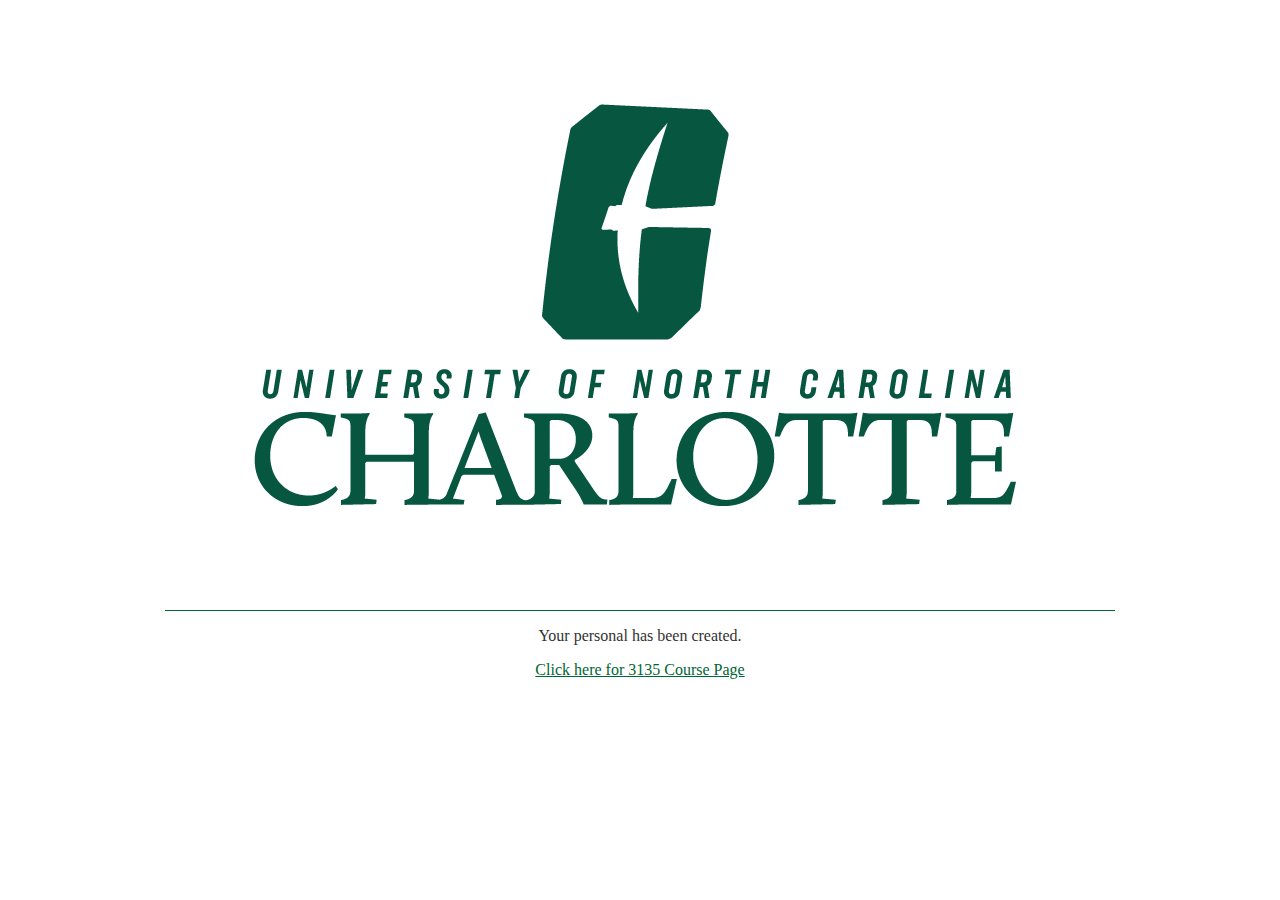
<file: index.html>
<!DOCTYPE html>
<html>
	<head>
		<title>Personal Webpage | UNC Charlotte</title>
		<style type="text/css">
			body {
				background-color: #FFFFFF;
				color: #333333;
				margin: 0;
				padding: 0;
			}
			#page-wrapper {
				height: 100%;
				width: 100%;
				max-width: 950px;
				margin: auto;
			}
			#logo-wrapper {
				padding-top: 20px;
				padding-bottom: 10px;
				text-align: center;
				border-bottom: 1px solid #006633;
			}
			#content-wrapper {
				width: 100%;
				max-width: 950px;
				margin: auto;
				text-align: center;
			}			
			a {
				color: #006633;
			}
		</style>
		<link rel="icon" type="image/png" href="data:image/png;base64,
		[base64]/VwD/P1cA/z9XAP8/VwD/P1cA/z9XAP8/VwD/P1cA9z9XAEkAAAAAAAAAAAAAAAAAAAAAAAAAAAAAAAA/VwDgP1cA/z9XAP8/VwD/P1cA/z5XAO0/VwDgP1cA/z9XAP8/VwD4OFAAIAAAAAAAAAAAAAAAAAAAAAAAAAAAPlcAxD9XAP8/VwD/P1cA/z9XAP8+VwCHP1cA0D9XAP8/VwD/P1cA/z5XAEYAAAAAAAAAAAAAAAAAAAAAAAAAAD9YAKY/VwD/P1cA/z9XAP8/VwD/QFUAMD5XAM0/VwD/P1cA/z9XAP8+VwBmAAAAAAAAAAAAAAAAAAAAAAAAAAA/VgCFP1cA/z9XAP8/VwD/PlYA9VVVAAM/VwDCP1cA/z9XAP8/VwD/QFYAiAAAAAAAAAAAAAAAAAAAAAAAAAAAPlUAYz9XAP8/VwD/P1cA/z9XAN8AAAAAPlcAsD9XAP8/VwD/P1cA/z5XAK0AAAAAAAAAAAAAAAAAAAAAAAAAAD5WAD4/VwD/P1cA/z9XAPM/WABdAAAAAD5VAFc/VgCaP1cAlj5WAJE9VwBwAAAAAAAAAAAAAAAAAAAAAAAAAABDWQAXP1cA/j9XAP8/VwD/QFMANAAAAAA7TgANPVUANj1VACo7VQAePFoAEQAAAAAAAAAAAAAAAAAAAAAAAAAAAAAAAT9WAOw/VwD/P1cA/z5XAP0+VwBGQFgAQD9XAP8/VwD/P1cA/z9XAP87VQAnAAAAAAAAAAAAAAAAAAAAAAAAAAA/VwDBP1cA/z9XAP8/VwD/P1cAojtOAA0/VwD6P1cA/z9XAP8/VwD/PlYAVgAAAAAAAAAAAAAAAAAAAAAAAAAAPlcAkz9XAP8/VwD/P1cA/z5XAPk8UgAiP1YAxj9XAP8/VwD/P1cA/z5XAIcAAAAAAAAAAAAAAAAAAAAAAAAAAD5YAGM/VwD/P1cA/z9XAP8/VwD/PlYAtD9XAH4/VwD/P1cA/z9XAP8/WAC6AAAAAAAAAAAAAAAAAAAAAAAAAAA9WQAuP1cA/z9XAP8/VwD/P1cA/z9XAP8/VwCfP1cA/z9XAP8/VwD/P1cA1AAAAAAAAAAAAAAAAAAAAAAAAAAAAAAAAD9WAGU/VgD4P1cA/z9XAP8/VwD/P1cA/D9XAP4/VwD/[base64]/j5WAP4+VgD+PlYA/j5WAP4+VgD+PlYA/j5WAP4+VgD+PlYA/j5WAP4/VwDXQFgAIAAAAAAAAAAAAAAAAAAAAAAAAAAAAAAAAAAAAAAAAAAAAAAAAAAAAAAAAAAAAAAAAAAAAAAAAAAAVVUAAz9XAKI/VwD/P1cA/z9XAP8/VwD/P1cA/z9XAP8/VwD/P1cA/z9XAP8/VwD/P1cA/z9XAP8/VwD/P1cA/z9XAP8/VgDePlUAIQAAAAAAAAAAAAAAAAAAAAAAAAAAAAAAAAAAAAAAAAAAAAAAAAAAAAAAAAAAAAAAAAAAAAA+VwCPP1cA/z9XAP8/VwD/P1cA/z9XAP8/VwD/P1cA/z9XAP8/VwD/P1cA/z9XAP8/VwD/P1cA/z9XAP8/VwD/P1cA/z9XAP8/VwDfPFcAJgAAAAAAAAAAAAAAAAAAAAAAAAAAAAAAAAAAAAAAAAAAAAAAAAAAAAAAAAAAAAAAAD9XAM4/VwD/P1cA/z9XAP8/VwD/P1cA/z9XAP8/VwD/P1cA/z9XAP8/VwD/P1cA/j5WAOE/VwD/P1cA/z9XAP8/VwD/P1cA/z9XAP8+VwDlOlIAHwAAAAAAAAAAAAAAAAAAAAAAAAAAAAAAAAAAAAAAAAAAAAAAAAAAAAAAAAAAPlgAtD9XAP8/VwD/P1cA/z9XAP8/VwD/P1cA/z9XAP8/VwD/P1cA/z9XAP8+VgC6P1YAoz9XAP8/VwD/P1cA/z9XAP8/VwD/P1cA/z9XAP89VQBgAAAAAAAAAAAAAAAAAAAAAAAAAAAAAAAAAAAAAAAAAAAAAAAAAAAAAAAAAAA+WACXP1cA/z9XAP8/VwD/P1cA/z9XAP8/VwD/P1cA/z9XAP8/VwD/P1cA/z1YAEM/VwCiP1cA/z9XAP8/VwD/P1cA/z9XAP8/VwD/P1cA/z9XAH4AAAAAAAAAAAAAAAAAAAAAAAAAAAAAAAAAAAAAAAAAAAAAAAAAAAAAAAAAAD9YAHo/VwD/P1cA/z9XAP8/VwD/P1cA/z9XAP8/VwD/P1cA/z9XAP8/VgDYVVUAAz9XAKI/VwD/P1cA/z9XAP8/VwD/P1cA/z9XAP8/VwD/P1cAmwAAAAAAAAAAAAAAAAAAAAAAAAAAAAAAAAAAAAAAAAAAAAAAAAAAAAAAAAAAP1gAXT9XAP8/VwD/P1cA/z9XAP8/VwD/P1cA/z9XAP8/VwD/P1cA/z5XAIQAAAAAP1cAnz9XAP8/VwD/P1cA/z9XAP8/VwD/P1cA/z9XAP8+VwC8AAAAAAAAAAAAAAAAAAAAAAAAAAAAAAAAAAAAAAAAAAAAAAAAAAAAAAAAAAA/WAA9P1cA/z9XAP8/VwD/P1cA/z9XAP8/VwD/P1cA/z9XAP8/VwD/PlYAPgAAAAA+VwCYP1cA/z9XAP8/VwD/P1cA/z9XAP8/VwD/P1cA/z5XAN0AAAAAAAAAAAAAAAAAAAAAAAAAAAAAAAAAAAAAAAAAAAAAAAAAAAAAAAAAAD5YAB0+VgD+P1cA/z9XAP8/VwD/P1cA/z9XAP8/VwD/P1cA/z9WAPg3SQAOAAAAAD9XAI0/VwD/P1cA/z9XAP8/VwD/P1cA/z9XAP8/VwD/P1cA9jlVAAkAAAAAAAAAAAAAAAAAAAAAAAAAAAAAAAAAAAAAAAAAAAAAAAAAAAAASUkABz9XAPM/VwD/P1cA/z9XAP8/VwD/P1cA/z9XAP8/VwD/P1cA3wAAAAAAAAAAPlYAfz9XAP8/VwD/P1cA/z9XAP8/VwD/P1cA/z9XAP8/VwD+QFUAJAAAAAAAAAAAAAAAAAAAAAAAAAAAAAAAAAAAAAAAAAAAAAAAAAAAAAAAAAAAP1cA1z9XAP8/VwD/P1cA/z9XAP8/VwD/P1cA/z9XAP8/VwDFAAAAAAAAAAA/VwBtP1cA/z9XAP8/VwD/P1cA/z9XAP8/VwD/P1cA/z9XAP89VgBHAAAAAAAAAAAAAAAAAAAAAAAAAAAAAAAAAAAAAAAAAAAAAAAAAAAAAAAAAAA+VgC0P1cA/z9XAP8/VwD/P1cA/z9XAP8/VwD/P1cA/z5WALoAAAAAAAAAAD5VAFc/VwD/P1cA/z9XAP8/VwD/P1cA/z9XAP8/VwD/P1cA/z9WAG4AAAAAAAAAAAAAAAAAAAAAAAAAAAAAAAAAAAAAAAAAAAAAAAAAAAAAAAAAAD5XAI8/VwD/P1cA/z9XAP8/VwD/P1cA/z9XAPU+VgDhPlcAkwAAAAAAAAAAPFgANz5WAP4/VwD/P1cA/z9XAP8/VgD+PlYA/j5WAP4+VgD+PlYAlAAAAAAAAAAAAAAAAAAAAAAAAAAAAAAAAAAAAAAAAAAAAAAAAAAAAAAAAAAAP1cAaT9XAP8/VwD/P1cA/z9XAP8/VwD/P1YA2wCAAAIAAAAAAAAAAAAAAAAAAAABPFcAJj5UADo9VwAyPVcAMj5XAClAUwAoPFIAIjtVAB4zVQAPAAAAAAAAAAAAAAAAAAAAAAAAAAAAAAAAAAAAAAAAAAAAAAAAAAAAAAAAAAA+VQBCP1cA/z9XAP8/VwD/P1cA/z9XAP8/VwD+PFUAMwAAAAAAAAAAAAAAAAAAAAAAAAAAAAAAAAAAAAAAAAAAAAAAAAAAAAAAAAAAAAAAAAAAAAAAAAAAAAAAAAAAAAAAAAAAAAAAAAAAAAAAAAAAAAAAAAAAAAAAAAAAAAAAAEJVABs/VwD9P1cA/z9XAP8/VwD/P1cA/z9XAP8/VgCOQFAAEACAAAIAAAAAAAAAADtTADQ+VgBzPlcAZz5YAFo+VQBOPlUAQj1VADY+VwApQFIAHAAAAAIAAAAAAAAAAAAAAAAAAAAAAAAAAAAAAAAAAAAAAAAAAAAAAAAAAAAAVVUAAz9WAOw/VwD/P1cA/z9XAP8/VwD/P1cA/z9XAP8/VgD4PlgAYwAAAAAAAAAAP1YAmj9XAP8/VwD/P1cA/z9XAP8/VwD/P1cA/z9XAP8/VwD/PFMANwAAAAAAAAAAAAAAAAAAAAAAAAAAAAAAAAAAAAAAAAAAAAAAAAAAAAAAAAAAPlcAxT9XAP8/VwD/P1cA/z9XAP8/VwD/P1cA/z9XAP8+VgC0AAAAAAAAAAA+VwBnP1cA/z9XAP8/VwD/P1cA/z9XAP8/VwD/P1cA/z9XAP9AVwBkAAAAAAAAAAAAAAAAAAAAAAAAAAAAAAAAAAAAAAAAAAAAAAAAAAAAAAAAAAA/VwCZP1cA/z9XAP8/VwD/P1cA/z9XAP8/VwD/P1cA/z9XAPdAVQAYAAAAAD1ZAC4/VwD/P1cA/z9XAP8/VwD/P1cA/z9XAP8/VwD/P1cA/z5XAJMAAAAAAAAAAAAAAAAAAAAAAAAAAAAAAAAAAAAAAAAAAAAAAAAAAAAAAAAAAEBXAGw/VwD/P1cA/z9XAP8/VwD/P1cA/z9XAP8/VwD/P1cA/z9YAHoAAAAAKlUABj9XAOs/VwD/P1cA/z9XAP8/VwD/P1cA/z9XAP8/VwD/PlcAxAAAAAAAAAAAAAAAAAAAAAAAAAAAAAAAAAAAAAAAAAAAAAAAAAAAAAAAAAAAQVUAPz9XAP8/VwD/P1cA/z9XAP8/VwD/P1cA/z9XAP8/VwD/P1YA5kBVAAwAAAAAP1cArz9XAP8/VwD/P1cA/z9XAP8/VwD/P1cA/z9XAP8/VgDvKlUABgAAAAAAAAAAAAAAAAAAAAAAAAAAAAAAAAAAAAAAAAAAAAAAAAAAAABAWQAUP1cA+j9XAP8/VwD/P1cA/z9XAP8/VwD/P1cA/z9XAP8/VwD/P1YAfQAAAAA/VwBqP1cA/z9XAP8/VwD/P1cA/z9XAP8/VwD/P1cA/z9XAP9AUwAoAAAAAAAAAAAAAAAAAAAAAAAAAAAAAAAAAAAAAAAAAAAAAAAAAAAAAAAAAAA/VwDeP1cA/z9XAP8/VwD/P1cA/z9XAP8/VwD/P1cA/z9XAP8/VwDzPFoAIkJXACM+VwD9P1cA/z9XAP8/VwD/P1cA/z9XAP8/VwD/P1cA/z1WAFwAAAAAAAAAAAAAAAAAAAAAAAAAAAAAAAAAAAAAAAAAAAAAAAAAAAAAAAAAAD5XAK0/VwD/P1cA/z9XAP8/VwD/P1cA/z9XAP8/VwD/P1cA/z9XAP8+VwC8QEAABD9XANQ/VwD/P1cA/z9XAP8/VwD/P1cA/z9XAP8/VwD/PlcAkAAAAAAAAAAAAAAAAAAAAAAAAAAAAAAAAAAAAAAAAAAAAAAAAAAAAAAAAAAAP1YAej9XAP8/VwD/P1cA/z9XAP8/VwD/P1cA/z9XAP8/VwD/P1cA/z9XAP8/VgB6P1YAhj9XAP8/VwD/P1cA/z9XAP8/VwD/P1cA/z9XAP8+VwDFAAAAAAAAAAAAAAAAAAAAAAAAAAAAAAAAAAAAAAAAAAAAAAAAAAAAAAAAAABAWABAP1cA/j9XAP8/VwD/P1cA/z9XAP8/VwD/P1cA/z9XAP8/VwD/P1cA/z9XAPo/VwCBP1cA/j9XAP8/VwD/P1cA/z9XAP8/VwD/P1cA/z9XAI0AAAAAAAAAAAAAAAAAAAAAAAAAAAAAAAAAAAAAAAAAAAAAAAAAAAAAAAAAAAAAAABAVwBkP1cA9j9XAP8/VwD/P1cA/z9XAP8/VwD/P1cA/z9XAP8/VwD/P1cA/z9XAPM/VwD8P1cA/z9XAP8/VwD/P1cA/z9XAP8+VwC8KlUABgAAAAAAAAAAAAAAAAAAAAAAAAAAAAAAAAAAAAAAAAAAAAAAAAAAAAAAAAAAAAAAAAAAAAA/VQA5P1cA4j9XAP8/VwD/P1cA/z9XAP8/VwD/P1cA/z9XAP8/VwD/P1cA/z9XAP8/VwD/P1cA/z9XAP8/VwD/P1cA3zpRABYAAAAAAAAAAAAAAAAAAAAAAAAAAAAAAAAAAAAAAAAAAAAAAAAAAAAAAAAAAAAAAAAAAAAAAAAAAAAAAABAVQAYPlcArD5XAMQ+VgC4P1YAqz9XAJ8+VwCTPlcAhz9YAHo/[base64]/[base64]/VwD7P1cA/z9XAP8/VwD/P1cA/z9XAP8/VwD/P1cA/z9XAP8/VwD/P1cA/z9XAP8/VwD/P1cA/z9XAP8/VwD/P1cA/z9XAP8/VwD/P1cA/z5XAPk/VwClQFkAFAAAAAAAAAAAAAAAAAAAAAAAAAAAAAAAAAAAAAAAAAAAAAAAAAAAAAAAAAAAAAAAAAAAAAAAAAAAAAAAAAAAAAAAAAAAAAAAAAAAAAAAAAAAAAAAAAAAAABDWQAXQFcAsD9XAP8/VwD/P1cA/z9XAP8/VwD/P1cA/z9XAP8/VwD/P1cA/z9XAP8/VwD/P1cA/z9XAP8/VwD/P1cA/z9XAP8/VwD/P1cA/z9XAP8/VwD/P1cA/z9XAP8/VwD+P1YApkBZABQAAAAAAAAAAAAAAAAAAAAAAAAAAAAAAAAAAAAAAAAAAAAAAAAAAAAAAAAAAAAAAAAAAAAAAAAAAAAAAAAAAAAAAAAAAAAAAAAAAAAAAAAAAEBZABQ/VwCbPlcA+T9XAP8/VwD/P1cA/z9XAP8/VwD/P1cA/z9XAP8/VwD/P1cA/z9XAP8/VwD/P1cA/z9XAP8/VwD/P1cA/z9XAP8/VwD/P1cA/z9XAP8/VwD/P1cA/z9XAP8/VwD/P1cA/j9YAKlCVwAjAAAAAAAAAAAAAAAAAAAAAAAAAAAAAAAAAAAAAAAAAAAAAAAAAAAAAAAAAAAAAAAAAAAAAAAAAAAAAAAAAAAAAAAAAAAAAAAAAAAAAD9XAIk/VwD3P1cA/z9XAP8/VwD/P1cA/z9XAP8/VwD/P1cA/z9XAP8/VwD/P1cA/z9XAP8/VwD/P1cA/z9XAP8/VwD/P1cA/z9XAP8/VwD/P1cA/z9XAP8/VwD/P1cA/z9XAP8/VwD/P1cA/z9XAPs+VgCxQFUAGAAAAAAAAAAAAAAAAAAAAAAAAAAAAAAAAAAAAAAAAAAAAAAAAAAAAAAAAAAAAAAAAAAAAAAAAAAAAAAAAAAAAAAAAAAAAAAAAD9XALU/VwD/P1cA/z9XAP8/VwD/P1cA/z9XAP8/VwD/P1cA/z9XAP8/VwD/P1cA/z9XAP8/VwD/P1cA/z9XAP8/VwD/P1cA/j9XAOo/VwD+P1cA/z9XAP8/VwD/P1cA/z9XAP8/VwD/P1cA/z9XAP8/VwD+P1cAuTpdABYAAAAAAAAAAAAAAAAAAAAAAAAAAAAAAAAAAAAAAAAAAAAAAAAAAAAAAAAAAAAAAAAAAAAAAAAAAAAAAAAAAAAAAAAAAD9XAJk/VwD/P1cA/z9XAP8/VwD/P1cA/z9XAP8/VwD/P1cA/z9XAP8/VwD/P1cA/z9XAP8/VwD/P1cA/z9XAP8/VwD/P1cA3j9WAIY+VgD+P1cA/z9XAP8/VwD/P1cA/z9XAP8/VwD/P1cA/z9XAP8/VwD/P1cA/z9WAHkAAAAAAAAAAAAAAAAAAAAAAAAAAAAAAAAAAAAAAAAAAAAAAAAAAAAAAAAAAAAAAAAAAAAAAAAAAAAAAAAAAAAAAAAAAEBXAHs/VwD/P1cA/z9XAP8/VwD/P1cA/z9XAP8/VwD/P1cA/z9XAP8/VwD/P1cA/z9XAP8/VwD/P1cA/z9XAP8+VwD9PVcAbEBXAGc+VgD+P1cA/z9XAP8/VwD/P1cA/z9XAP8/VwD/P1cA/z9XAP8/VwD/P1cA/z9WAKYAAAABAAAAAAAAAAAAAAAAAAAAAAAAAAAAAAAAAAAAAAAAAAAAAAAAAAAAAAAAAAAAAAAAAAAAAAAAAAAAAAAAAAAAAEBWAFw+VgD+P1cA/z9XAP8/VwD/P1cA/z9XAP8/VwD/P1cA/z9XAP8/VwD/P1cA/z9XAP8/VwD/P1cA/z9XAP8/VwDUQlIAHz5VAGY+VgD+P1cA/z9XAP8/VwD/P1cA/z9XAP8/VwD/P1cA/z9XAP8/VwD/P1cA/z5XAMRAQAAEAAAAAAAAAAAAAAAAAAAAAAAAAAAAAAAAAAAAAAAAAAAAAAAAAAAAAAAAAAAAAAAAAAAAAAAAAAAAAAAAAAAAADxYAEA/VwD7P1cA/z9XAP8/VwD/P1cA/z9XAP8/VwD/P1cA/z9XAP8/VwD/P1cA/z9XAP8/VwD/P1cA/z9XAPxAVwCMQGAACD5VAGY+VgD+P1cA/z9XAP8/VwD/P1cA/z9XAP8/VwD/P1cA/z9XAP8/VwD/P1cA/z9XANM8WgARAAAAAAAAAAAAAAAAAAAAAAAAAAAAAAAAAAAAAAAAAAAAAAAAAAAAAAAAAAAAAAAAAAAAAAAAAAAAAAAAAAAAAD1ZAC4/VwDwP1cA/z9XAP8/VwD/P1cA/z9XAP8/VwD/P1cA/z9XAP8/VwD/P1cA/z9XAP8/VwD/P1cA/z9XAO1AVwBMAAAAAD5VAGY+VgD+P1cA/z9XAP8/VwD/P1cA/z9XAP8/VwD/P1cA/z9XAP8/VwD/P1cA/z9XAN48WgAiAAAAAAAAAAAAAAAAAAAAAAAAAAAAAAAAAAAAAAAAAAAAAAAAAAAAAAAAAAAAAAAAAAAAAAAAAAAAAAAAAAAAAEJXACM/VwDgP1cA/z9XAP8/VwD/P1cA/z9XAP8/VwD/P1cA/z9XAP8/VwD/P1cA/z9XAP8/VwD/P1cA/z5WANU6UQAWAAAAAD9WAGU+VgD+P1cA/z9XAP8/VwD/P1cA/z9XAP8/VwD/P1cA/z9XAP8/VwD/P1cA/z9XAOdBWAA3AAAAAAAAAAAAAAAAAAAAAAAAAAAAAAAAAAAAAAAAAAAAAAAAAAAAAAAAAAAAAAAAAAAAAAAAAAAAAAAAAAAAADtYABo+VwDNP1cA/z9XAP8/VwD/P1cA/z9XAP8/VwD/P1cA/z9XAP8/VwD/P1cA/z9XAP8/VwD/P1cA/z5XAJwAgAACAAAAAD5YAFo+VwD9P1cA/z9XAP8/VwD/P1cA/z9XAP8/VwD/P1cA/z9XAP8/VwD/P1cA/z9XAO4/VgBNAAAAAAAAAAAAAAAAAAAAAAAAAAAAAAAAAAAAAAAAAAAAAAAAAAAAAAAAAAAAAAAAAAAAAAAAAAAAAAAAAAAAAENRABM/WAC3P1cA/z9XAP8/VwD/P1cA/z9XAP8/VwD/P1cA/z9XAP8/VwD/P1cA/z9XAP8/VwD/P1cA/z5ZAFYAAAAAAAAAAD5WAFY+VwD9P1cA/z9XAP8/VwD/P1cA/z9XAP8/VwD/P1cA/z9XAP8/VwD/P1cA/z9XAPU+WABjAAAAAAAAAAAAAAAAAAAAAAAAAAAAAAAAAAAAAAAAAAAAAAAAAAAAAAAAAAAAAAAAAAAAAAAAAAAAAAAAAAAAAEBVAAw9VwCiP1cA/z9XAP8/VwD/P1cA/z9XAP8/VwD/P1cA/z9XAP8/VwD/P1cA/z9XAP8/VwD/PlcA+TtVAB4AAAAAAAAAAEFWAEc+VwD9P1cA/z9XAP8/VwD/P1cA/z9XAP8/VwD/P1cA/z9XAP8/VwD/P1cA/z9XAPs/VgB6AAAAAgAAAAAAAAAAAAAAAAAAAAAAAAAAAAAAAAAAAAAAAAAAAAAAAAAAAAAAAAAAAAAAAAAAAAAAAAAAAAAAADNmAAU+VwCMP1cA/j9XAP8/VwD/P1cA/z9XAP8/VwD/P1cA/z9XAP8/VwD/P1cA/z9XAP8/VwD/PlYA4VVVAAYAAAAAAAAAADtVADw/VwD8P1cA/z9XAP8/VwD/P1cA/z9XAP8/VwD/P1cA/z9XAP8/VwD/P1cA/z9XAP4/VgCRSUkABwAAAAAAAAAAAAAAAAAAAAAAAAAAAAAAAAAAAAAAAAAAAAAAAAAAAAAAAAAAAAAAAAAAAAAAAAAAAAAAAACAAAI/VwB1P1cA+j9XAP8/VwD/P1cA/z9XAP8/VwD/P1cA/z9XAP8/VwD/P1cA/z9XAP8/VwD/PlcAwQAAAAAAAAAAAAAAAD1XADI/VwD2P1cA/z9XAP8/VwD/P1cA/z9XAP8/VwD/P1cA/z9XAP8/VwD/P1cA/z9XAP8/VgCpN1sADgAAAAAAAAAAAAAAAAAAAAAAAAAAAAAAAAAAAAAAAAAAAAAAAAAAAAAAAAAAAAAAAAAAAAAAAAAAAAAAAAAAAAA/WABdP1cA8z9XAP8/VwD/P1cA/z9XAP8/VwD/P1cA/z9XAP8/VwD/P1cA/z9XAP8/VwD/QFYApAAAAAAAAAAAAAAAADtZACs+VwDtP1cA/z9XAP8/VwD/P1cA/z9XAP8/VwD/P1cA/z9XAP8/VwD/P1cA/z9XAP8+VwDBOlEAFgAAAAAAAAAAAAAAAAAAAAAAAAAAAAAAAAAAAAAAAAAAAAAAAAAAAAAAAAAAAAAAAAAAAAAAAAAAAAAAAAAAAAA+VwBGP1YA7D9XAP8/VwD/P1cA/z9XAP8/VwD/P1cA/z9XAP8/VwD/P1cA/z9XAP8/VwD/PlYAlAAAAAAAAAAAAAAAAEJXACM/VwDhP1cA/z9XAP8/VwD/P1cA/z9XAP8/VwD/P1cA/z9XAP8/VwD/P1cA/z9XAP8/VwDaO1UAHgAAAAAAAAAAAAAAAAAAAAAAAAAAAAAAAAAAAAAAAAAAAAAAAAAAAAAAAAAAAAAAAAAAAAAAAAAAAAAAAAAAAAA8VwAvP1cA5D9XAP8/VwD/P1cA/z9XAP8/VwD/P1cA/z9XAP8/VwD/P1cA/z9XAP8/VwD/PVcAiQAAAAAAAAAAAAAAAEBSABw/VgDSP1cA/z9XAP8/VwD/P1cA/z9XAP8/VwD/P1cA/z9XAP8/VwD/P1cA/z9XAP8/VwDwPlUALQAAAAAAAAAAAAAAAAAAAAAAAAAAAAAAAAAAAAAAAAAAAAAAAAAAAAAAAAAAAAAAAAAAAAAAAAAAAAAAAAAAAAA3WQAXP1cA2j9XAP8/VwD/P1cA/z9XAP8/VwD/P1cA/z9XAP8/VwD/P1cA+j5WAPU/VwDwP1cAigAAAAAAAAAAAAAAAD1VABU/WAC9P1cA/z9XAP8/VwD/P1cA/z9XAP8/VwD/P1cA/z9XAP8/VwD/P1cA/z9XAP8/VwD7PVUASwAAAAAAAAAAAAAAAAAAAAAAAAAAAAAAAAAAAAAAAAAAAAAAAAAAAAAAAAAAAAAAAAAAAAAAAAAAAAAAAAAAAABAYAAIP1gAwz9XAP8/VwD/P1cA/z9XAP8/VwD/P1cA/z9XAP8/VwD/P1cAwT9XAGE9WABUQFkAKAAAAAAAAAAAAAAAAEBAAAg9VQBgPlYAsT9XALs+VgC0PlYAsT5WALE+VwCtP1cApz9WAKc+VwClP1cAnz5WAJ0/VwCbQVUAMwAAAAAAAAAAAAAAAAAAAAAAAAAAAAAAAAAAAAAAAAAAAAAAAAAAAAAAAAAAAAAAAAAAAAAAAAAAAAAAAAAAAAAAAAABPlcApD9XAP8/VwD/P1cA/z9XAP8/VwD/P1cA/z9XAP8/VwD/[base64]/VwD/P1cA/z9XAP8/VwD/P1cA/z9XAP8/VwD/PlcA/[base64]/VwD/P1cA/z9XAP8/VwD/P1cA/z9XAP8/VwD/P1cA/[base64]/VwD/P1cA/z9XAP8/VwD/P1cA/z9XAP8/VwD/P1cA/z9XANk9VgA7QFAAECpVAAYAAAAAAAAAAAAAAABAUAAQP1YAeT9WALs/VgCxP1cAqj5XAJk9VwCNPlYAfz5WAHM9VwBkPlYAVj1WAEdBUgA7O1kAKzMzAAUAAAAAAAAAAAAAAAAAAAAAAAAAAAAAAAAAAAAAAAAAAAAAAAAAAAAAAAAAAAAAAAAAAAAAAAAAAAAAAAAAAAAAM00ACj9WAOc/VwD/P1cA/z9XAP8/VwD/P1cA/z9XAP8/VwD/P1cA/z9XAP8/VwD+PlcA7T9XAI0AAAABAAAAAAAAAABDWgAiP1cA3z9XAP8/VwD/P1cA/z9XAP8/VwD/P1cA/z9XAP8/VwD/P1cA/z9XAP8/VwD/P1cA/j5VAE4AAAAAAAAAAAAAAAAAAAAAAAAAAAAAAAAAAAAAAAAAAAAAAAAAAAAAAAAAAAAAAAAAAAAAAAAAAAAAAAAAAAAAAAAAAD9YAMM/VwD/P1cA/z9XAP8/VwD/P1cA/z9XAP8/VwD/P1cA/z9XAP8/VwD/P1cA/z9XAM5DXgATAAAAAAAAAABGXQALQFcAyD9XAP8/VwD/P1cA/z9XAP8/VwD/P1cA/z9XAP8/VwD/P1cA/z9XAP8/VwD/P1cA/z9XAIEAAAAAAAAAAAAAAAAAAAAAAAAAAAAAAAAAAAAAAAAAAAAAAAAAAAAAAAAAAAAAAAAAAAAAAAAAAAAAAAAAAAAAAAAAAD9WAJI/VwD/P1cA/z9XAP8/VwD/P1cA/z9XAP8/VwD/P1cA/z9XAP8/VwD/P1cA/z9XAOo+WQBCAAAAAAAAAAAAAAABP1cAmz9XAP8/VwD/P1cA/z9XAP8/VwD/P1cA/z9XAP8/VwD/P1cA/z9XAP8/VwD/P1cA/z9WAK9VVQADAAAAAAAAAAAAAAAAAAAAAAAAAAAAAAAAAAAAAAAAAAAAAAAAAAAAAAAAAAAAAAAAAAAAAAAAAAAAAAAAAAAAAD5YAGM/VwD+P1cA/z9XAP8/VwD/P1cA/z9XAP8/VwD/P1cA/z9XAP8/VwD/P1cA/z9XAPo+VgB/QEAABAAAAAAAAAAAP1UAXT9XAP8/VwD/P1cA/z9XAP8/VwD/P1cA/z9XAP8/VwD/P1cA/z9XAP8/VwD/P1cA/z9WANNAYAAQAAAAAAAAAAAAAAAAAAAAAAAAAAAAAAAAAAAAAAAAAAAAAAAAAAAAAAAAAAAAAAAAAAAAAAAAAAAAAAAAAAAAADtVADw/VwD2P1cA/z9XAP8/VwD/P1cA/z9XAP8/VwD/P1cA/z9XAP8/VwD/P1cA/z9XAP8/VwDCQ1kAFwAAAAAAAAAAQlcAIz9XAPc/VwD/P1cA/z9XAP8/VwD/P1cA/z9XAP8/VwD/P1cA/z9XAP8/VwD/P1cA/z9WAONAVwAsAAAAAAAAAAAAAAAAAAAAAAAAAAAAAAAAAAAAAAAAAAAAAAAAAAAAAAAAAAAAAAAAAAAAAAAAAAAAAAAAAAAAAEJXACM/WADjP1cA/z9XAP8/VwD/P1cA/z9XAP8/VwD/P1cA/z9XAP8/VwD/P1cA/z9XAP8/VwD2P1YATQAAAAAAAAAAQEAABD9XANI/VwD/P1cA/z9XAP8/VwD/P1cA/z9XAP8/VwD/P1cA/z9XAP8/VwD/P1cA/z9XAO4/VgBNAAAAAAAAAAAAAAAAAAAAAAAAAAAAAAAAAAAAAAAAAAAAAAAAAAAAAAAAAAAAAAAAAAAAAAAAAAAAAAAAAAAAAEBVABg/WADGP1cA/z9XAP8/VwD/P1cA/z9XAP8/VwD/P1cA/z9XAP8/VwD/P1cA/z9XAP8/VwD/P1cAv0BAAAgAAAAAAAAAAD9XAI0/VwD/P1cA/z9XAP8/VwD/P1cA/z9XAP8/VwD/P1cA/z9XAP8/VwD/P1cA/z9XAPc9VwBtAAAAAQAAAAAAAAAAAAAAAAAAAAAAAAAAAAAAAAAAAAAAAAAAAAAAAAAAAAAAAAAAAAAAAAAAAAAAAAAAAAAAADdbAA4/VwCnP1cA/z9XAP8/VwD/P1cA/z9XAP8/VwD/P1cA/z9XAP8/VwD/P1cA/z9XAP8/VwD/P1cA+z5XAF4AAAAAAAAAAD5WAEo+VwD5P1cA/z9XAP8/VwD/P1cA/z9XAP8/VwD/P1cA/z9XAP8/VwD/P1cA/z9WAP4+VgCPKlUABgAAAAAAAAAAAAAAAAAAAAAAAAAAAAAAAAAAAAAAAAAAAAAAAAAAAAAAAAAAAAAAAAAAAAAAAAAAAAAAADNmAAU+VgCIPlcA/T9XAP8/VwD/P1cA/z9XAP8/VwD/P1cA/z9XAP8/VwD/P1cA/z9XAP8/VwD/P1cA/z9XANA7VQAeAAAAAD5VACE/VwDcP1cA/z9XAP8/VwD/P1cA/z9XAP8/VwD/P1cA/z9XAP8/VwD/P1cA/z9XAP8+VwCwQFAAEAAAAAAAAAAAAAAAAAAAAAAAAAAAAAAAAAAAAAAAAAAAAAAAAAAAAAAAAAAAAAAAAAAAAAAAAAAAAAAAAAAAAAA+VwBnP1cA9z9XAP8/VwD/P1cA/z9XAP8/VwD/P1cA/z9XAP8/VwD/P1cA/z9XAP8/VwD/P1cA/z9XAPg+VgB8M2YABUBQABA/VwCtP1cA/z9XAP8/VwD/P1cA/z9XAP8/VwD/P1cA/z9XAP8/VwD/P1cA/z9XAP8/VwDTPlgAHQAAAAAAAAAAAAAAAAAAAAAAAAAAAAAAAAAAAAAAAAAAAAAAAAAAAAAAAAAAAAAAAAAAAAAAAAAAAAAAAAAAAAA9VgBHP1gA7D9XAP8/VwD/P1cA/z9XAP8/VwD/P1cA/z9XAP8/VwD/P1cA/z9XAP8/VwD/P1cA/z9XAP8/VwDbQFgANFVVAAM+VwB7P1cA+j9XAP8/VwD/P1cA/z9XAP8/VwD/P1cA/z9XAP8/VwD/P1cA/z9XAP8/VwDvQVcALwAAAAAAAAAAAAAAAAAAAAAAAAAAAAAAAAAAAAAAAAAAAAAAAAAAAAAAAAAAAAAAAAAAAAAAAAAAAAAAAAAAAAA+UwAlP1cA3z9XAP8/VwD/P1cA/z9XAP8/VwD/P1cA/z9XAP8/VwD/P1cA/z9XAP8/VwD/P1cA/z9XAP8/VwD+P1cAvzNNAApAWQBIP1gA7D9XAP8/VwD/P1cA/z9XAP8/VwD/P1cA/z9XAP8/VwD/P1cA/z9XAP8+VwD9PVcAWAAAAAAAAAAAAAAAAAAAAAAAAAAAAAAAAAAAAAAAAAAAAAAAAAAAAAAAAAAAAAAAAAAAAAAAAAAAAAAAAAAAAABGXQALP1cAyz9XAP8/VwD/P1cA/z9XAP8/VwD/P1cA/z9XAP8/VwD/P1cA/z9XAP8/VwD/P1cA/z9XAP8/VwD/P1cA/z1XAIpAWAAgPlYA1T9XAP8/VwD/P1cA/z9XAP8/VwD/P1cA/z9XAP8/VwD/P1cA/z9XAP8/VwD/P1YAkQAAAAAAAAAAAAAAAAAAAAAAAAAAAAAAAAAAAAAAAAAAAAAAAAAAAAAAAAAAAAAAAAAAAAAAAAAAAAAAAAAAAAAAAAABP1cAnz9XAP8/VwD/P1cA/z9XAP8/VwD/P1cA/z9XAP8/VwD/P1cA/z9XAP8/VwD/P1cA/z9XAP8/VwD/P1cA/z9XAO49WABgP1cAnz9XAP8/VwD/P1cA/z9XAP8/VwD/P1cA/z9XAP8/VwD/P1cA/z9XAP8/VwD/P1cAogAAAAAAAAAAAAAAAAAAAAAAAAAAAAAAAAAAAAAAAAAAAAAAAAAAAAAAAAAAAAAAAAAAAAAAAAAAAAAAAAAAAAAAAAAAPlYAVj9XAPw/VwD/P1cA/z9XAP8/VwD/P1cA/z9XAP8/VwD/P1cA/z9XAP8/VwD/P1cA/z9XAP8/VwD/P1cA/z9XAP8+VwDdP1gAej5WAP4/VwD/P1cA/z9XAP8/VwD/P1cA/z9XAP8/VwD/P1cA/z9XAP8/VwDgQVMANwAAAAAAAAAAAAAAAAAAAAAAAAAAAAAAAAAAAAAAAAAAAAAAAAAAAAAAAAAAAAAAAAAAAAAAAAAAAAAAAAAAAAAAAAAAAP8AAT9XAGk/VgDnP1cA/j9XAP8/VwD/P1cA/z9XAP8/VwD/P1cA/z9XAP8/VwD/P1cA/z9XAP8/VwD/P1cA/z9XAP8/VwD/P1cA3z9WAPg/VwD/P1cA/z9XAP8/VwD/P1cA/z9XAP8/VwD/P1cA/z5XAPE+VwBmVVUAAwAAAAAAAAAAAAAAAAAAAAAAAAAAAAAAAAAAAAAAAAAAAAAAAAAAAAAAAAAAAAAAAAAAAAAAAAAAAAAAAAAAAAAAAAAAAAAAADNmAAU/VgBNPlcAzj9XAP8/VwD/P1cA/z9XAP8/VwD/P1cA/z9XAP8/VwD/P1cA/z9XAP8/VwD/P1cA/z9XAP8/VwD/P1cA/z9XAP8/VwD/P1cA/z9XAP8/VwD/P1cA/z9XAP8/VwD/P1cA/D5WAItAVQAMAAAAAAAAAAAAAAAAAAAAAAAAAAAAAAAAAAAAAAAAAAAAAAAAAAAAAAAAAAAAAAAAAAAAAAAAAAAAAAAAAAAAAAAAAAAAAAAAAAAAAAAAAACAgAACOlAAIz9WALI/VwD9P1cA/z9XAP8/VwD/P1cA/z9XAP8/VwD/P1cA/z9XAP8/VwD/P1cA/z9XAP8/VwD/P1cA/z9XAP8/VwD/P1cA/z9XAP8/VwD/P1cA/z9XAP8/VwD/P1cAqjtOAA0AAAAAAAAAAAAAAAAAAAAAAAAAAAAAAAAAAAAAAAAAAAAAAAAAAAAAAAAAAAAAAAAAAAAAAAAAAAAAAAAAAAAAAAAAAAAAAAAAAAAAAAAAAAAAAAAAAAAAAAAAADNVAA8+VgCPP1cA6D9WAOw+VgDpP1cA5z9YAOM+VwDhP1cA3j9XANw/VwDXPlcAzj9WAMM/[base64]

		" />
	</head>
	<body>
		<div id="page-wrapper">
			<div id="header-wrapper">
				<header>
					<div id="header-container">
						<div id="logo-wrapper">
							<a href="http://www.uncc.edu">
								<img src="data:image/png;base64,
								iVBORw0KGgoAAAANSUhEUgAAA2AAAAJACAYAAADrSQUmAAAACXBIWXMAABYlAAAWJQFJUiTwAAAgAElEQVR4nO3dzXUbx5434PZ77gI7eiKQJgLpRiAiAuvusJMcwZUjMB2B6Qgs7bi7VAQgIxgpghEjGHHHnd7TUsGGmt1Ad1d1oT+e5xydmStTINDoj/rVx79++PLlSwEAAMDw/[base64]/HGgA6qw26+dFUZwXRfFj+M83NT/24eFq+9kBBIB2fvjy5YtDBcBfVpv106Io3hZF8aLnUbkriuJT5e/KkPah5meFOgAWRQAD4C+rzboc8bouiuJsZEdFqANgFgQwAL5abdYXRVH8uqCjURfqPrUNeg9X27qgBwAHCWAAC7farH8MUw5/WvqxSOBjCGz7PtT8XW3Qe7ja1o3oATAjAhjAgoVCG2X4euY8GKX7DtMsb4zKAYyfAAawUKvN+nVRFJcjXO9Ff+W0ypdG0gDGSwADWKDVZl0Gr3/77mepHDV7/nC1rU5xBGAEBDCABQnrva4jSswzDeVatHOVHwHG5//5TgCWIaz3+iR8LcKzML0UgJERwAAWIKz3+h/rvRblVfjeARgRUxABZixMOSxHQl75nhfrn4pyAIyHAAYwU6vN+mlY76XE/LKVRTmeWg8GMA6mIALM0GqzPg/7RwlfnDXsGwbACQhgADOz2qzfFEWxtd6LPc9Wm/VbBwTg9ExBBJgJ671o4eeHq60gBnBCAhjADFjvRQeKcgCckAAGMHFhvde1KYe0pCgHwAlZAwYwYdZ70cPXohxhyioAmf3DAQeYHuu9svpYFEU5WvRiRp/pWTh/bNQMkJkpiAATY71XVuV0vZdhlHGOfnm42l4u46sEGAdTEAEmxP5eWZXhqzzeT2f8GX8P5xQAmQhgABNhvVd2b0K1wLkHlOswqgpABgIYwASsNutymtjvvqts9vfLejnzz3oWQpiiHAAZCGAAIxemiP3b95TNu134Wm3WLxcy4lhOabVBM0AGAhjA+KlUl8/tw9V2/3jPffRr30+rzfpiPG8HYJ4EMIDxe+47yuJjTeBaUgAr/[base64]/Hq621wdeecnFN3buHq62n8bxVgDmRQADGC8BLL2PD1fbpnVfO9Z/Gf0CGIwABjBeAlha98dGt8LeV6YfCmAAgxHAAMZLEEjrdYtpdaYfflO3LxoACQhgACOkAEdyx9Z97QhgRVE0bEwNQAICGMA4mX6YTrnf10XLVxN8vx0vAAYigAGMkwCWzqH9vv6y2qzL0a+ziX22IVj/BTAgAQxgnASwNH5p2u+rhumH3whgAAMSwADGSQGOeLcPV9vLDq9i+uE3AhjAgAQwgJFRgCOJ+y77ea0263LE8cm4P1IeCnAADEsAAxgf0w/jXbQoOb/P9MNvbsfwJgDmTAADGB8BLE7XqYeFAPYX0w8BBiaAAYzPU99Jb52mHhbfph8+tebuLwIYwMAEMIDxeeE76a3r1MNC8Y3vCGAAAxPAAEYkFIOgnz5TDwvTD//WoWQ/AD0JYADjIoD112nq4R4jYN8owAGQgQAGMC4CWD+/9Zh6uCv5fzaSz3BqRr8AMhDAAMZFAOvu7uFqe9Hz35p++DcBDCADAQxgXASw7vpOPSwEsO8IYAAZCGAAIxHKoZsO1837h6vtTZ9/GI73kxO+9zG5V4ADIA8BDGA8jH51U+759Sbi3yu+8TfhCyATAQxgPASwbi77FN7YY/rh33qNIgLQnQAGMB5GZNqLKbyx43j/zQgYQCYCGMB4PPVdtBYz9VD5+ccEMIBMBDCAEVht1j8qCNHa7cPV9jryNUw//Nt95FROADoQwADGwfqv9mKnHhamH37H6BdARgIYwDgIYO2861t2fieMNj7L+7ZHTQEOgIwEMIBxEMDaSTH6Zfrh94yAAWQkgAGMgwB23B+J1iqZfvg9678AMhLAAMbBlLjD7hONfhUC2PcerrZGwAAyEsAATmy1WRv9Oq7cdPlz7IuEY63a5N9ux/JGAJZCAAM4PQHssHL06zLRaxn9+p7RL4DMBDCA07MB82FJRr8CAex7AhhAZgIYwOkJBc1Sjn4VjvUjAhhAZgIYwOmZgtgs2ehXWP91NtD7nCQFOADyE8AATihsCiwU1DP6NSwFOABOQAADOC2jX82uE679KmzA/IjRL4ATEMAATksAa5Zq36+dF4lfb+oEMIATEMAATksAq/fu4Wr7KdWLrTZr0w8fS3Z8AWhPAAM4LSXo66Vc+1VY//XYw9X2ZmzvCWAJBDCA0zIt7rHbAarzCWDf+zimNwOwJAIYwImEsug8lnr0qxB0H7H+C+BEBDCA0zH98LG7h6vtdcoXFHRrCWAAJyKAAZyOYPDY2wFe0/TDxwQwgBMRwABORwB7bIjphwLYYwIYwIkIYACnYwri994l3nh5RwD73t1AxxmAFgQwgNN55th/J/n0w7D+6yz1606c0S+AExLAAE7AxsCP3A20L5Vpno8JYAAnJIABnIbph98bYu1XYfphLQEM4IQEMIDTEMC+l7T0/B4jYI8JYAAnJIABnIaRmb+9f7jafkr9oqvN+kfr7B4b4lgD0J4ABnAaRsD+ZvQrn9ulfFCAsRLAAE7jieP+l6ECmFHGx0w/BDgxAQwgMxUQv/N+wD2pHOfHBDCAExPAAPIzNe5vyff+2uM4P2b9F8CJCWAA+Vn/FTxcbQeZfrjarJ/[base64]/ZvohwEgIYAB5qYA47PTDQsitZfohwEgIYACZrDZrIzPfDDYCttqsnwq5tYyAAYyEAAaQzxLXJt1X/vfHgcvPW//12EcBDGA8/uG7AMhmruGgbOB/DlP/dqNPd0VRvHm42g493bDKKOP3/iiK4mLg0AtABwIYQD5zDAe/PFxtL/f/IkwD/HyiRv91CLqvTvC7Y93VrNX6XDN6Vft3D1dbo1wAE/DDly9ffE8AGaw267Jx/WRGx/qPh6vtmxG8j0dCCHwd/gx1zHcjf/s+1Pzdp5pg9cm+XADLJIABZLLarOd2w/[base64]/Qte9Jj3+z8+IEn/XQf74tiuKNkAYwXgIYwHDmEMD+vdqsy8Z8+efHyn97vvd35chM9kqJIXhdRwSouXkR1uzNZfNvgNkRwACGM5dG8J9tfmi1WZejTxfhf+7C2aeHq+2QRTx+FL4emfq0V4BZE8AAhlMdMZq7cvRlW/mMtwNXUZzLRtcALIQqiADDEQ6+TV0kr1vHG2C8BDCA4cxhDViszwO/vpD7mE2zAUZMAAMYjrVJnIIABjBiAhjAAEJ1PoaXvQz8BExi6wCApRLAAIaxtAIcjMfQ0z4BiCCAAQzD2qSBGWWsZxNmgHETwACGYQRseI7xYx/H9oYA+J4ABjAMozPDE8AeU4ADYOQEMIBhKEE/[base64]/RfARAhgAGkZActDqPueTZgBJkIAA0jrheP5iFHB4QlgABMhgAEwNKOCwzMFEWAiBDCARKx1amQEbGBK0ANMhwAGkI6RnnpDHBdTPf+mBD3AhAhgAOkY6aknLAFAIIABpGMErMFqs3ZshnMz1w8GMEcCGEA6RsCaOTbDsf4LYEIEMIB0njqWjZIFsNVm7Th/TwVEgAkRwADSeeJYNkoZmgSw79kDDGBCBDCABIzKHGUK4kAerrYCGMCECGAAaQhgh6mEOIy7OX4ogDkTwADSEMCOWG3WRsHSM/[base64]/sf4LYIIEMIB4AkE3AlgaKiACTJAABhBPIOjm5ZTe7IjZAwxgggQwgHgCWDdPVI5MwggYwAQJYADx7AHWnVGwSA9XWyNgABMkgAFEMJLT2+uJvu+xuF/6AQCYKgEMII4A1s8z5eijGP0CmCgBDCCOENGfaYj9Wf8FMFECGECc545fbwJYf0bAACZKAAOIYwSsv59MQ+zNCBjARAlgAHGMgMVRjKMfI2AAEyWAAXBKAlg/RsAAJkoAA4jzwvGL8kwp/+7sAQYwXQIYAKdmFAyAxRDAAHpabdbWf6UhgHVzO6U3C8D3BDCA/lTwS+PJarNWkh6ARRDAAPozApaOUbD2bqbyRgF4TAAD6M8IWDo/[base64]/AtjwjIIBMDsCGABjZhRsz8PV9mY0bwaAXgQwgH5eOG5ZGAUDYFYEMADG7q1v6CubMAPMgAAG0NFqs1aCPq8XNr7+SgEOgBkQwAC6U4I+P2vBisL6L4AZEMAAuhPA8itHwV4v7UNXXI/q3QDQiwAG0J0piKex5FGwPx6utjZhBpgBAQyAqXiy2qyXGMLePVxt34zgfQCQwD8cRIDOFIQ4nTKILGkkqAxfS596CTArRsAAmJKzciRsId/Yb8IXwPwYAQPozsbADO3nh6ut/[base64]/Nv3MAm3RVG8DeEZADoTwABGYLVZ/[base64]/3cLW9qfm58meeV/7688PV9kPk7z+v/NWHh6vt55bv9dPD1fZTxO+u+0ydXrPt8ev7833fwxFR31vDcauKPjdavI/XRVGU58/Tvb8uv7vrh6vtdcLfk+TcrznXu+j0+1ab9dPKcSkOndtN32nsuZlSeI8vM33ndcfvkMHP92O63B/rvu9U3/Vqs959R/uvX97Ty9d/23R/7/F7st6HepwTVY3Pto6/s/Z1Gp4DnX/n0A6cH9fhOh7k/R54TiY9Rm3u80PfV8N5szvO+5/5QzjGyX7/EG2atr8n5rvr2PasXoc57isnf6acymICWLjpPan83Q81P1ee/NvK370riuJ1318cLqjqa/4rvKc6b4uieLb3978URXHZ9/eH9/575e9+K4riosNrlL//ReXv6o7fTnljOtv73/cdw1Pb93DIb+FG3Ffd9/bIarO+D9/lRUxQrnndl+EzV8/bIhyHV6vN+mP5/Sa6gaU6948eswNuw8O0rfJn/6z87KFzuzyer2o+4ygC2GqzLt/3m8q1szPEd/624zUVdS9MpHofeB8aYXXKY/nr3t93Pb8eCQ2atw3XZemn8vxbbdZvHq62bxN85Jc153jd+9rdh95ENrTLY/bviH+/7nE91Z2H/2y4f9c9B/47hJuTa3l+XJYdayk7U/ZUn707fb6XWqEx3ebZWIR7xmXKRnbolLg4cJ6W58e/V5t1eb2/TBQ827YhY9Wd3/8V8ZrV7+nQ87F6Hf4R7gcpXNQ8e4sU9+SpWtIUxOqF87Hh5+pOhNhGdV3qP3TCPav879gbV13wGazBGYJD9QGQ4kHTpaFYJHggH+t13jkLN5YPIWxHC6Ne/znwEN8pz5WbRL+37jztdO5Hjn4VPc71up+vfQ+h0VD3AOjSETGY1Wb9NoSFusbTvqG/80OSdTBEqN4HDp1z1c8XdU8I1+W2xXVZfod/hp+P1fY72t2HPkWeG1HnVc9RgUef8UCDve5nx3Bedj0//pPo/Kj+/qb7R2wH6L4u943ynPyfVJ81hK+blp0EL8K9MsVnb9uGjFW9v91HjH7VXcuHru/qcUpyXe3N6mDPIgJYQ6Ow6cSqu7HEBqDWF0HDBRP7+4cIlYfUXWhRAaznDTT2uHVtnJ6Fm33M9J3d+Xq0x7vye1P0tNe9766NqdgHXacHTUMjrek91DUA3o2h8RZGvurCYZNU3/mxhmLVqacf1p2jZwcCx6NpbRG/+3nH67IIISy2U6JrIDqLbHTGBLC7nv+uS+M2V0O4kx737SKcH1HPi4pDjdwknYNBn3M6xbVQ1MwQOuZZ7L2y4f6S/LnRcM3G3HNP3fm/U9cpv3hLGQHrEqqiRwFq1F28TaM5db17sSM5KXoMuzTEqw+BuwRTLfo8PIb43o45SzCi0vTv34fpA3UNjmdh5DFG3Y2567kX+5Dv03tePR6PHs7hwVY3leLko1+hAfZrw3++DX/ua/7bs5he5Z6NoVOH1abGatNnqZ6PMQ2Kpmngd+E7agoCsVN4+jTQzyJ+b0xDqfP50aWDtGNnam5N95Ld+dEUTpPcg8I97qdMn7lvaIz6rOH7b/qMh+6VP0WOCg/RMV8ndQd83evVdlgN1Pm/Y/SrxlLWgHW5eOoW6A8yklLeTGqma1R//23k7y5y9hgOOP2w7ubwx6HXTjCyUfc713v//24eerXB3/tmExrjdeH8n3vnYbm+5LrmQXQeeay7TANq8rYmRD2vWYN42/Aw7nOtfah+B+XDpPLe69ZVjWL0q6GhXDYiznefITSu3jZ85317d+t6W98der0RLJZuakTVNSh+rPnOe33fB67LXx6utpd7P/e6ZhQktlFcvb/cVUZzn4ZzqO4+1KnBG47ZuuY/Xda8ft3P9eks7NLrn6sh3ElovNadHz/vrwMMI93VzpZU619yNnLrvofqs/F1zbnfdRlBVV2H08ewzuvrtb03RbHueuh7rmQZAWv4PTEd8E33y/OaYzFE53/ujoFJWUoAa9Wz3/DAThFWmobLzxsaq/uiLvIT9BjWPQSGmh6XtMrRvoZz4bb6+1abdfm//6/yczE9yHXf17uahu9lzU0tdvQpOqiHh+B351fDFJubhN/dh5rpe9VGXd2DexRrvxq+85f733n5ICyLOtR85zHTl+rOl8GuqUS6jICl7Eyru6+92w9f4fXfhu/pWIdAK01TnxruQ/9b+bku07R27/9z3Sh03TWc8Dzp0rgdZQBrOD9+qxZhebjaXoSQvn+v7ToNuMt7GEr1O7uvOR+uV5v1p+rna+h4jvmML/c70sK98iKsod6X+l45RDsqxTKAY69XhPtldUR/iM7/osV5mXIK7qQsdgpiww0g+UV2ZH53XaMh9SLIwR5YDZ+tbvphqgp9VUMGyVa/LzRYUo4oxtyAe/[base64]/FXuRDNn6/e+0Bpx8WDb3ZQz54u6wFrJsiNLTU32vqxb/7hm40HSvEUTfSNZbKh60fuIkWsO/L1ahI6dAob/X4pKyA2OVYpbyWYhpkqULS0J1fUcd2JHsIdXk+DdHjXx3hrzt+qX5vl/Mh5ffVpXMy9fMs1zM+WTvnSOd/XYdV8gqI4XfsdwzcjWTEehRmH8BGUAHxYKNpvwHWcMHEXgQ5ewwHmX6YoQe2Tqub/UDfWVXTd/hb5U9M2B1yAe6gjaYwCll9IH79PKFTYMyjX10aFanvT6foOOit4T6wr3qdVM/pmHBZPVZ1C/0bfzZiLUWr+8vAI9hDB7Au52H1Z09eAbHL8yn8bPV+lOJZNtYAlvIe0+X3JjtnMz3jd1K2c45939V7RurO/6KmTXgzgVkW2SxhDViXPbCGmJLT5iL40PSzCRqKqRq/bf7NXKYfFh0qAqZuFN/ULNIuN9+9rKwJukm8l9uQ09FyNPQ/VBo2u++lWuDifkRrv4oE61/6NipOcU3FOrbG8dgIWMpjVXuND1BJrO3o0JCNxNTrUv7ScQR4rFNmTxIMdkJA+O4eW1YdDpsgD+FUnZOxxznHyFtvA3SiHJsx8VcBpwFDZrVj4Dp8N4svylEsZApiVAMnwZSc6mtWG5/nDf9/MVABkL6N34MPuobph01lm7vK2QO107YiYN2oX+/3Fs63uu8o1ca7TQaZjpaxoV/9bp6EB1q1V+9yRKNfxdwbFYlV33P1/vikso9OdaSh7/d+ym1MHm3K2vBzdY2tVKPMQwafLh2kYz1nu1zDdTMXYmeJVJ9B78P/PTRKG6Pt5607J1MXlMhRLTPF9ixtpL53HLtfnh/42ejO/7qOgQk8Y7JawghYl5tj27ViXTxqAFZKch+6CGIvgJy93HU3qVTrv07x4D1aETA08Ot244/93G9qKjjtNlc9H2jNw1CjVLm+u7pjUm3Y3CfsFEilS/BN2aiYYgGOpvvj/rl7HqqvPbofRfWZ4SUAACAASURBVHQojGnq06PvOxSZqdvEO9V1lmJ7iiZdev3HOmrb+roMjdrUI/BN0w8/JCj7XufoOqXQ9qi716acMn1oau+j4hOJpwEP8QxO/Xuqr/e20vb82mEVjssQnf/VjoGPoULlox/sWyV26pYQwNo+xJLPoW94gF6HG/ButOhs7+Sr/vwQBUCGCi51F1uqh2Pdd7OtuZDLG3LfamN/aTgXfgylbXeahtGbqjK1FqaPvKtpVO1C2MuUxRIGDuqnGgErakL0ZYp9TRIb09qipnP/w0iOW/W9fQjn0qMA1mLmQRddRh5T3nPrXqt6H6ob5S3COsdU39mQ+0jWfcY/V5t1dS+1JmMIYCcLhg2jDKk6PptUZ7rcVc7Jpw0dAuWShF7vreM04LpzKvVaqiHCQuo2aPW+8CEch/2/b7pfDjX9sEl0u22KlhDA2jZahggrtcO6Yc+W/cb7bh1Y9SYTe5EP/WB4vjc1rvqQTrH3107bxcODFY0In6+6NqtO3aa6nT1cbV+HgFkXwsrw+XN1j5kIQwb1LI2TcF0d+pHRjX6NbW1RzWbZO+uRTB1p6qDaH4U+b/jZlFN5ikxTEOsaZM9a7O+VbJ1jhn0kowpDjKRq55AjhMdUnzd3BzoAo6ewN5wPOZ6No5oGPFCHVLLz6MCaruqoaFMAizp/T9QxMDmzXgPWsdEyxDqjpo3tHm2+3FBJKfXvT/Ga+3ZBpW6T25QXW9t9IoYctWnj58TV/crj+kfDf/4zrLtLYcjzZMjy9lWHejnHOPrVpVFRdxxTNioOGcvUkLo1XdV76bNwL60bLeury3SmR8c1YkS8b6/wm4SzD4bu/Y+ZIjeWqp1DjhAeU1dlrsmhCqJt9Q3Mf/Qd/Qq6TJlO1mnQdhpwIinPo6Y1XdXzY3esUnf+Pyp+tdc2UoY+mHsRji4XzxA9fU29sNX3cN4wrzr2RK2rgNi3x/DQsRhs+mHHvY9OFcDKHud/JRyR+svD1ba8kf3c8J/fVooO9DVkkZNcvYfFgWt7jGu/ilNtQHtkf5iqIb+v1hrWdH1o2Aj9eao9bbpMZxpg6lPX+1AZSNaJ70O5N/Lv4uTTDxueT1mul4aZJ0OPMnT9zu5Dx2TszJC6ayFHsZYsAWyAkea2nf/PwnWYuvO/2ibcPy+VoQ/mPgUxdsPA2OkNtTuLl69bmS71pK6Ee+TvLmoav71fs2mKV8NDIGVjty5g3DbcUIecknfITWTv3kFlgyoc++q6iLNwrOtGILsY5CGTuffw0GuPcfSrGNnaoiZj6a2s3gf272U3NevAqqNWKatFDr5NQNA1gF0PMCVvyIDRFFibyuxXp2OP4dw8ZWXGuvv+/u8eoghH183gPyTqEOgyAyDldZirWFHqmSK1nf+hCMbHyv3x0XkU0/nf0CZU/bDGEgNY04k1RBW4QxuBVhdDVgPYEAVAhugxHHr6Yd13eDlk4Kk7Fx6utn8dz9Vm/aHyM6k2uGwUQtjTmrn2KaYhDjVKlTuA1Z3fYx39Kk7YuK9rRP3RcN2OJbjWdmYF1XOqrrc9ZQnqHBUQazf3fbjanu/9zOfKzwyxTcUQHZM7de+3DJGPrtdKkYedsVZAbNrH7HXN8/Ii4nhW7/33oQLoofcWq25q2w97n/G6sr49VQDsMrX3aJXGDnIF7NTLAA7dL6sdVtX7ZewU2ro24Ztw/hcNYfN8iSFt7gGs1c1xiCpwDQ/Q/cbMTeWmkrrHIFfj99EeJIlHG7KWy255LlQrrx1bFJ/Ew9X2ItzE9s+Vs1Cavtf5MvAo1cmm5+y5HunoV9GwtqjpvjP02qIhRk9SOtSZVX3f1ftu6mqROaY+tbkPVUc4hghgQ26ifqp9nVLqEtBfpgokDaMMZwOVnd93bJ3Sh2p14PIZE7MkoeM04NqOi76/O2OFy6EDWPV+uV+46FA7tY+6TuEsbaSpmfsasLYNnCFu7sfWdB17MMde5ENXryrCZxx6DvogGwR3+X0131XdNga9Gz/lQ2O1WX+p/Gn6jHXHN6anc8iGTe7pOWPdJ+iRhvPlUKOi1c+2NJnjtKexqmG4px8KBqmrRXYZAevbmGkbwPadJVoT+lWGfSS7vP5YA9ip9vHrtaaq45rq6r/tc04WCToGTnUN1r7eQBv5J2vntOj8P3bO9X5Gh/OrbdG0xZttAOvSwBmoQXJwF/IWF1fq318M8MCq2wcrdQAbsge2Tt+HTEwI6vKAaruFQltDBvVc02AP/b6xjup0WdMwdO/[base64]/8ndWfl0XOyocNhiKmxTccuZVsuy/NkgHbOwc7/YKj7Zd26xOp5OernTU5zXgNW96B4dCMPD85HIzkJAlCbfWiaqhQNUQAkRY/hpyPDy6lHv+oevEOPaBydClA+ZGoqQqZ+yDRNFanrYUo6xSJRBcRTNPSb9j6ZikfvPxzHuulGQ64tGpvqcam7lx06HinvGV/3Gav5/XXXZdKpjzXncuqR+KpB7g1Bl/NwSuds03MgZWGYutGvl9Xws9qs3xzYXL2Ptt9DtcreEMVAzqvtjXCvrDs2OSqgxkjdzmnT+X9TU1X0q4ipj3UdA2/rtiAol1tU/irZ1OkpmW0Aa2gklw/PN7sqSyF81YWG9wneQpudxauLIXeGKAAydI/h/QABrC6EnDdUxCp9SlDy9tFUl4afS/mQqftunpSfsyy8sfuL1Wb9tm7KS2RnQd0oVYpe7lM0mk65IWpXdcfiVVlhs3J/ukz8nU8xgB3dJDRsk3HX0EEU8/mq13npMjxHvl4noaFbrU5aRN4Pq5/jUedFKCl9P2AlxCFHnmLX9YzlnK2ec2fhPv0mfD+7DpS6xm7fZ9WjLWsaRp5SP/PbrlNKXaSq7nO8Lisu7n7/Xlvu0Sh04gqIzwdof6QuVtWm87/p+RHT+V8XftsejyFGSUdv7lUQ39Xc+H4PF9DnA6M5KcpWV1+77oJqugiSFwDJ8MAaotpc3Q3wxYFKT7cxe4F1rAhYLUXf+yETHtTva0Zifw1VDz+FY1F3vvZu5A08SpX1HBxgI8tBhcBQ17gv70+/1zTs9sXcn04xqhyrTWfW7u8fHbPIUdC3NaMIr0JYrvv+du76bpXRcXPfISshDrnu6lTVJVO7rulE3Z0fh67h2z7rAxtGGbrcD2JGGtquU6qrhPi873rI8jqq6Wgo//9t+Puh2nJ11+FPDWvfi9De7NP+SL1c5Oj98kCHVcrphx9j9hNbgrlXQWy6+M4OXLDvY6cf1j1A614zPMzqeuljG44nCWADvGbnDZEH+H1NN5C22xm01XSuPgkNobrz9b5vNaxgyPMkd9WysVZJO6SpJ7U4cH/6OECjYrIVECvqrv/YDoW3BxqahzpdYhajd+0I2pekEmKGTdS7hMwxj4BdHpgl0XQNx9y3Y/fd7PWM6riv6BBTY5vulYfacreRM2K6vueUI20x11qbzv+m39F3XeLruumHfV5rSWYdwEL6/rnDP/mYqIpL9QF4aFi3rtGQugBI0+9J5X6gjZG77mkS2zvbpXFadzx7B7AQ0Lucq+VD/DyyR3rIhk3uRtPkAli4Zv7o8E8+hrUeMd/5FNfJVe8DTd9r03So3sKxfnmkul3Vz5GdeFEdQYlGwYZe/1J3HrYurDCWcza8jy5tht19u8/o1481oy8xU+y66NKmSH5OhmnZ7zr8k48JKkV2Lafe93mTbKS5bed/kPJ+WXesD7UJu9xPZ2vuI2BF6AH515EQVJ4Mvz1cbZ8PtP7l0Ek9RAAbqvHbdGySh6+GHrdjYo9blzUPbfeTa63luVqEXv3eUzr2DDkdrUsDK4WsG3anEhYo/9zigfQuNNxir+MprZPr1PMezq/qcYy+74XXPW8xmlb+938mWIfapSNoqKpzQ4+UdjkPR121M3Sk/LPFtRR7345ZYxOr9YjlUJUQH662ZdD97ci9Mklbrud+aZ1/3wAjzdk7/3t2DCx+amLphy9fqsVI5ivMn34ebiafw0nwaaD1S9Db3rn6PNxUb8I5ez2xyn605P40fmGa8cvQwfB07zu6sd6BA+eH+3Yie9UOn1bulR/CdeheySQsKoABAACc0uynIAIAAIyFAAYAAJCJAAYAAJCJAAYAAJCJAAYAAJCJAAYAAJCJAAYAAJCJAAYAAJCJAAYAAJCJAAYAAJCJAAYAAJCJAAYAAJDJPxzoYaw26/OiKJ6GP8+Lovgx/P9POvzCu6IoPoX//0NRFJ/D/y7/fH642n6YyvFgGXbn/cPV9q2vHMZjtVn/GJ5Fu+fReXhzXZ9Lt+H/7p5JN+Uz6eFq++nIvzupcG/68HC1/ey0bCccs0ff7e5cerja3oz47Y+Oc5B9P3z58sUBiRRuRi/Dg628wJ5l/PW7kLb/MOwdzlabdfkwfp3+bf71sN9XHq+zoijePVxth/idna0269ehQZLarvFTVf6u87E3XuqEc2V3zpf/98Xej/33GD/TarO+GMHbaLLfmJnEQ3qg+0XTtbK7X7x/uNq+TPw7Zyd8N+d7f7qErD7uwzn89c+YOghXm3V57vxP+J/34XlZ7HVo8neHcbF3rZX+9XC1va4cz/J82tYcz107hL87OqrHc70fXMOxrGsfLcH+5951BK2XEuyNgPUUHm4vQ+MjZ+CqehL+7Bq/vxbf3l/5fz7uh7JwczzWU/l09xoZXWf+fYe8rgSJod1N8YG12qzfFEXx+4EfKY/jGMNO7nO7i+/eW801/CEEszE1GE9xvzC62iAEjdfh2TR04KoqG5g/hT/le7kL5+11tQF/Avudamd79/ic9/qpqrvf7HeQOJ7dVDsmzkf+XMpqSaOqAlgHeyNdb04cutravcfvboqhYXcXGnOn7km+HcHD+ZTeTHQ6wpsj/32sAWxqHl3D+w3bMNKwpB7npd8vHtkbhXx9gtB1SPleXpV/wjlbfm+XJ+pAqBtRpYWGkUzHs5970w8P+jji95acIhwtlA+41Wb9NvQE/TmR8HXMk73h8VNaciN9ko3JMGXiWEPvyWqzNk1sGLuG7X+Kovi/8t60oGMt1AfldRieS/8betDHFL6qyvf27/K9rjbr63APyWmpU7xi3Tb8+yGm6S+BdfuHLWo6sAB2wF7w+t/Q4Dnr/WLjVDfUW14Af2Tqibgd4XDz2/DQuc/wuy4z/I4htF3zM4p1fRW/HWhUTNXXMLbarD+FNYw5lfeLd5nuFx8t+v8reN2ENTivRvCWuiqnKG7Lz5AxiAkM/TQ1iE017Kfu/nUT7qF3U/gAA1tUQFWEo0aYangReuxifNytu9pdeE0NiL0KVfuVqp4P3Kv5aHFtzXs6D9MuXw4QQH8ec7W8sJ5i99lTj3rePVxtJ9coCOfE/3X4J/811ikXA3+/p3QXprZmHV3dm6J9vsT7xdDCVMPL3RqrCLuiCTeVIhRfizdVQtGuMMN5pZBASu+GnIrd457F3357uNp+N+pcKWhCNwfvYRnaXGO3mAIchQD2WOhBvow48d+Hue7XKR4oe5WsXiZ48Fa1rlQXbgxvwp9UN4XRNs6rQqPkImHP3x8PV9tj66hGp0XxjapfHq62ox/pC9fZxURHFJqU96LXp7jGln6/SC1U74xZqL9bg/U2pjrhgEU+ylB4McS9olKxj24eNYjDdOf/OI69/LPL9Rfaoxcjn16c0iirJw9FAAtCA+xtzwb2XbhIkoSuJnuLrVM0asrFoJ3XgIUH8E2C3z/JUtJhSmqKRnqnG/FYlNPcuu5lN6WRvoTn99GtFcLv+nFvdCF1B0sRGrbnpzrXln6/iBWO39uIEdr3ofBF8l7lEGxeJ+60KKcHv0z5HO3RabTzcVfopu8+Z6vNOqaB1Xt7lr19SGNHox91ekR0Buwfz87bbCQI0ic/ng9X2x96/v4U7Y7BngV7x+d5ROdMrzbplAlgf/fovO1xUd2FXrus02ISTZEs11/1mn+fqEdxEiMjdcL6i5iRsEneaCK+90lNK0hwfpdrlXpVCQs9nqm3QrgPU7xOMn1v6feLviKCQxGCzJscwXuA0eP7EMKS3DN6NF5vw3M9+vdHBLDe95CG99FnJKX2OVUWUenYWfQ+nItRIxuR95EhjmfXmVJR76HHca86uOQkpdCmvujYcdS7TTpViy/CsdqsL8NwepcL6T40CJ6eolFT9hyF6WvriIWbvR/M4cEUW6RiyvN8Y7/zqS407VvgYYzFOBqF8/[base64]/A8UQgrv4frE4XhmHN+EZtzhnD8oed6r9/CSMPJi5SE2Rn/SnTOvooJYSHQtnGydZIn8LLld/OondNy24CTrjvNKVxvbZ+NKZ4pU2w7vWk5A2JRe4AVSwxgEQ+5n6vlWMdiL4S1nuaT4OYY8+8nXcksQSNnip8/tmLj5Co+jkW4Vp8matA+OdFmxjHn/OwrH0YWKxndsymMfKTqOIgJYW1GfH9ZUPgqQgdym+NZd0zaHM/XCzueH1qO8iwuYBR/t5eO3p+WuMfjogLY3kOu00LUULFu1FMTOvbEnLoXZdG7wU/tRhPWDsWWwX12wulvk7fXyZKiQfvvDiMDYzDrB3OC8DXKZ1NomPadIl/1KqzX7urYPef90oq7BEc/[base64]/7hm+fplKwYjEo7d/dhxJP/[base64]/nsJ6pT7XDu6leQ+G8/S3BS521KSJxpGLf5cJHa4ojoaDumju0/suU5sPHc8kjrW2Ygjg34Qb8a8ePdT/1nuEji2AXudiR7o4U3+i7se6LiRWAGKsUvfdtSkqTWLiuuu4/ufN6ysEhdGym6IT6qcXG4k3T5Yx+HVfXIG66Xxj9+qbxulxihb8aTSFrsQVKZhvA9opudDWXecxNDzmjX7R1qKc9phfeKFi8FA/0M+vA8op4LhWhwtwcGnKvE60He3vk/G3q6DH6dTgUNDWImwKtMHtY387KWTkQshbbJp3zCNhFj/n1tzPqyWm6uQpgHHWk+MZt5DQ4ASxSiypmbdkaIK8+lXiLOVWYC+duis9yduR1ms5tozWHNbUR6gLtveP5l6ZQr811mAA2J2HqYZ8pHkuYx+xmQBuHQtLbyv/t6kmL6UMc51qekHDO960oOqtRm1BEJEUHwqE97eoC2PuFVz5so+m+Urdm8dpo4jcH1ta7Tx8mgM1MnyHxdzObp1t7UpuLTEtNAex+b5Q45lwSwOJpSE5L36ladxMvCtUk1R5cj47NgYp9RmuOe3RfOVDQxPTD4EBHgAB22GKfY/[base64]/[base64]/YLQk5hp6aerQyQhgw4vpYFjSzIwUz+Gf3EuAqZhFAAvrVvpUUrpXFQn+0mf0azcN8bbnYTR1qL/YxqZ734DC9No+FXl3lvT9pJpq6V4CTMJcRsD63nT1AEO74hvHGoOmIeYXs37u1oa0g+s7K6NYyvTDnfBZU0xDbNqvCmBU5hLA+j7oBDD45tA11KYn/jqiAfXswCaWNIsJYMoBDy8mgC3x2ZRixM8IGDAJkw9goeHWd5qHEszwTafqh1VhfVhMA8ooWHd9A9jHJW9+mUOYfti3+EYhgPV2pjMHmII5bMTcu8dLIwSOFt/oMlWtbEC96nlIXwth7YUGfp+qr4XjnEXM6Fex0M7BVM/j8towvRZOJBTDeR7+fLbVU705TEHsO+f7LvH7gKnqVXyjKqwT63tdnYWtJGinb8fTex1PWUStRVrS+q+dMIqeYlNmewvCCaw268vVZv2lKIr/K4piWxTF7wk6o2ZryQFMDxmLd6T4xn2PaUFRJemX/n100Oehdu9hOLzQ+xtT/TBFCJmqFMFTIQ44Dc+XDiYdwCLn2Vv/BUeKbxzY+6tJTDnpn6zfOC5i0/mXPb5PuosdgVly52CK57K9wOA0Yta9Ls7UR8BiHnQaIpBo+uFOWC8W04OvB+24PhUMfzH1MJvYEZgldw6m+Owxo49AD6vN2shzR1MPYDG95aYgsmhHim/cRTTYYxbcCmAHrDbrNz1Gv949XG1TbXTLcdYg9WdmCrAIUw9gMYlbAGPpokrPHxATwJ6EYEhFmHLddfSrDF9CbV6x02gXO1KZaoqsqcyQnRGwjqYewMz1JrvQEJ60I8U3iphiGqER9T7i+AhgFaGww3XHOfbC12mYAhfnNsFrCGCQl/Z4R1PfB8yDbpqerzbrqb73HyNHeMbiUMP8fYe9v5q8PRLwDnlVTrVTMOKbEL5uOk49/O3hattnrRgRwncFsDSmXnc0h42YmZ7ffWcnl7T4RlW5J9hqs76PqIr0OnIa5CyE0dbrDuGrPOZvbHx5Mhoh8crOnxdT/xAwMuUeXUN2arr3dTTZADaHaWBwCkeKb9yHDZVTKF/nVc/XebP0ALbarC/CcWgbYu9CqXmFDJgy67MhPTPGRmbKI2CmekA/g45+7bmMCGBlMY7nSwsTYQrby1Bso8uUwz/Kf2PaJgCMnymIsCAtim8kG3Uqw9Nqs77ruWlwEUZ/plhE4seOe6I8DX/Oe0y9Ko/va3t8jYaZGQActeQApkoSS3Qo0HxMUHyj6jJizd/LckRogqM65VSP7cC/4z4c20ujXqNiZsY4mIYLjNrUy9DHEMBYoqH2/moSs57sTEn6Rh/KKofCFzzmugDGzhRETuVu4outJ1el61jxjciwVKscUVtt1rcRx+vNTMr+p2akZb6eL3kzZmAw7wZ8ng4962N2lhzA7Np9Oh/L4z/lXsrVZv1lBG+jq0OjX9cDfh9vIwLYs3Ld2gBTI6fuWdgrbfGl+kcmxXkqXMdJsZEzzM2gG/NPeG/XkzEFkVOwyW5mLYpvDDnKdB1G2Pp6c6rjNnIX4XtlPFIEsKV/p7GFTDxb4DEzSUZmygEsdpFt38psMEWHer7uhqyiF8J2zPTGKVZCzOHMQ3WWlh7AYkcAFeAARm+yASzFCErHUtEwZbn2/moSVYwjrF+bknK6xw+H/hRF8VuCz/OinIo4sWMzZylGX5Zeyl4AA2Zv6lMQ7yL/vQDG7B0pvlHkCGAPV9vryOt1SqNgH9vMtS+rGIb1kLFMRRyJRBuHn4UNuZfqWeTnFsCA0Zt6AIudby+AsQSHwsD7jAUuYkbBfppQyOgyCpIiWJ4NUcGS3mLWO+4schQswTV+p2APMAVTr4L4IbIc+ORKiUMXLYpv/DShio5lWLkYwftIphwxWW3W5VTEXyNfs6yKeBFG1Tit2OdSEToHl1iKPjaAKd8PTMLSR8CKCa4tgS7mVMBilsU4Ek5F/HW1WS99/dAYpJgCt9TZGbGfWwADJmHqASzFzVYAY87mFFqezLhwTqrvSVXE00sRwJY6OyO2A8FUXGASJh3AEi14frnwBc/MVIviG1M011GwD4mqIn6dipjgdegvSRGIhc7OiAlgH+0vCSfzW8MfnYINpr4GrAi73sf0Fp6FUTAnCXMzx7Dyqiy7PseGVjkVMTS6Y6vAlVMRrxN1UNFRWNd3H54tJftGsAAADjNJREFUMc6XNKIT1qvGdBh5hsOJWH/c3dSnIBaJHlBOHGalRfGNKZvzxsymIs5DiufS0kbAYqcXO+eByZjDCFj5oPs98jW+ri15uNpawMtctNmc92OijWP7eB4xQlCGlMsTve9BqYo4G+Wz5FXkhymfS88XNJIZEzjfm34ITMnkA1i558dqs/6YYNrOhX3BmJFDIynl9KhyGt/JeoxXm/XbiAbqszk3TE1FnIWyY/DPBB/kdcvOlDmIef4a/QImZQ5TEItEN98XStIzB6vN+vWR0aWThq8g9vfPvVFqKuKEhdGY9wk+wZyn2/4lPHv7joiXmy+rfghMylwCWKqb7yynNbE4x0a/Tt5YCdN97yJeYtbVS1VFnIUU19lZ6FCZu5jP6PwGJmcWAaychpiot/[base64]/Nl5dSHRJmrezQKu9v1T9z/9yzCmCJR8FerTZrN3im5NhUnjFWCruOXCeziCpxKaciGt2PE45f07OhboQ5VcfgHEfB+n6mW5UPYTbKzuFt5c/sB0HmNgJWJO4V+30hFaiYuBbFN96H3vhRCQVBYhpSZ0vYPiJMRfwlwUs9sW4mWtPo111dgZtw3f2R4Pe+mNPzKGL0635BHS8wa6FDq25P0NnvXzm7ABYaKikedjt/CmFMwJSKb1QpxtHCw9X2MtEIv6mIPfUY/dq5SFQR8XIOI5jhM/Tt4b4YY2cS0Euf++kszHEErAgPu5g9hqqEMMbu4N5fY56uk2BPsJ/mXoxjz+tEDXlTEftpGv0qDvXYhpGxFLMzzmYygnnRc+Pl29ARAUzckQ4tI2BTFB52qQPTn3NaE1aW2l9t1h8W1HCdrRbFN6ZQKcwoWAuh5z9FA9xUxI6ONBaKYz22oWJfqhHMyU67Ddu8/LvHP72f+95/sDBNHVr3YTbbrM11BGzXq55yKmIR1oRNvuc4BMmbUO1RGd/pOxY+ptBjLIC1ZCriyRwa/SpaNhhSjmBOrvMsPDv7XusvR7SJPBBh6aNfxZwDWPHtgfgmUfnmfeViwZspbtZcPrDDRqG/7zUkXqj2OF0tim98nMJ6iQR7gj1ZWJgwFTGjcJ0duk+2OnfDeZ6is6C8f19P8Lu7DB1/Xf08pj0MgWiHpiEv4lqfdQALzhM1VPaVD5D/WW3Wk5nCE97rh4bGul7w6ToWnqe0XsIoWEumImZ3bM1S6wZDWI+ZYnbGpParDFOl66qdHfPOhsswH6FD69A0ZAFsDsKUhSFCWOnX1Wb9acw97+VDr3yP5XttmmurpO+kTXHvryaxe4K9WtJojqmIeYRjcyw4dGowhNkZ7xN8gPKcH304CWvW/uzxT8vw5fkE83Ks48gUxLkIc/OHCmFlD/K2nNo3pkbMXvD688heK+fm1U9Ti+Ib76b03SbYE6xYYGdCqs87xelsg+uwZqlPg+F1oinyow5hYbp+n/c36fClwBU8FjpjfjpwaD4upU26iABWDB/CijC1bxsqC74+RWMmrPG6WG3Wn1sEryLMq+/b07DYHvMRPViPNU6mOG0n9j0vaj1jmIr4W4KXOhv4fJlquHvb4j7aq8GwNztjtiEsdEre9Cg5P4eRLwEM9rTs0FrE6FexpABW5AlhRZiXX4afT6Fi4sshw1gIXW/K4FcUxf8emGpY9XPkvPolP1xOXoClRfGNuykuWk+wJ9iTRHv2TabIzsPVNtW+hz8NWJBnikWLLo/01O70bjAMEMJuxjKSGa7D7ULDVzHFc37kTJOOO6fGUIzrusX9YDHFdhYVwIp8IawIJ1m5buA/RVH8X3gwXoRA1ju8hP27Xodw9ymErt87VpaKCl+hV/NYr/CcjWEvmmMN5SkvWo997ymKSsR8x6fowUvVYP099R5TIRAc6iwYnRC+2u5VFdVgSBzCyuP84dRVesPx67Pm65cZrfmyZ1laMefF6CsBHxOu6T6bl3916mrIYYS+zXNgMSNg/xjBe8iuDGEhBN30LInbx4v9k2+1WRd7C+jLE65pCsvTvT+xoacMnW8SVJSKbeBOdn5vOG/6VPLaif7sLSoIFRMPYNdhJLevr6Ngfc/z0MEQExiyn9/lyOFqs75NFHTKzp3zhBthxjaosz2Q96bItBn52ol+f2UIC+fdZeT9pQjPibJKbzk19TLneoq99V5dn6tfi0GFCpGTl+AesphGaBthNDWm/TP5ADbVarXhntr2vraIDZh3FhnAir97HZ937OlMbXeDztE7fBc2sow6ucMUpaj3O9ULLNxIYhsIsce/zXt4P4W9v5qEDpLYl7ksR527Hoe9h0WMU3UwvA4j4rHOwl6H0SEsNMijGg45AsTepqAHN1uukazBED7nftXaWL+G17sYuox7OH4XPZ+lH8OzaQ6N5NjNpncUxgrCPWSq9+QkQgDt0ilUlaJabmfhfV90CM+L6nhY3BTEqlAO+F8ZpiSeUnnxPU8Uvn6P/Bwp1qpkl3DEtPeDIDzY27yHSfciJ1rD1Xmj2g7H95iTPERCA/ZdopfbhbDe38XeaEjvaTMDbKT/lzJghvWz16GHvO362X3J1yuENX3rRM+ksuHzZ9guJfnUvrAG+TIcvz7h67eHq+3zGYWv5+GciJ2tMovjEWvveMbcQ4opN+zDddtnOm924Z66WyLTthjcvkVttv7Dly9fRvA2Tq/jMOlUlA/wi7BfUG9hOsVFopG6u/BaXx8wYy8UEdEz3uTdXu/op7YNj449ST+H49v69ccinGttFuq21ap3PfzeNhXv2vhjLwRn/Q5CR0GKUbB978N9pFUjZoBrZsx+C4EpuZ7TIY+5D+fmdd/pfuF9vQx/+r63j2HK4Sx6vAd6TlzvOuymWFApxt7xTDESXFSeu5M4nuFe3rYQ0Fysl3SuC2AVe/Pwc60NG8pteMD1avyF4/A8TGvKcSzu9nr9dhdg+b8/5H5Ihxvf871GRo5G5G6KwKfKcdi9h5hgcLf3up/21hx+OPV+G+E8+3HveA91rr0L62H+Opf2GpKvM00DbvqOk34PYbHzEB1Jd+Hc2R3Dm93DMlwz5+FPrmtmDAZvMCTuHKi6Defg/jn5tdMgjD7sRpDPw1rk55HXaKp1yCd3oufE/d71t/+dfQjf25RHek5xDxnV8TxBu2ts/mtJ+9IKYA16zF0di7vwgOs9DW21WY/ppBish7lOuV4iYa/bFMRuRxDlBOfa7oH744gecEkb8QONgtVZh+IfN1OrcpjKw9X2h1y/K0wBv5houL0PHZtZi4IMZaTPiduHq+0kS7WP9Hj+EZaoZDGydtcplPspLmrrhsWvAWtSNkofrrZPw3SuwdYhJHQXGtNP51JJiiyWttbgLISFMfUuJv0OEq8Fo1nW50KYSv40bLw9lbW0d+H9ls+liyX1bp/AoqYpZuBczWtxlT8XWwWxrTA68DYMDb8e4RqxcgrJ2zlM6WjgoTKgpa0tGKOB1ogNvp7VuZP/3hQCTDlacBFmaeSaPtvV3J9LYyQwpGUrgLwW9zwRwFoKjY2bMA0kdgFyrLuwQPdyLtWjDvBQGc4kK1JyXCjln2pfMOqdtIG21zn4dG8t4ylHdj+GtWrXC3gujZHAkJa2R15GwDgs9EC+3VXUWW3WL/cWjg718NutW7kOC99znKgfO9yA2vZcfO5wkZ26QMT9QDeEQ5tu5zbWRtLdCN5bl++p9fmfeVH3rrNoCNVj0/Y7G9P5H2sUPbYh7FyGve/2CxmcD7yG+WP4Pm9C6Fpig7XL/kpdzpcu18nJiykl0vWZ2+V4djr2Jzyebc+n2Y0WLWkD5h1FOBILUxWfhj+7BbHPWy6cvt+vUHeqKoAATF+o9Pk8PIt2/3/XAjS7RuHNXvXUpU8/[base64]/U5ff72dpI/AAAAAElFTkSuQmCC
								" />
							</a>
						</div> <!-- /#logo-wrapper -->
					</div> <!-- /#header-container -->
				</header>
			</div> <!-- /#header-wrapper -->
			<div id="content-wrapper">
				<p>Your personal  has been created.</p>
				<p><a href="itis3135">Click here for 3135 Course Page</a></p>
			</div> <!-- /#content-wrapper -->
		</div> <!-- /#page-wrapper -->
	</body>
</html>
</file>
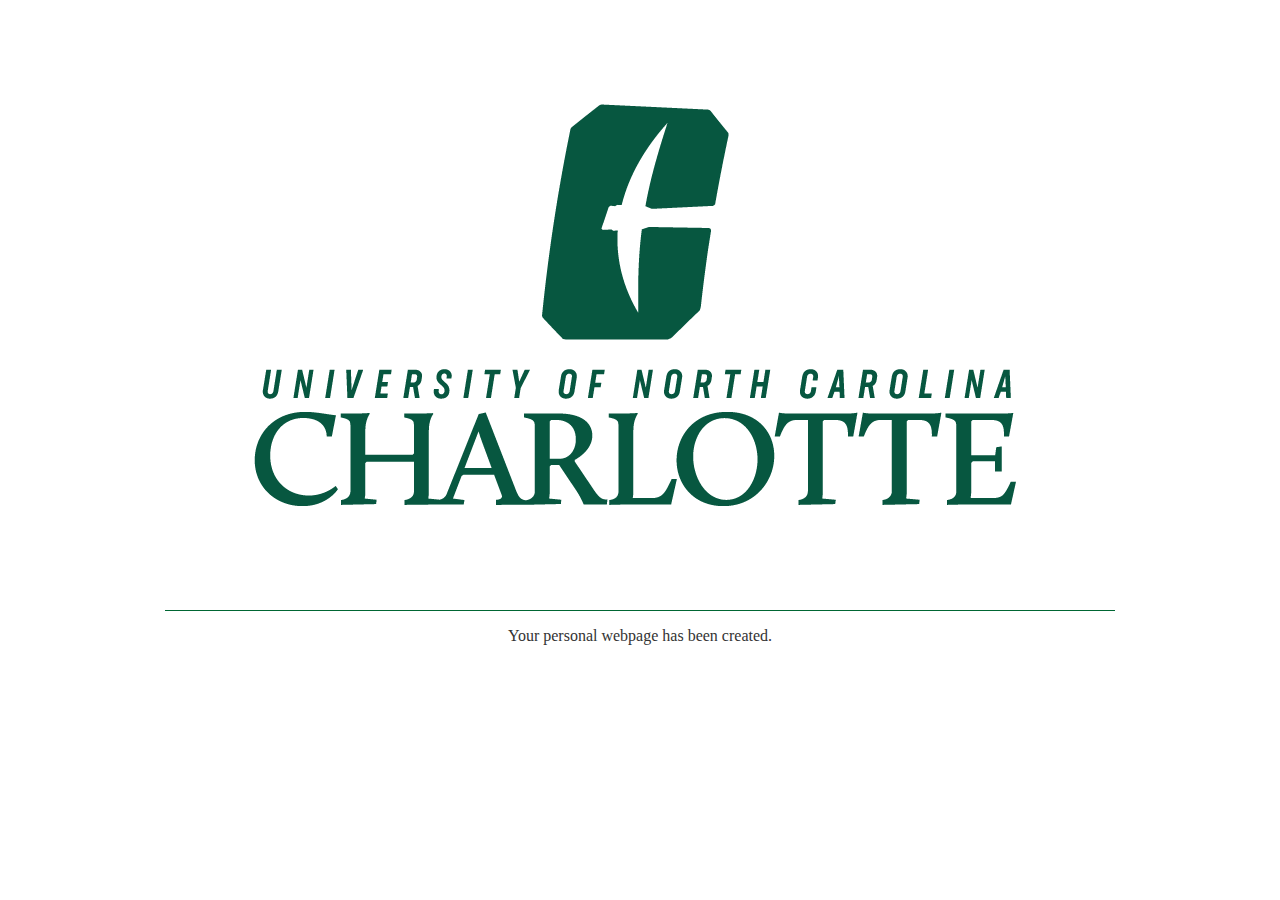
<file: itis3135/index.html>
<!DOCTYPE html>
<html>
	<head>
		<title>Personal Webpage | UNC Charlotte</title>
		<style type="text/css">
			body {
				background-color: #FFFFFF;
				color: #333333;
				margin: 0;
				padding: 0;
			}
			#page-wrapper {
				height: 100%;
				width: 100%;
				max-width: 950px;
				margin: auto;
			}
			#logo-wrapper {
				padding-top: 20px;
				padding-bottom: 10px;
				text-align: center;
				border-bottom: 1px solid #006633;
			}
			#content-wrapper {
				width: 100%;
				max-width: 950px;
				margin: auto;
				text-align: center;
			}			
			a {
				color: #006633;
			}
		</style>
		<link rel="icon" type="image/png" href="data:image/png;base64,
		[base64]/VwD/P1cA/z9XAP8/VwD/P1cA/z9XAP8/VwD/P1cA9z9XAEkAAAAAAAAAAAAAAAAAAAAAAAAAAAAAAAA/VwDgP1cA/z9XAP8/VwD/P1cA/z5XAO0/VwDgP1cA/z9XAP8/VwD4OFAAIAAAAAAAAAAAAAAAAAAAAAAAAAAAPlcAxD9XAP8/VwD/P1cA/z9XAP8+VwCHP1cA0D9XAP8/VwD/P1cA/z5XAEYAAAAAAAAAAAAAAAAAAAAAAAAAAD9YAKY/VwD/P1cA/z9XAP8/VwD/QFUAMD5XAM0/VwD/P1cA/z9XAP8+VwBmAAAAAAAAAAAAAAAAAAAAAAAAAAA/VgCFP1cA/z9XAP8/VwD/PlYA9VVVAAM/VwDCP1cA/z9XAP8/VwD/QFYAiAAAAAAAAAAAAAAAAAAAAAAAAAAAPlUAYz9XAP8/VwD/P1cA/z9XAN8AAAAAPlcAsD9XAP8/VwD/P1cA/z5XAK0AAAAAAAAAAAAAAAAAAAAAAAAAAD5WAD4/VwD/P1cA/z9XAPM/WABdAAAAAD5VAFc/VgCaP1cAlj5WAJE9VwBwAAAAAAAAAAAAAAAAAAAAAAAAAABDWQAXP1cA/j9XAP8/VwD/QFMANAAAAAA7TgANPVUANj1VACo7VQAePFoAEQAAAAAAAAAAAAAAAAAAAAAAAAAAAAAAAT9WAOw/VwD/P1cA/z5XAP0+VwBGQFgAQD9XAP8/VwD/P1cA/z9XAP87VQAnAAAAAAAAAAAAAAAAAAAAAAAAAAA/VwDBP1cA/z9XAP8/VwD/P1cAojtOAA0/VwD6P1cA/z9XAP8/VwD/PlYAVgAAAAAAAAAAAAAAAAAAAAAAAAAAPlcAkz9XAP8/VwD/P1cA/z5XAPk8UgAiP1YAxj9XAP8/VwD/P1cA/z5XAIcAAAAAAAAAAAAAAAAAAAAAAAAAAD5YAGM/VwD/P1cA/z9XAP8/VwD/PlYAtD9XAH4/VwD/P1cA/z9XAP8/WAC6AAAAAAAAAAAAAAAAAAAAAAAAAAA9WQAuP1cA/z9XAP8/VwD/P1cA/z9XAP8/VwCfP1cA/z9XAP8/VwD/P1cA1AAAAAAAAAAAAAAAAAAAAAAAAAAAAAAAAD9WAGU/VgD4P1cA/z9XAP8/VwD/P1cA/D9XAP4/VwD/[base64]/j5WAP4+VgD+PlYA/j5WAP4+VgD+PlYA/j5WAP4+VgD+PlYA/j5WAP4/VwDXQFgAIAAAAAAAAAAAAAAAAAAAAAAAAAAAAAAAAAAAAAAAAAAAAAAAAAAAAAAAAAAAAAAAAAAAAAAAAAAAVVUAAz9XAKI/VwD/P1cA/z9XAP8/VwD/P1cA/z9XAP8/VwD/P1cA/z9XAP8/VwD/P1cA/z9XAP8/VwD/P1cA/z9XAP8/VgDePlUAIQAAAAAAAAAAAAAAAAAAAAAAAAAAAAAAAAAAAAAAAAAAAAAAAAAAAAAAAAAAAAAAAAAAAAA+VwCPP1cA/z9XAP8/VwD/P1cA/z9XAP8/VwD/P1cA/z9XAP8/VwD/P1cA/z9XAP8/VwD/P1cA/z9XAP8/VwD/P1cA/z9XAP8/VwDfPFcAJgAAAAAAAAAAAAAAAAAAAAAAAAAAAAAAAAAAAAAAAAAAAAAAAAAAAAAAAAAAAAAAAD9XAM4/VwD/P1cA/z9XAP8/VwD/P1cA/z9XAP8/VwD/P1cA/z9XAP8/VwD/P1cA/j5WAOE/VwD/P1cA/z9XAP8/VwD/P1cA/z9XAP8+VwDlOlIAHwAAAAAAAAAAAAAAAAAAAAAAAAAAAAAAAAAAAAAAAAAAAAAAAAAAAAAAAAAAPlgAtD9XAP8/VwD/P1cA/z9XAP8/VwD/P1cA/z9XAP8/VwD/P1cA/z9XAP8+VgC6P1YAoz9XAP8/VwD/P1cA/z9XAP8/VwD/P1cA/z9XAP89VQBgAAAAAAAAAAAAAAAAAAAAAAAAAAAAAAAAAAAAAAAAAAAAAAAAAAAAAAAAAAA+WACXP1cA/z9XAP8/VwD/P1cA/z9XAP8/VwD/P1cA/z9XAP8/VwD/P1cA/z1YAEM/VwCiP1cA/z9XAP8/VwD/P1cA/z9XAP8/VwD/P1cA/z9XAH4AAAAAAAAAAAAAAAAAAAAAAAAAAAAAAAAAAAAAAAAAAAAAAAAAAAAAAAAAAD9YAHo/VwD/P1cA/z9XAP8/VwD/P1cA/z9XAP8/VwD/P1cA/z9XAP8/VgDYVVUAAz9XAKI/VwD/P1cA/z9XAP8/VwD/P1cA/z9XAP8/VwD/P1cAmwAAAAAAAAAAAAAAAAAAAAAAAAAAAAAAAAAAAAAAAAAAAAAAAAAAAAAAAAAAP1gAXT9XAP8/VwD/P1cA/z9XAP8/VwD/P1cA/z9XAP8/VwD/P1cA/z5XAIQAAAAAP1cAnz9XAP8/VwD/P1cA/z9XAP8/VwD/P1cA/z9XAP8+VwC8AAAAAAAAAAAAAAAAAAAAAAAAAAAAAAAAAAAAAAAAAAAAAAAAAAAAAAAAAAA/WAA9P1cA/z9XAP8/VwD/P1cA/z9XAP8/VwD/P1cA/z9XAP8/VwD/PlYAPgAAAAA+VwCYP1cA/z9XAP8/VwD/P1cA/z9XAP8/VwD/P1cA/z5XAN0AAAAAAAAAAAAAAAAAAAAAAAAAAAAAAAAAAAAAAAAAAAAAAAAAAAAAAAAAAD5YAB0+VgD+P1cA/z9XAP8/VwD/P1cA/z9XAP8/VwD/P1cA/z9WAPg3SQAOAAAAAD9XAI0/VwD/P1cA/z9XAP8/VwD/P1cA/z9XAP8/VwD/P1cA9jlVAAkAAAAAAAAAAAAAAAAAAAAAAAAAAAAAAAAAAAAAAAAAAAAAAAAAAAAASUkABz9XAPM/VwD/P1cA/z9XAP8/VwD/P1cA/z9XAP8/VwD/P1cA3wAAAAAAAAAAPlYAfz9XAP8/VwD/P1cA/z9XAP8/VwD/P1cA/z9XAP8/VwD+QFUAJAAAAAAAAAAAAAAAAAAAAAAAAAAAAAAAAAAAAAAAAAAAAAAAAAAAAAAAAAAAP1cA1z9XAP8/VwD/P1cA/z9XAP8/VwD/P1cA/z9XAP8/VwDFAAAAAAAAAAA/VwBtP1cA/z9XAP8/VwD/P1cA/z9XAP8/VwD/P1cA/z9XAP89VgBHAAAAAAAAAAAAAAAAAAAAAAAAAAAAAAAAAAAAAAAAAAAAAAAAAAAAAAAAAAA+VgC0P1cA/z9XAP8/VwD/P1cA/z9XAP8/VwD/P1cA/z5WALoAAAAAAAAAAD5VAFc/VwD/P1cA/z9XAP8/VwD/P1cA/z9XAP8/VwD/P1cA/z9WAG4AAAAAAAAAAAAAAAAAAAAAAAAAAAAAAAAAAAAAAAAAAAAAAAAAAAAAAAAAAD5XAI8/VwD/P1cA/z9XAP8/VwD/P1cA/z9XAPU+VgDhPlcAkwAAAAAAAAAAPFgANz5WAP4/VwD/P1cA/z9XAP8/VgD+PlYA/j5WAP4+VgD+PlYAlAAAAAAAAAAAAAAAAAAAAAAAAAAAAAAAAAAAAAAAAAAAAAAAAAAAAAAAAAAAP1cAaT9XAP8/VwD/P1cA/z9XAP8/VwD/P1YA2wCAAAIAAAAAAAAAAAAAAAAAAAABPFcAJj5UADo9VwAyPVcAMj5XAClAUwAoPFIAIjtVAB4zVQAPAAAAAAAAAAAAAAAAAAAAAAAAAAAAAAAAAAAAAAAAAAAAAAAAAAAAAAAAAAA+VQBCP1cA/z9XAP8/VwD/P1cA/z9XAP8/VwD+PFUAMwAAAAAAAAAAAAAAAAAAAAAAAAAAAAAAAAAAAAAAAAAAAAAAAAAAAAAAAAAAAAAAAAAAAAAAAAAAAAAAAAAAAAAAAAAAAAAAAAAAAAAAAAAAAAAAAAAAAAAAAAAAAAAAAEJVABs/VwD9P1cA/z9XAP8/VwD/P1cA/z9XAP8/VgCOQFAAEACAAAIAAAAAAAAAADtTADQ+VgBzPlcAZz5YAFo+VQBOPlUAQj1VADY+VwApQFIAHAAAAAIAAAAAAAAAAAAAAAAAAAAAAAAAAAAAAAAAAAAAAAAAAAAAAAAAAAAAVVUAAz9WAOw/VwD/P1cA/z9XAP8/VwD/P1cA/z9XAP8/VgD4PlgAYwAAAAAAAAAAP1YAmj9XAP8/VwD/P1cA/z9XAP8/VwD/P1cA/z9XAP8/VwD/PFMANwAAAAAAAAAAAAAAAAAAAAAAAAAAAAAAAAAAAAAAAAAAAAAAAAAAAAAAAAAAPlcAxT9XAP8/VwD/P1cA/z9XAP8/VwD/P1cA/z9XAP8+VgC0AAAAAAAAAAA+VwBnP1cA/z9XAP8/VwD/P1cA/z9XAP8/VwD/P1cA/z9XAP9AVwBkAAAAAAAAAAAAAAAAAAAAAAAAAAAAAAAAAAAAAAAAAAAAAAAAAAAAAAAAAAA/VwCZP1cA/z9XAP8/VwD/P1cA/z9XAP8/VwD/P1cA/z9XAPdAVQAYAAAAAD1ZAC4/VwD/P1cA/z9XAP8/VwD/P1cA/z9XAP8/VwD/P1cA/z5XAJMAAAAAAAAAAAAAAAAAAAAAAAAAAAAAAAAAAAAAAAAAAAAAAAAAAAAAAAAAAEBXAGw/VwD/P1cA/z9XAP8/VwD/P1cA/z9XAP8/VwD/P1cA/z9YAHoAAAAAKlUABj9XAOs/VwD/P1cA/z9XAP8/VwD/P1cA/z9XAP8/VwD/PlcAxAAAAAAAAAAAAAAAAAAAAAAAAAAAAAAAAAAAAAAAAAAAAAAAAAAAAAAAAAAAQVUAPz9XAP8/VwD/P1cA/z9XAP8/VwD/P1cA/z9XAP8/VwD/P1YA5kBVAAwAAAAAP1cArz9XAP8/VwD/P1cA/z9XAP8/VwD/P1cA/z9XAP8/VgDvKlUABgAAAAAAAAAAAAAAAAAAAAAAAAAAAAAAAAAAAAAAAAAAAAAAAAAAAABAWQAUP1cA+j9XAP8/VwD/P1cA/z9XAP8/VwD/P1cA/z9XAP8/VwD/P1YAfQAAAAA/VwBqP1cA/z9XAP8/VwD/P1cA/z9XAP8/VwD/P1cA/z9XAP9AUwAoAAAAAAAAAAAAAAAAAAAAAAAAAAAAAAAAAAAAAAAAAAAAAAAAAAAAAAAAAAA/VwDeP1cA/z9XAP8/VwD/P1cA/z9XAP8/VwD/P1cA/z9XAP8/VwDzPFoAIkJXACM+VwD9P1cA/z9XAP8/VwD/P1cA/z9XAP8/VwD/P1cA/z1WAFwAAAAAAAAAAAAAAAAAAAAAAAAAAAAAAAAAAAAAAAAAAAAAAAAAAAAAAAAAAD5XAK0/VwD/P1cA/z9XAP8/VwD/P1cA/z9XAP8/VwD/P1cA/z9XAP8+VwC8QEAABD9XANQ/VwD/P1cA/z9XAP8/VwD/P1cA/z9XAP8/VwD/PlcAkAAAAAAAAAAAAAAAAAAAAAAAAAAAAAAAAAAAAAAAAAAAAAAAAAAAAAAAAAAAP1YAej9XAP8/VwD/P1cA/z9XAP8/VwD/P1cA/z9XAP8/VwD/P1cA/z9XAP8/VgB6P1YAhj9XAP8/VwD/P1cA/z9XAP8/VwD/P1cA/z9XAP8+VwDFAAAAAAAAAAAAAAAAAAAAAAAAAAAAAAAAAAAAAAAAAAAAAAAAAAAAAAAAAABAWABAP1cA/j9XAP8/VwD/P1cA/z9XAP8/VwD/P1cA/z9XAP8/VwD/P1cA/z9XAPo/VwCBP1cA/j9XAP8/VwD/P1cA/z9XAP8/VwD/P1cA/z9XAI0AAAAAAAAAAAAAAAAAAAAAAAAAAAAAAAAAAAAAAAAAAAAAAAAAAAAAAAAAAAAAAABAVwBkP1cA9j9XAP8/VwD/P1cA/z9XAP8/VwD/P1cA/z9XAP8/VwD/P1cA/z9XAPM/VwD8P1cA/z9XAP8/VwD/P1cA/z9XAP8+VwC8KlUABgAAAAAAAAAAAAAAAAAAAAAAAAAAAAAAAAAAAAAAAAAAAAAAAAAAAAAAAAAAAAAAAAAAAAA/VQA5P1cA4j9XAP8/VwD/P1cA/z9XAP8/VwD/P1cA/z9XAP8/VwD/P1cA/z9XAP8/VwD/P1cA/z9XAP8/VwD/P1cA3zpRABYAAAAAAAAAAAAAAAAAAAAAAAAAAAAAAAAAAAAAAAAAAAAAAAAAAAAAAAAAAAAAAAAAAAAAAAAAAAAAAABAVQAYPlcArD5XAMQ+VgC4P1YAqz9XAJ8+VwCTPlcAhz9YAHo/[base64]/[base64]/VwD7P1cA/z9XAP8/VwD/P1cA/z9XAP8/VwD/P1cA/z9XAP8/VwD/P1cA/z9XAP8/VwD/P1cA/z9XAP8/VwD/P1cA/z9XAP8/VwD/P1cA/z5XAPk/VwClQFkAFAAAAAAAAAAAAAAAAAAAAAAAAAAAAAAAAAAAAAAAAAAAAAAAAAAAAAAAAAAAAAAAAAAAAAAAAAAAAAAAAAAAAAAAAAAAAAAAAAAAAAAAAAAAAAAAAAAAAABDWQAXQFcAsD9XAP8/VwD/P1cA/z9XAP8/VwD/P1cA/z9XAP8/VwD/P1cA/z9XAP8/VwD/P1cA/z9XAP8/VwD/P1cA/z9XAP8/VwD/P1cA/z9XAP8/VwD/P1cA/z9XAP8/VwD+P1YApkBZABQAAAAAAAAAAAAAAAAAAAAAAAAAAAAAAAAAAAAAAAAAAAAAAAAAAAAAAAAAAAAAAAAAAAAAAAAAAAAAAAAAAAAAAAAAAAAAAAAAAAAAAAAAAEBZABQ/VwCbPlcA+T9XAP8/VwD/P1cA/z9XAP8/VwD/P1cA/z9XAP8/VwD/P1cA/z9XAP8/VwD/P1cA/z9XAP8/VwD/P1cA/z9XAP8/VwD/P1cA/z9XAP8/VwD/P1cA/z9XAP8/VwD/P1cA/j9YAKlCVwAjAAAAAAAAAAAAAAAAAAAAAAAAAAAAAAAAAAAAAAAAAAAAAAAAAAAAAAAAAAAAAAAAAAAAAAAAAAAAAAAAAAAAAAAAAAAAAAAAAAAAAD9XAIk/VwD3P1cA/z9XAP8/VwD/P1cA/z9XAP8/VwD/P1cA/z9XAP8/VwD/P1cA/z9XAP8/VwD/P1cA/z9XAP8/VwD/P1cA/z9XAP8/VwD/P1cA/z9XAP8/VwD/P1cA/z9XAP8/VwD/P1cA/z9XAPs+VgCxQFUAGAAAAAAAAAAAAAAAAAAAAAAAAAAAAAAAAAAAAAAAAAAAAAAAAAAAAAAAAAAAAAAAAAAAAAAAAAAAAAAAAAAAAAAAAAAAAAAAAD9XALU/VwD/P1cA/z9XAP8/VwD/P1cA/z9XAP8/VwD/P1cA/z9XAP8/VwD/P1cA/z9XAP8/VwD/P1cA/z9XAP8/VwD/P1cA/j9XAOo/VwD+P1cA/z9XAP8/VwD/P1cA/z9XAP8/VwD/P1cA/z9XAP8/VwD+P1cAuTpdABYAAAAAAAAAAAAAAAAAAAAAAAAAAAAAAAAAAAAAAAAAAAAAAAAAAAAAAAAAAAAAAAAAAAAAAAAAAAAAAAAAAAAAAAAAAD9XAJk/VwD/P1cA/z9XAP8/VwD/P1cA/z9XAP8/VwD/P1cA/z9XAP8/VwD/P1cA/z9XAP8/VwD/P1cA/z9XAP8/VwD/P1cA3j9WAIY+VgD+P1cA/z9XAP8/VwD/P1cA/z9XAP8/VwD/P1cA/z9XAP8/VwD/P1cA/z9WAHkAAAAAAAAAAAAAAAAAAAAAAAAAAAAAAAAAAAAAAAAAAAAAAAAAAAAAAAAAAAAAAAAAAAAAAAAAAAAAAAAAAAAAAAAAAEBXAHs/VwD/P1cA/z9XAP8/VwD/P1cA/z9XAP8/VwD/P1cA/z9XAP8/VwD/P1cA/z9XAP8/VwD/P1cA/z9XAP8+VwD9PVcAbEBXAGc+VgD+P1cA/z9XAP8/VwD/P1cA/z9XAP8/VwD/P1cA/z9XAP8/VwD/P1cA/z9WAKYAAAABAAAAAAAAAAAAAAAAAAAAAAAAAAAAAAAAAAAAAAAAAAAAAAAAAAAAAAAAAAAAAAAAAAAAAAAAAAAAAAAAAAAAAEBWAFw+VgD+P1cA/z9XAP8/VwD/P1cA/z9XAP8/VwD/P1cA/z9XAP8/VwD/P1cA/z9XAP8/VwD/P1cA/z9XAP8/VwDUQlIAHz5VAGY+VgD+P1cA/z9XAP8/VwD/P1cA/z9XAP8/VwD/P1cA/z9XAP8/VwD/P1cA/z5XAMRAQAAEAAAAAAAAAAAAAAAAAAAAAAAAAAAAAAAAAAAAAAAAAAAAAAAAAAAAAAAAAAAAAAAAAAAAAAAAAAAAAAAAAAAAADxYAEA/VwD7P1cA/z9XAP8/VwD/P1cA/z9XAP8/VwD/P1cA/z9XAP8/VwD/P1cA/z9XAP8/VwD/P1cA/z9XAPxAVwCMQGAACD5VAGY+VgD+P1cA/z9XAP8/VwD/P1cA/z9XAP8/VwD/P1cA/z9XAP8/VwD/P1cA/z9XANM8WgARAAAAAAAAAAAAAAAAAAAAAAAAAAAAAAAAAAAAAAAAAAAAAAAAAAAAAAAAAAAAAAAAAAAAAAAAAAAAAAAAAAAAAD1ZAC4/VwDwP1cA/z9XAP8/VwD/P1cA/z9XAP8/VwD/P1cA/z9XAP8/VwD/P1cA/z9XAP8/VwD/P1cA/z9XAO1AVwBMAAAAAD5VAGY+VgD+P1cA/z9XAP8/VwD/P1cA/z9XAP8/VwD/P1cA/z9XAP8/VwD/P1cA/z9XAN48WgAiAAAAAAAAAAAAAAAAAAAAAAAAAAAAAAAAAAAAAAAAAAAAAAAAAAAAAAAAAAAAAAAAAAAAAAAAAAAAAAAAAAAAAEJXACM/VwDgP1cA/z9XAP8/VwD/P1cA/z9XAP8/VwD/P1cA/z9XAP8/VwD/P1cA/z9XAP8/VwD/P1cA/z5WANU6UQAWAAAAAD9WAGU+VgD+P1cA/z9XAP8/VwD/P1cA/z9XAP8/VwD/P1cA/z9XAP8/VwD/P1cA/z9XAOdBWAA3AAAAAAAAAAAAAAAAAAAAAAAAAAAAAAAAAAAAAAAAAAAAAAAAAAAAAAAAAAAAAAAAAAAAAAAAAAAAAAAAAAAAADtYABo+VwDNP1cA/z9XAP8/VwD/P1cA/z9XAP8/VwD/P1cA/z9XAP8/VwD/P1cA/z9XAP8/VwD/P1cA/z5XAJwAgAACAAAAAD5YAFo+VwD9P1cA/z9XAP8/VwD/P1cA/z9XAP8/VwD/P1cA/z9XAP8/VwD/P1cA/z9XAO4/VgBNAAAAAAAAAAAAAAAAAAAAAAAAAAAAAAAAAAAAAAAAAAAAAAAAAAAAAAAAAAAAAAAAAAAAAAAAAAAAAAAAAAAAAENRABM/WAC3P1cA/z9XAP8/VwD/P1cA/z9XAP8/VwD/P1cA/z9XAP8/VwD/P1cA/z9XAP8/VwD/P1cA/z5ZAFYAAAAAAAAAAD5WAFY+VwD9P1cA/z9XAP8/VwD/P1cA/z9XAP8/VwD/P1cA/z9XAP8/VwD/P1cA/z9XAPU+WABjAAAAAAAAAAAAAAAAAAAAAAAAAAAAAAAAAAAAAAAAAAAAAAAAAAAAAAAAAAAAAAAAAAAAAAAAAAAAAAAAAAAAAEBVAAw9VwCiP1cA/z9XAP8/VwD/P1cA/z9XAP8/VwD/P1cA/z9XAP8/VwD/P1cA/z9XAP8/VwD/PlcA+TtVAB4AAAAAAAAAAEFWAEc+VwD9P1cA/z9XAP8/VwD/P1cA/z9XAP8/VwD/P1cA/z9XAP8/VwD/P1cA/z9XAPs/VgB6AAAAAgAAAAAAAAAAAAAAAAAAAAAAAAAAAAAAAAAAAAAAAAAAAAAAAAAAAAAAAAAAAAAAAAAAAAAAAAAAAAAAADNmAAU+VwCMP1cA/j9XAP8/VwD/P1cA/z9XAP8/VwD/P1cA/z9XAP8/VwD/P1cA/z9XAP8/VwD/PlYA4VVVAAYAAAAAAAAAADtVADw/VwD8P1cA/z9XAP8/VwD/P1cA/z9XAP8/VwD/P1cA/z9XAP8/VwD/P1cA/z9XAP4/VgCRSUkABwAAAAAAAAAAAAAAAAAAAAAAAAAAAAAAAAAAAAAAAAAAAAAAAAAAAAAAAAAAAAAAAAAAAAAAAAAAAAAAAACAAAI/VwB1P1cA+j9XAP8/VwD/P1cA/z9XAP8/VwD/P1cA/z9XAP8/VwD/P1cA/z9XAP8/VwD/PlcAwQAAAAAAAAAAAAAAAD1XADI/VwD2P1cA/z9XAP8/VwD/P1cA/z9XAP8/VwD/P1cA/z9XAP8/VwD/P1cA/z9XAP8/VgCpN1sADgAAAAAAAAAAAAAAAAAAAAAAAAAAAAAAAAAAAAAAAAAAAAAAAAAAAAAAAAAAAAAAAAAAAAAAAAAAAAAAAAAAAAA/WABdP1cA8z9XAP8/VwD/P1cA/z9XAP8/VwD/P1cA/z9XAP8/VwD/P1cA/z9XAP8/VwD/QFYApAAAAAAAAAAAAAAAADtZACs+VwDtP1cA/z9XAP8/VwD/P1cA/z9XAP8/VwD/P1cA/z9XAP8/VwD/P1cA/z9XAP8+VwDBOlEAFgAAAAAAAAAAAAAAAAAAAAAAAAAAAAAAAAAAAAAAAAAAAAAAAAAAAAAAAAAAAAAAAAAAAAAAAAAAAAAAAAAAAAA+VwBGP1YA7D9XAP8/VwD/P1cA/z9XAP8/VwD/P1cA/z9XAP8/VwD/P1cA/z9XAP8/VwD/PlYAlAAAAAAAAAAAAAAAAEJXACM/VwDhP1cA/z9XAP8/VwD/P1cA/z9XAP8/VwD/P1cA/z9XAP8/VwD/P1cA/z9XAP8/VwDaO1UAHgAAAAAAAAAAAAAAAAAAAAAAAAAAAAAAAAAAAAAAAAAAAAAAAAAAAAAAAAAAAAAAAAAAAAAAAAAAAAAAAAAAAAA8VwAvP1cA5D9XAP8/VwD/P1cA/z9XAP8/VwD/P1cA/z9XAP8/VwD/P1cA/z9XAP8/VwD/PVcAiQAAAAAAAAAAAAAAAEBSABw/VgDSP1cA/z9XAP8/VwD/P1cA/z9XAP8/VwD/P1cA/z9XAP8/VwD/P1cA/z9XAP8/VwDwPlUALQAAAAAAAAAAAAAAAAAAAAAAAAAAAAAAAAAAAAAAAAAAAAAAAAAAAAAAAAAAAAAAAAAAAAAAAAAAAAAAAAAAAAA3WQAXP1cA2j9XAP8/VwD/P1cA/z9XAP8/VwD/P1cA/z9XAP8/VwD/P1cA+j5WAPU/VwDwP1cAigAAAAAAAAAAAAAAAD1VABU/WAC9P1cA/z9XAP8/VwD/P1cA/z9XAP8/VwD/P1cA/z9XAP8/VwD/P1cA/z9XAP8/VwD7PVUASwAAAAAAAAAAAAAAAAAAAAAAAAAAAAAAAAAAAAAAAAAAAAAAAAAAAAAAAAAAAAAAAAAAAAAAAAAAAAAAAAAAAABAYAAIP1gAwz9XAP8/VwD/P1cA/z9XAP8/VwD/P1cA/z9XAP8/VwD/P1cAwT9XAGE9WABUQFkAKAAAAAAAAAAAAAAAAEBAAAg9VQBgPlYAsT9XALs+VgC0PlYAsT5WALE+VwCtP1cApz9WAKc+VwClP1cAnz5WAJ0/VwCbQVUAMwAAAAAAAAAAAAAAAAAAAAAAAAAAAAAAAAAAAAAAAAAAAAAAAAAAAAAAAAAAAAAAAAAAAAAAAAAAAAAAAAAAAAAAAAABPlcApD9XAP8/VwD/P1cA/z9XAP8/VwD/P1cA/z9XAP8/VwD/[base64]/VwD/P1cA/z9XAP8/VwD/P1cA/z9XAP8/VwD/PlcA/[base64]/VwD/P1cA/z9XAP8/VwD/P1cA/z9XAP8/VwD/P1cA/[base64]/VwD/P1cA/z9XAP8/VwD/P1cA/z9XAP8/VwD/P1cA/z9XANk9VgA7QFAAECpVAAYAAAAAAAAAAAAAAABAUAAQP1YAeT9WALs/VgCxP1cAqj5XAJk9VwCNPlYAfz5WAHM9VwBkPlYAVj1WAEdBUgA7O1kAKzMzAAUAAAAAAAAAAAAAAAAAAAAAAAAAAAAAAAAAAAAAAAAAAAAAAAAAAAAAAAAAAAAAAAAAAAAAAAAAAAAAAAAAAAAAM00ACj9WAOc/VwD/P1cA/z9XAP8/VwD/P1cA/z9XAP8/VwD/P1cA/z9XAP8/VwD+PlcA7T9XAI0AAAABAAAAAAAAAABDWgAiP1cA3z9XAP8/VwD/P1cA/z9XAP8/VwD/P1cA/z9XAP8/VwD/P1cA/z9XAP8/VwD/P1cA/j5VAE4AAAAAAAAAAAAAAAAAAAAAAAAAAAAAAAAAAAAAAAAAAAAAAAAAAAAAAAAAAAAAAAAAAAAAAAAAAAAAAAAAAAAAAAAAAD9YAMM/VwD/P1cA/z9XAP8/VwD/P1cA/z9XAP8/VwD/P1cA/z9XAP8/VwD/P1cA/z9XAM5DXgATAAAAAAAAAABGXQALQFcAyD9XAP8/VwD/P1cA/z9XAP8/VwD/P1cA/z9XAP8/VwD/P1cA/z9XAP8/VwD/P1cA/z9XAIEAAAAAAAAAAAAAAAAAAAAAAAAAAAAAAAAAAAAAAAAAAAAAAAAAAAAAAAAAAAAAAAAAAAAAAAAAAAAAAAAAAAAAAAAAAD9WAJI/VwD/P1cA/z9XAP8/VwD/P1cA/z9XAP8/VwD/P1cA/z9XAP8/VwD/P1cA/z9XAOo+WQBCAAAAAAAAAAAAAAABP1cAmz9XAP8/VwD/P1cA/z9XAP8/VwD/P1cA/z9XAP8/VwD/P1cA/z9XAP8/VwD/P1cA/z9WAK9VVQADAAAAAAAAAAAAAAAAAAAAAAAAAAAAAAAAAAAAAAAAAAAAAAAAAAAAAAAAAAAAAAAAAAAAAAAAAAAAAAAAAAAAAD5YAGM/VwD+P1cA/z9XAP8/VwD/P1cA/z9XAP8/VwD/P1cA/z9XAP8/VwD/P1cA/z9XAPo+VgB/QEAABAAAAAAAAAAAP1UAXT9XAP8/VwD/P1cA/z9XAP8/VwD/P1cA/z9XAP8/VwD/P1cA/z9XAP8/VwD/P1cA/z9WANNAYAAQAAAAAAAAAAAAAAAAAAAAAAAAAAAAAAAAAAAAAAAAAAAAAAAAAAAAAAAAAAAAAAAAAAAAAAAAAAAAAAAAAAAAADtVADw/VwD2P1cA/z9XAP8/VwD/P1cA/z9XAP8/VwD/P1cA/z9XAP8/VwD/P1cA/z9XAP8/VwDCQ1kAFwAAAAAAAAAAQlcAIz9XAPc/VwD/P1cA/z9XAP8/VwD/P1cA/z9XAP8/VwD/P1cA/z9XAP8/VwD/P1cA/z9WAONAVwAsAAAAAAAAAAAAAAAAAAAAAAAAAAAAAAAAAAAAAAAAAAAAAAAAAAAAAAAAAAAAAAAAAAAAAAAAAAAAAAAAAAAAAEJXACM/WADjP1cA/z9XAP8/VwD/P1cA/z9XAP8/VwD/P1cA/z9XAP8/VwD/P1cA/z9XAP8/VwD2P1YATQAAAAAAAAAAQEAABD9XANI/VwD/P1cA/z9XAP8/VwD/P1cA/z9XAP8/VwD/P1cA/z9XAP8/VwD/P1cA/z9XAO4/VgBNAAAAAAAAAAAAAAAAAAAAAAAAAAAAAAAAAAAAAAAAAAAAAAAAAAAAAAAAAAAAAAAAAAAAAAAAAAAAAAAAAAAAAEBVABg/WADGP1cA/z9XAP8/VwD/P1cA/z9XAP8/VwD/P1cA/z9XAP8/VwD/P1cA/z9XAP8/VwD/P1cAv0BAAAgAAAAAAAAAAD9XAI0/VwD/P1cA/z9XAP8/VwD/P1cA/z9XAP8/VwD/P1cA/z9XAP8/VwD/P1cA/z9XAPc9VwBtAAAAAQAAAAAAAAAAAAAAAAAAAAAAAAAAAAAAAAAAAAAAAAAAAAAAAAAAAAAAAAAAAAAAAAAAAAAAAAAAAAAAADdbAA4/VwCnP1cA/z9XAP8/VwD/P1cA/z9XAP8/VwD/P1cA/z9XAP8/VwD/P1cA/z9XAP8/VwD/P1cA+z5XAF4AAAAAAAAAAD5WAEo+VwD5P1cA/z9XAP8/VwD/P1cA/z9XAP8/VwD/P1cA/z9XAP8/VwD/P1cA/z9WAP4+VgCPKlUABgAAAAAAAAAAAAAAAAAAAAAAAAAAAAAAAAAAAAAAAAAAAAAAAAAAAAAAAAAAAAAAAAAAAAAAAAAAAAAAADNmAAU+VgCIPlcA/T9XAP8/VwD/P1cA/z9XAP8/VwD/P1cA/z9XAP8/VwD/P1cA/z9XAP8/VwD/P1cA/z9XANA7VQAeAAAAAD5VACE/VwDcP1cA/z9XAP8/VwD/P1cA/z9XAP8/VwD/P1cA/z9XAP8/VwD/P1cA/z9XAP8+VwCwQFAAEAAAAAAAAAAAAAAAAAAAAAAAAAAAAAAAAAAAAAAAAAAAAAAAAAAAAAAAAAAAAAAAAAAAAAAAAAAAAAAAAAAAAAA+VwBnP1cA9z9XAP8/VwD/P1cA/z9XAP8/VwD/P1cA/z9XAP8/VwD/P1cA/z9XAP8/VwD/P1cA/z9XAPg+VgB8M2YABUBQABA/VwCtP1cA/z9XAP8/VwD/P1cA/z9XAP8/VwD/P1cA/z9XAP8/VwD/P1cA/z9XAP8/VwDTPlgAHQAAAAAAAAAAAAAAAAAAAAAAAAAAAAAAAAAAAAAAAAAAAAAAAAAAAAAAAAAAAAAAAAAAAAAAAAAAAAAAAAAAAAA9VgBHP1gA7D9XAP8/VwD/P1cA/z9XAP8/VwD/P1cA/z9XAP8/VwD/P1cA/z9XAP8/VwD/P1cA/z9XAP8/VwDbQFgANFVVAAM+VwB7P1cA+j9XAP8/VwD/P1cA/z9XAP8/VwD/P1cA/z9XAP8/VwD/P1cA/z9XAP8/VwDvQVcALwAAAAAAAAAAAAAAAAAAAAAAAAAAAAAAAAAAAAAAAAAAAAAAAAAAAAAAAAAAAAAAAAAAAAAAAAAAAAAAAAAAAAA+UwAlP1cA3z9XAP8/VwD/P1cA/z9XAP8/VwD/P1cA/z9XAP8/VwD/P1cA/z9XAP8/VwD/P1cA/z9XAP8/VwD+P1cAvzNNAApAWQBIP1gA7D9XAP8/VwD/P1cA/z9XAP8/VwD/P1cA/z9XAP8/VwD/P1cA/z9XAP8+VwD9PVcAWAAAAAAAAAAAAAAAAAAAAAAAAAAAAAAAAAAAAAAAAAAAAAAAAAAAAAAAAAAAAAAAAAAAAAAAAAAAAAAAAAAAAABGXQALP1cAyz9XAP8/VwD/P1cA/z9XAP8/VwD/P1cA/z9XAP8/VwD/P1cA/z9XAP8/VwD/P1cA/z9XAP8/VwD/P1cA/z1XAIpAWAAgPlYA1T9XAP8/VwD/P1cA/z9XAP8/VwD/P1cA/z9XAP8/VwD/P1cA/z9XAP8/VwD/P1YAkQAAAAAAAAAAAAAAAAAAAAAAAAAAAAAAAAAAAAAAAAAAAAAAAAAAAAAAAAAAAAAAAAAAAAAAAAAAAAAAAAAAAAAAAAABP1cAnz9XAP8/VwD/P1cA/z9XAP8/VwD/P1cA/z9XAP8/VwD/P1cA/z9XAP8/VwD/P1cA/z9XAP8/VwD/P1cA/z9XAO49WABgP1cAnz9XAP8/VwD/P1cA/z9XAP8/VwD/P1cA/z9XAP8/VwD/P1cA/z9XAP8/VwD/P1cAogAAAAAAAAAAAAAAAAAAAAAAAAAAAAAAAAAAAAAAAAAAAAAAAAAAAAAAAAAAAAAAAAAAAAAAAAAAAAAAAAAAAAAAAAAAPlYAVj9XAPw/VwD/P1cA/z9XAP8/VwD/P1cA/z9XAP8/VwD/P1cA/z9XAP8/VwD/P1cA/z9XAP8/VwD/P1cA/z9XAP8+VwDdP1gAej5WAP4/VwD/P1cA/z9XAP8/VwD/P1cA/z9XAP8/VwD/P1cA/z9XAP8/VwDgQVMANwAAAAAAAAAAAAAAAAAAAAAAAAAAAAAAAAAAAAAAAAAAAAAAAAAAAAAAAAAAAAAAAAAAAAAAAAAAAAAAAAAAAAAAAAAAAP8AAT9XAGk/VgDnP1cA/j9XAP8/VwD/P1cA/z9XAP8/VwD/P1cA/z9XAP8/VwD/P1cA/z9XAP8/VwD/P1cA/z9XAP8/VwD/P1cA3z9WAPg/VwD/P1cA/z9XAP8/VwD/P1cA/z9XAP8/VwD/P1cA/z5XAPE+VwBmVVUAAwAAAAAAAAAAAAAAAAAAAAAAAAAAAAAAAAAAAAAAAAAAAAAAAAAAAAAAAAAAAAAAAAAAAAAAAAAAAAAAAAAAAAAAAAAAAAAAADNmAAU/VgBNPlcAzj9XAP8/VwD/P1cA/z9XAP8/VwD/P1cA/z9XAP8/VwD/P1cA/z9XAP8/VwD/P1cA/z9XAP8/VwD/P1cA/z9XAP8/VwD/P1cA/z9XAP8/VwD/P1cA/z9XAP8/VwD/P1cA/D5WAItAVQAMAAAAAAAAAAAAAAAAAAAAAAAAAAAAAAAAAAAAAAAAAAAAAAAAAAAAAAAAAAAAAAAAAAAAAAAAAAAAAAAAAAAAAAAAAAAAAAAAAAAAAAAAAACAgAACOlAAIz9WALI/VwD9P1cA/z9XAP8/VwD/P1cA/z9XAP8/VwD/P1cA/z9XAP8/VwD/P1cA/z9XAP8/VwD/P1cA/z9XAP8/VwD/P1cA/z9XAP8/VwD/P1cA/z9XAP8/VwD/P1cAqjtOAA0AAAAAAAAAAAAAAAAAAAAAAAAAAAAAAAAAAAAAAAAAAAAAAAAAAAAAAAAAAAAAAAAAAAAAAAAAAAAAAAAAAAAAAAAAAAAAAAAAAAAAAAAAAAAAAAAAAAAAAAAAADNVAA8+VgCPP1cA6D9WAOw+VgDpP1cA5z9YAOM+VwDhP1cA3j9XANw/VwDXPlcAzj9WAMM/[base64]

		" />
	</head>
	<body>
		<div id="page-wrapper">
			<div id="header-wrapper">
				<header>
					<div id="header-container">
						<div id="logo-wrapper">
							<a href="http://www.uncc.edu">
								<img src="data:image/png;base64,
								iVBORw0KGgoAAAANSUhEUgAAA2AAAAJACAYAAADrSQUmAAAACXBIWXMAABYlAAAWJQFJUiTwAAAgAElEQVR4nO3dzXUbx5434PZ77gI7eiKQJgLpRiAiAuvusJMcwZUjMB2B6Qgs7bi7VAQgIxgpghEjGHHHnd7TUsGGmt1Ad1d1oT+e5xydmStTINDoj/rVx79++PLlSwEAAMDw/[base64]/HGgA6qw26+dFUZwXRfFj+M83NT/24eFq+9kBBIB2fvjy5YtDBcBfVpv106Io3hZF8aLnUbkriuJT5e/KkPah5meFOgAWRQAD4C+rzboc8bouiuJsZEdFqANgFgQwAL5abdYXRVH8uqCjURfqPrUNeg9X27qgBwAHCWAAC7farH8MUw5/WvqxSOBjCGz7PtT8XW3Qe7ja1o3oATAjAhjAgoVCG2X4euY8GKX7DtMsb4zKAYyfAAawUKvN+nVRFJcjXO9Ff+W0ypdG0gDGSwADWKDVZl0Gr3/77mepHDV7/nC1rU5xBGAEBDCABQnrva4jSswzDeVatHOVHwHG5//5TgCWIaz3+iR8LcKzML0UgJERwAAWIKz3+h/rvRblVfjeARgRUxABZixMOSxHQl75nhfrn4pyAIyHAAYwU6vN+mlY76XE/LKVRTmeWg8GMA6mIALM0GqzPg/7RwlfnDXsGwbACQhgADOz2qzfFEWxtd6LPc9Wm/VbBwTg9ExBBJgJ671o4eeHq60gBnBCAhjADFjvRQeKcgCckAAGMHFhvde1KYe0pCgHwAlZAwYwYdZ70cPXohxhyioAmf3DAQeYHuu9svpYFEU5WvRiRp/pWTh/bNQMkJkpiAATY71XVuV0vZdhlHGOfnm42l4u46sEGAdTEAEmxP5eWZXhqzzeT2f8GX8P5xQAmQhgABNhvVd2b0K1wLkHlOswqgpABgIYwASsNutymtjvvqts9vfLejnzz3oWQpiiHAAZCGAAIxemiP3b95TNu134Wm3WLxcy4lhOabVBM0AGAhjA+KlUl8/tw9V2/3jPffRr30+rzfpiPG8HYJ4EMIDxe+47yuJjTeBaUgAr/[base64]/Hq621wdeecnFN3buHq62n8bxVgDmRQADGC8BLL2PD1fbpnVfO9Z/Gf0CGIwABjBeAlha98dGt8LeV6YfCmAAgxHAAMZLEEjrdYtpdaYfflO3LxoACQhgACOkAEdyx9Z97QhgRVE0bEwNQAICGMA4mX6YTrnf10XLVxN8vx0vAAYigAGMkwCWzqH9vv6y2qzL0a+ziX22IVj/BTAgAQxgnASwNH5p2u+rhumH3whgAAMSwADGSQGOeLcPV9vLDq9i+uE3AhjAgAQwgJFRgCOJ+y77ea0263LE8cm4P1IeCnAADEsAAxgf0w/jXbQoOb/P9MNvbsfwJgDmTAADGB8BLE7XqYeFAPYX0w8BBiaAAYzPU99Jb52mHhbfph8+tebuLwIYwMAEMIDxeeE76a3r1MNC8Y3vCGAAAxPAAEYkFIOgnz5TDwvTD//WoWQ/AD0JYADjIoD112nq4R4jYN8owAGQgQAGMC4CWD+/9Zh6uCv5fzaSz3BqRr8AMhDAAMZFAOvu7uFqe9Hz35p++DcBDCADAQxgXASw7vpOPSwEsO8IYAAZCGAAIxHKoZsO1837h6vtTZ9/GI73kxO+9zG5V4ADIA8BDGA8jH51U+759Sbi3yu+8TfhCyATAQxgPASwbi77FN7YY/rh33qNIgLQnQAGMB5GZNqLKbyx43j/zQgYQCYCGMB4PPVdtBYz9VD5+ccEMIBMBDCAEVht1j8qCNHa7cPV9jryNUw//Nt95FROADoQwADGwfqv9mKnHhamH37H6BdARgIYwDgIYO2861t2fieMNj7L+7ZHTQEOgIwEMIBxEMDaSTH6Zfrh94yAAWQkgAGMgwB23B+J1iqZfvg9678AMhLAAMbBlLjD7hONfhUC2PcerrZGwAAyEsAATmy1WRv9Oq7cdPlz7IuEY63a5N9ux/JGAJZCAAM4PQHssHL06zLRaxn9+p7RL4DMBDCA07MB82FJRr8CAex7AhhAZgIYwOkJBc1Sjn4VjvUjAhhAZgIYwOmZgtgs2ehXWP91NtD7nCQFOADyE8AATihsCiwU1DP6NSwFOABOQAADOC2jX82uE679KmzA/IjRL4ATEMAATksAa5Zq36+dF4lfb+oEMIATEMAATksAq/fu4Wr7KdWLrTZr0w8fS3Z8AWhPAAM4LSXo66Vc+1VY//XYw9X2ZmzvCWAJBDCA0zIt7rHbAarzCWDf+zimNwOwJAIYwImEsug8lnr0qxB0H7H+C+BEBDCA0zH98LG7h6vtdcoXFHRrCWAAJyKAAZyOYPDY2wFe0/TDxwQwgBMRwABORwB7bIjphwLYYwIYwIkIYACnYwri994l3nh5RwD73t1AxxmAFgQwgNN55th/J/n0w7D+6yz1606c0S+AExLAAE7AxsCP3A20L5Vpno8JYAAnJIABnIbph98bYu1XYfphLQEM4IQEMIDTEMC+l7T0/B4jYI8JYAAnJIABnIaRmb+9f7jafkr9oqvN+kfr7B4b4lgD0J4ABnAaRsD+ZvQrn9ulfFCAsRLAAE7jieP+l6ECmFHGx0w/BDgxAQwgMxUQv/N+wD2pHOfHBDCAExPAAPIzNe5vyff+2uM4P2b9F8CJCWAA+Vn/FTxcbQeZfrjarJ/[base64]/ZvohwEgIYAB5qYA47PTDQsitZfohwEgIYACZrDZrIzPfDDYCttqsnwq5tYyAAYyEAAaQzxLXJt1X/vfHgcvPW//12EcBDGA8/uG7AMhmruGgbOB/DlP/dqNPd0VRvHm42g493bDKKOP3/iiK4mLg0AtABwIYQD5zDAe/PFxtL/f/IkwD/HyiRv91CLqvTvC7Y93VrNX6XDN6Vft3D1dbo1wAE/DDly9ffE8AGaw267Jx/WRGx/qPh6vtmxG8j0dCCHwd/gx1zHcjf/s+1Pzdp5pg9cm+XADLJIABZLLarOd2w/[base64]/Qte9Jj3+z8+IEn/XQf74tiuKNkAYwXgIYwHDmEMD+vdqsy8Z8+efHyn97vvd35chM9kqJIXhdRwSouXkR1uzNZfNvgNkRwACGM5dG8J9tfmi1WZejTxfhf+7C2aeHq+2QRTx+FL4emfq0V4BZE8AAhlMdMZq7cvRlW/mMtwNXUZzLRtcALIQqiADDEQ6+TV0kr1vHG2C8BDCA4cxhDViszwO/vpD7mE2zAUZMAAMYjrVJnIIABjBiAhjAAEJ1PoaXvQz8BExi6wCApRLAAIaxtAIcjMfQ0z4BiCCAAQzD2qSBGWWsZxNmgHETwACGYQRseI7xYx/H9oYA+J4ABjAMozPDE8AeU4ADYOQEMIBhKEE/[base64]/RfARAhgAGkZActDqPueTZgBJkIAA0jrheP5iFHB4QlgABMhgAEwNKOCwzMFEWAiBDCARKx1amQEbGBK0ANMhwAGkI6RnnpDHBdTPf+mBD3AhAhgAOkY6aknLAFAIIABpGMErMFqs3ZshnMz1w8GMEcCGEA6RsCaOTbDsf4LYEIEMIB0njqWjZIFsNVm7Th/TwVEgAkRwADSeeJYNkoZmgSw79kDDGBCBDCABIzKHGUK4kAerrYCGMCECGAAaQhgh6mEOIy7OX4ogDkTwADSEMCOWG3WRsHSM/[base64]/sf4LYIIEMIB4AkE3AlgaKiACTJAABhBPIOjm5ZTe7IjZAwxgggQwgHgCWDdPVI5MwggYwAQJYADx7AHWnVGwSA9XWyNgABMkgAFEMJLT2+uJvu+xuF/6AQCYKgEMII4A1s8z5eijGP0CmCgBDCCOENGfaYj9Wf8FMFECGECc545fbwJYf0bAACZKAAOIYwSsv59MQ+zNCBjARAlgAHGMgMVRjKMfI2AAEyWAAXBKAlg/RsAAJkoAA4jzwvGL8kwp/+7sAQYwXQIYAKdmFAyAxRDAAHpabdbWf6UhgHVzO6U3C8D3BDCA/lTwS+PJarNWkh6ARRDAAPozApaOUbD2bqbyRgF4TAAD6M8IWDo/[base64]/AtjwjIIBMDsCGABjZhRsz8PV9mY0bwaAXgQwgH5eOG5ZGAUDYFYEMADG7q1v6CubMAPMgAAG0NFqs1aCPq8XNr7+SgEOgBkQwAC6U4I+P2vBisL6L4AZEMAAuhPA8itHwV4v7UNXXI/q3QDQiwAG0J0piKex5FGwPx6utjZhBpgBAQyAqXiy2qyXGMLePVxt34zgfQCQwD8cRIDOFIQ4nTKILGkkqAxfS596CTArRsAAmJKzciRsId/Yb8IXwPwYAQPozsbADO3nh6ut/[base64]/Nv3MAm3RVG8DeEZADoTwABGYLVZ/[base64]/3cLW9qfm58meeV/7688PV9kPk7z+v/NWHh6vt55bv9dPD1fZTxO+u+0ydXrPt8ev7833fwxFR31vDcauKPjdavI/XRVGU58/Tvb8uv7vrh6vtdcLfk+TcrznXu+j0+1ab9dPKcSkOndtN32nsuZlSeI8vM33ndcfvkMHP92O63B/rvu9U3/Vqs959R/uvX97Ty9d/23R/7/F7st6HepwTVY3Pto6/s/Z1Gp4DnX/n0A6cH9fhOh7k/R54TiY9Rm3u80PfV8N5szvO+5/5QzjGyX7/EG2atr8n5rvr2PasXoc57isnf6acymICWLjpPan83Q81P1ee/NvK370riuJ1318cLqjqa/4rvKc6b4uieLb3978URXHZ9/eH9/575e9+K4riosNrlL//ReXv6o7fTnljOtv73/cdw1Pb93DIb+FG3Ffd9/bIarO+D9/lRUxQrnndl+EzV8/bIhyHV6vN+mP5/Sa6gaU6948eswNuw8O0rfJn/6z87KFzuzyer2o+4ygC2GqzLt/3m8q1szPEd/624zUVdS9MpHofeB8aYXXKY/nr3t93Pb8eCQ2atw3XZemn8vxbbdZvHq62bxN85Jc153jd+9rdh95ENrTLY/bviH+/7nE91Z2H/2y4f9c9B/47hJuTa3l+XJYdayk7U/ZUn707fb6XWqEx3ebZWIR7xmXKRnbolLg4cJ6W58e/V5t1eb2/TBQ827YhY9Wd3/8V8ZrV7+nQ87F6Hf4R7gcpXNQ8e4sU9+SpWtIUxOqF87Hh5+pOhNhGdV3qP3TCPav879gbV13wGazBGYJD9QGQ4kHTpaFYJHggH+t13jkLN5YPIWxHC6Ne/znwEN8pz5WbRL+37jztdO5Hjn4VPc71up+vfQ+h0VD3AOjSETGY1Wb9NoSFusbTvqG/80OSdTBEqN4HDp1z1c8XdU8I1+W2xXVZfod/hp+P1fY72t2HPkWeG1HnVc9RgUef8UCDve5nx3Bedj0//pPo/Kj+/qb7R2wH6L4u943ynPyfVJ81hK+blp0EL8K9MsVnb9uGjFW9v91HjH7VXcuHru/qcUpyXe3N6mDPIgJYQ6Ow6cSqu7HEBqDWF0HDBRP7+4cIlYfUXWhRAaznDTT2uHVtnJ6Fm33M9J3d+Xq0x7vye1P0tNe9766NqdgHXacHTUMjrek91DUA3o2h8RZGvurCYZNU3/mxhmLVqacf1p2jZwcCx6NpbRG/+3nH67IIISy2U6JrIDqLbHTGBLC7nv+uS+M2V0O4kx737SKcH1HPi4pDjdwknYNBn3M6xbVQ1MwQOuZZ7L2y4f6S/LnRcM3G3HNP3fm/U9cpv3hLGQHrEqqiRwFq1F28TaM5db17sSM5KXoMuzTEqw+BuwRTLfo8PIb43o45SzCi0vTv34fpA3UNjmdh5DFG3Y2567kX+5Dv03tePR6PHs7hwVY3leLko1+hAfZrw3++DX/ua/7bs5he5Z6NoVOH1abGatNnqZ6PMQ2Kpmngd+E7agoCsVN4+jTQzyJ+b0xDqfP50aWDtGNnam5N95Ld+dEUTpPcg8I97qdMn7lvaIz6rOH7b/qMh+6VP0WOCg/RMV8ndQd83evVdlgN1Pm/Y/SrxlLWgHW5eOoW6A8yklLeTGqma1R//23k7y5y9hgOOP2w7ubwx6HXTjCyUfc713v//24eerXB3/tmExrjdeH8n3vnYbm+5LrmQXQeeay7TANq8rYmRD2vWYN42/Aw7nOtfah+B+XDpPLe69ZVjWL0q6GhXDYiznefITSu3jZ85317d+t6W98der0RLJZuakTVNSh+rPnOe33fB67LXx6utpd7P/e6ZhQktlFcvb/cVUZzn4ZzqO4+1KnBG47ZuuY/Xda8ft3P9eks7NLrn6sh3ElovNadHz/vrwMMI93VzpZU619yNnLrvofqs/F1zbnfdRlBVV2H08ewzuvrtb03RbHueuh7rmQZAWv4PTEd8E33y/OaYzFE53/ujoFJWUoAa9Wz3/DAThFWmobLzxsaq/uiLvIT9BjWPQSGmh6XtMrRvoZz4bb6+1abdfm//6/yczE9yHXf17uahu9lzU0tdvQpOqiHh+B351fDFJubhN/dh5rpe9VGXd2DexRrvxq+85f733n5ICyLOtR85zHTl+rOl8GuqUS6jICl7Eyru6+92w9f4fXfhu/pWIdAK01TnxruQ/9b+bku07R27/9z3Sh03TWc8Dzp0rgdZQBrOD9+qxZhebjaXoSQvn+v7ToNuMt7GEr1O7uvOR+uV5v1p+rna+h4jvmML/c70sK98iKsod6X+l45RDsqxTKAY69XhPtldUR/iM7/osV5mXIK7qQsdgpiww0g+UV2ZH53XaMh9SLIwR5YDZ+tbvphqgp9VUMGyVa/LzRYUo4oxtyAe/[base64]/FXuRDNn6/e+0Bpx8WDb3ZQz54u6wFrJsiNLTU32vqxb/7hm40HSvEUTfSNZbKh60fuIkWsO/L1ahI6dAob/X4pKyA2OVYpbyWYhpkqULS0J1fUcd2JHsIdXk+DdHjXx3hrzt+qX5vl/Mh5ffVpXMy9fMs1zM+WTvnSOd/XYdV8gqI4XfsdwzcjWTEehRmH8BGUAHxYKNpvwHWcMHEXgQ5ewwHmX6YoQe2Tqub/UDfWVXTd/hb5U9M2B1yAe6gjaYwCll9IH79PKFTYMyjX10aFanvT6foOOit4T6wr3qdVM/pmHBZPVZ1C/0bfzZiLUWr+8vAI9hDB7Au52H1Z09eAbHL8yn8bPV+lOJZNtYAlvIe0+X3JjtnMz3jd1K2c45939V7RurO/6KmTXgzgVkW2SxhDViXPbCGmJLT5iL40PSzCRqKqRq/bf7NXKYfFh0qAqZuFN/ULNIuN9+9rKwJukm8l9uQ09FyNPQ/VBo2u++lWuDifkRrv4oE61/6NipOcU3FOrbG8dgIWMpjVXuND1BJrO3o0JCNxNTrUv7ScQR4rFNmTxIMdkJA+O4eW1YdDpsgD+FUnZOxxznHyFtvA3SiHJsx8VcBpwFDZrVj4Dp8N4svylEsZApiVAMnwZSc6mtWG5/nDf9/MVABkL6N34MPuobph01lm7vK2QO107YiYN2oX+/3Fs63uu8o1ca7TQaZjpaxoV/9bp6EB1q1V+9yRKNfxdwbFYlV33P1/vikso9OdaSh7/d+ym1MHm3K2vBzdY2tVKPMQwafLh2kYz1nu1zDdTMXYmeJVJ9B78P/PTRKG6Pt5607J1MXlMhRLTPF9ixtpL53HLtfnh/42ejO/7qOgQk8Y7JawghYl5tj27ViXTxqAFZKch+6CGIvgJy93HU3qVTrv07x4D1aETA08Ot244/93G9qKjjtNlc9H2jNw1CjVLm+u7pjUm3Y3CfsFEilS/BN2aiYYgGOpvvj/rl7HqqvPbofRfWZ4SUAACAASURBVHQojGnq06PvOxSZqdvEO9V1lmJ7iiZdev3HOmrb+roMjdrUI/BN0w8/JCj7XufoOqXQ9qi716acMn1oau+j4hOJpwEP8QxO/Xuqr/e20vb82mEVjssQnf/VjoGPoULlox/sWyV26pYQwNo+xJLPoW94gF6HG/ButOhs7+Sr/vwQBUCGCi51F1uqh2Pdd7OtuZDLG3LfamN/aTgXfgylbXeahtGbqjK1FqaPvKtpVO1C2MuUxRIGDuqnGgErakL0ZYp9TRIb09qipnP/w0iOW/W9fQjn0qMA1mLmQRddRh5T3nPrXqt6H6ob5S3COsdU39mQ+0jWfcY/V5t1dS+1JmMIYCcLhg2jDKk6PptUZ7rcVc7Jpw0dAuWShF7vreM04LpzKvVaqiHCQuo2aPW+8CEch/2/b7pfDjX9sEl0u22KlhDA2jZahggrtcO6Yc+W/cb7bh1Y9SYTe5EP/WB4vjc1rvqQTrH3107bxcODFY0In6+6NqtO3aa6nT1cbV+HgFkXwsrw+XN1j5kIQwb1LI2TcF0d+pHRjX6NbW1RzWbZO+uRTB1p6qDaH4U+b/jZlFN5ikxTEOsaZM9a7O+VbJ1jhn0kowpDjKRq55AjhMdUnzd3BzoAo6ewN5wPOZ6No5oGPFCHVLLz6MCaruqoaFMAizp/T9QxMDmzXgPWsdEyxDqjpo3tHm2+3FBJKfXvT/Ga+3ZBpW6T25QXW9t9IoYctWnj58TV/crj+kfDf/4zrLtLYcjzZMjy9lWHejnHOPrVpVFRdxxTNioOGcvUkLo1XdV76bNwL60bLeury3SmR8c1YkS8b6/wm4SzD4bu/Y+ZIjeWqp1DjhAeU1dlrsmhCqJt9Q3Mf/Qd/Qq6TJlO1mnQdhpwIinPo6Y1XdXzY3esUnf+Pyp+tdc2UoY+mHsRji4XzxA9fU29sNX3cN4wrzr2RK2rgNi3x/DQsRhs+mHHvY9OFcDKHud/JRyR+svD1ba8kf3c8J/fVooO9DVkkZNcvYfFgWt7jGu/ilNtQHtkf5iqIb+v1hrWdH1o2Aj9eao9bbpMZxpg6lPX+1AZSNaJ70O5N/Lv4uTTDxueT1mul4aZJ0OPMnT9zu5Dx2TszJC6ayFHsZYsAWyAkea2nf/PwnWYuvO/2ibcPy+VoQ/mPgUxdsPA2OkNtTuLl69bmS71pK6Ee+TvLmoav71fs2mKV8NDIGVjty5g3DbcUIecknfITWTv3kFlgyoc++q6iLNwrOtGILsY5CGTuffw0GuPcfSrGNnaoiZj6a2s3gf272U3NevAqqNWKatFDr5NQNA1gF0PMCVvyIDRFFibyuxXp2OP4dw8ZWXGuvv+/u8eoghH183gPyTqEOgyAyDldZirWFHqmSK1nf+hCMbHyv3x0XkU0/nf0CZU/bDGEgNY04k1RBW4QxuBVhdDVgPYEAVAhugxHHr6Yd13eDlk4Kk7Fx6utn8dz9Vm/aHyM6k2uGwUQtjTmrn2KaYhDjVKlTuA1Z3fYx39Kk7YuK9rRP3RcN2OJbjWdmYF1XOqrrc9ZQnqHBUQazf3fbjanu/9zOfKzwyxTcUQHZM7de+3DJGPrtdKkYedsVZAbNrH7HXN8/Ii4nhW7/33oQLoofcWq25q2w97n/G6sr49VQDsMrX3aJXGDnIF7NTLAA7dL6sdVtX7ZewU2ro24Ztw/hcNYfN8iSFt7gGs1c1xiCpwDQ/Q/cbMTeWmkrrHIFfj99EeJIlHG7KWy255LlQrrx1bFJ/Ew9X2ItzE9s+Vs1Cavtf5MvAo1cmm5+y5HunoV9GwtqjpvjP02qIhRk9SOtSZVX3f1ftu6mqROaY+tbkPVUc4hghgQ26ifqp9nVLqEtBfpgokDaMMZwOVnd93bJ3Sh2p14PIZE7MkoeM04NqOi76/O2OFy6EDWPV+uV+46FA7tY+6TuEsbaSpmfsasLYNnCFu7sfWdB17MMde5ENXryrCZxx6DvogGwR3+X0131XdNga9Gz/lQ2O1WX+p/Gn6jHXHN6anc8iGTe7pOWPdJ+iRhvPlUKOi1c+2NJnjtKexqmG4px8KBqmrRXYZAevbmGkbwPadJVoT+lWGfSS7vP5YA9ip9vHrtaaq45rq6r/tc04WCToGTnUN1r7eQBv5J2vntOj8P3bO9X5Gh/OrbdG0xZttAOvSwBmoQXJwF/IWF1fq318M8MCq2wcrdQAbsge2Tt+HTEwI6vKAaruFQltDBvVc02AP/b6xjup0WdMwdO/[base64]/8ndWfl0XOyocNhiKmxTccuZVsuy/NkgHbOwc7/YKj7Zd26xOp5OernTU5zXgNW96B4dCMPD85HIzkJAlCbfWiaqhQNUQAkRY/hpyPDy6lHv+oevEOPaBydClA+ZGoqQqZ+yDRNFanrYUo6xSJRBcRTNPSb9j6ZikfvPxzHuulGQ64tGpvqcam7lx06HinvGV/3Gav5/XXXZdKpjzXncuqR+KpB7g1Bl/NwSuds03MgZWGYutGvl9Xws9qs3xzYXL2Ptt9DtcreEMVAzqvtjXCvrDs2OSqgxkjdzmnT+X9TU1X0q4ipj3UdA2/rtiAol1tU/irZ1OkpmW0Aa2gklw/PN7sqSyF81YWG9wneQpudxauLIXeGKAAydI/h/QABrC6EnDdUxCp9SlDy9tFUl4afS/mQqftunpSfsyy8sfuL1Wb9tm7KS2RnQd0oVYpe7lM0mk65IWpXdcfiVVlhs3J/ukz8nU8xgB3dJDRsk3HX0EEU8/mq13npMjxHvl4noaFbrU5aRN4Pq5/jUedFKCl9P2AlxCFHnmLX9YzlnK2ec2fhPv0mfD+7DpS6xm7fZ9WjLWsaRp5SP/PbrlNKXaSq7nO8Lisu7n7/Xlvu0Sh04gqIzwdof6QuVtWm87/p+RHT+V8XftsejyFGSUdv7lUQ39Xc+H4PF9DnA6M5KcpWV1+77oJqugiSFwDJ8MAaotpc3Q3wxYFKT7cxe4F1rAhYLUXf+yETHtTva0Zifw1VDz+FY1F3vvZu5A08SpX1HBxgI8tBhcBQ17gv70+/1zTs9sXcn04xqhyrTWfW7u8fHbPIUdC3NaMIr0JYrvv+du76bpXRcXPfISshDrnu6lTVJVO7rulE3Z0fh67h2z7rAxtGGbrcD2JGGtquU6qrhPi873rI8jqq6Wgo//9t+Puh2nJ11+FPDWvfi9De7NP+SL1c5Oj98kCHVcrphx9j9hNbgrlXQWy6+M4OXLDvY6cf1j1A614zPMzqeuljG44nCWADvGbnDZEH+H1NN5C22xm01XSuPgkNobrz9b5vNaxgyPMkd9WysVZJO6SpJ7U4cH/6OECjYrIVECvqrv/YDoW3BxqahzpdYhajd+0I2pekEmKGTdS7hMwxj4BdHpgl0XQNx9y3Y/fd7PWM6riv6BBTY5vulYfacreRM2K6vueUI20x11qbzv+m39F3XeLruumHfV5rSWYdwEL6/rnDP/mYqIpL9QF4aFi3rtGQugBI0+9J5X6gjZG77mkS2zvbpXFadzx7B7AQ0Lucq+VD/DyyR3rIhk3uRtPkAli4Zv7o8E8+hrUeMd/5FNfJVe8DTd9r03So3sKxfnmkul3Vz5GdeFEdQYlGwYZe/1J3HrYurDCWcza8jy5tht19u8/o1481oy8xU+y66NKmSH5OhmnZ7zr8k48JKkV2Lafe93mTbKS5bed/kPJ+WXesD7UJu9xPZ2vuI2BF6AH515EQVJ4Mvz1cbZ8PtP7l0Ek9RAAbqvHbdGySh6+GHrdjYo9blzUPbfeTa63luVqEXv3eUzr2DDkdrUsDK4WsG3anEhYo/9zigfQuNNxir+MprZPr1PMezq/qcYy+74XXPW8xmlb+938mWIfapSNoqKpzQ4+UdjkPR121M3Sk/LPFtRR7345ZYxOr9YjlUJUQH662ZdD97ci9Mklbrud+aZ1/3wAjzdk7/3t2DCx+amLphy9fqsVI5ivMn34ebiafw0nwaaD1S9Db3rn6PNxUb8I5ez2xyn605P40fmGa8cvQwfB07zu6sd6BA+eH+3Yie9UOn1bulR/CdeheySQsKoABAACc0uynIAIAAIyFAAYAAJCJAAYAAJCJAAYAAJCJAAYAAJCJAAYAAJCJAAYAAJCJAAYAAJCJAAYAAJCJAAYAAJCJAAYAAJCJAAYAAJDJPxzoYaw26/OiKJ6GP8+Lovgx/P9POvzCu6IoPoX//0NRFJ/D/y7/fH642n6YyvFgGXbn/cPV9q2vHMZjtVn/GJ5Fu+fReXhzXZ9Lt+H/7p5JN+Uz6eFq++nIvzupcG/68HC1/ey0bCccs0ff7e5cerja3oz47Y+Oc5B9P3z58sUBiRRuRi/Dg628wJ5l/PW7kLb/MOwdzlabdfkwfp3+bf71sN9XHq+zoijePVxth/idna0269ehQZLarvFTVf6u87E3XuqEc2V3zpf/98Xej/33GD/TarO+GMHbaLLfmJnEQ3qg+0XTtbK7X7x/uNq+TPw7Zyd8N+d7f7qErD7uwzn89c+YOghXm3V57vxP+J/34XlZ7HVo8neHcbF3rZX+9XC1va4cz/J82tYcz107hL87OqrHc70fXMOxrGsfLcH+5951BK2XEuyNgPUUHm4vQ+MjZ+CqehL+7Bq/vxbf3l/5fz7uh7JwczzWU/l09xoZXWf+fYe8rgSJod1N8YG12qzfFEXx+4EfKY/jGMNO7nO7i+/eW801/CEEszE1GE9xvzC62iAEjdfh2TR04KoqG5g/hT/le7kL5+11tQF/Avudamd79/ic9/qpqrvf7HeQOJ7dVDsmzkf+XMpqSaOqAlgHeyNdb04cutravcfvboqhYXcXGnOn7km+HcHD+ZTeTHQ6wpsj/32sAWxqHl3D+w3bMNKwpB7npd8vHtkbhXx9gtB1SPleXpV/wjlbfm+XJ+pAqBtRpYWGkUzHs5970w8P+jji95acIhwtlA+41Wb9NvQE/TmR8HXMk73h8VNaciN9ko3JMGXiWEPvyWqzNk1sGLuG7X+Kovi/8t60oGMt1AfldRieS/8betDHFL6qyvf27/K9rjbr63APyWmpU7xi3Tb8+yGm6S+BdfuHLWo6sAB2wF7w+t/Q4Dnr/WLjVDfUW14Af2Tqibgd4XDz2/DQuc/wuy4z/I4htF3zM4p1fRW/HWhUTNXXMLbarD+FNYw5lfeLd5nuFx8t+v8reN2ENTivRvCWuiqnKG7Lz5AxiAkM/TQ1iE017Kfu/nUT7qF3U/gAA1tUQFWEo0aYangReuxifNytu9pdeE0NiL0KVfuVqp4P3Kv5aHFtzXs6D9MuXw4QQH8ec7W8sJ5i99lTj3rePVxtJ9coCOfE/3X4J/811ikXA3+/p3QXprZmHV3dm6J9vsT7xdDCVMPL3RqrCLuiCTeVIhRfizdVQtGuMMN5pZBASu+GnIrd457F3357uNp+N+pcKWhCNwfvYRnaXGO3mAIchQD2WOhBvow48d+Hue7XKR4oe5WsXiZ48Fa1rlQXbgxvwp9UN4XRNs6rQqPkImHP3x8PV9tj66hGp0XxjapfHq62ox/pC9fZxURHFJqU96LXp7jGln6/SC1U74xZqL9bg/U2pjrhgEU+ylB4McS9olKxj24eNYjDdOf/OI69/LPL9Rfaoxcjn16c0iirJw9FAAtCA+xtzwb2XbhIkoSuJnuLrVM0asrFoJ3XgIUH8E2C3z/JUtJhSmqKRnqnG/FYlNPcuu5lN6WRvoTn99GtFcLv+nFvdCF1B0sRGrbnpzrXln6/iBWO39uIEdr3ofBF8l7lEGxeJ+60KKcHv0z5HO3RabTzcVfopu8+Z6vNOqaB1Xt7lr19SGNHox91ekR0Buwfz87bbCQI0ic/ng9X2x96/v4U7Y7BngV7x+d5ROdMrzbplAlgf/fovO1xUd2FXrus02ISTZEs11/1mn+fqEdxEiMjdcL6i5iRsEneaCK+90lNK0hwfpdrlXpVCQs9nqm3QrgPU7xOMn1v6feLviKCQxGCzJscwXuA0eP7EMKS3DN6NF5vw3M9+vdHBLDe95CG99FnJKX2OVUWUenYWfQ+nItRIxuR95EhjmfXmVJR76HHca86uOQkpdCmvujYcdS7TTpViy/CsdqsL8NwepcL6T40CJ6eolFT9hyF6WvriIWbvR/M4cEUW6RiyvN8Y7/zqS407VvgYYzFOBqF8/[base64]/A8UQgrv4frE4XhmHN+EZtzhnD8oed6r9/CSMPJi5SE2Rn/SnTOvooJYSHQtnGydZIn8LLld/OondNy24CTrjvNKVxvbZ+NKZ4pU2w7vWk5A2JRe4AVSwxgEQ+5n6vlWMdiL4S1nuaT4OYY8+8nXcksQSNnip8/tmLj5Co+jkW4Vp8matA+OdFmxjHn/OwrH0YWKxndsymMfKTqOIgJYW1GfH9ZUPgqQgdym+NZd0zaHM/XCzueH1qO8iwuYBR/t5eO3p+WuMfjogLY3kOu00LUULFu1FMTOvbEnLoXZdG7wU/tRhPWDsWWwX12wulvk7fXyZKiQfvvDiMDYzDrB3OC8DXKZ1NomPadIl/1KqzX7urYPef90oq7BEc/[base64]/7hm+fplKwYjEo7d/dhxJP/[base64]/nsJ6pT7XDu6leQ+G8/S3BS521KSJxpGLf5cJHa4ojoaDumju0/suU5sPHc8kjrW2Ygjg34Qb8a8ePdT/1nuEji2AXudiR7o4U3+i7se6LiRWAGKsUvfdtSkqTWLiuuu4/ufN6ysEhdGym6IT6qcXG4k3T5Yx+HVfXIG66Xxj9+qbxulxihb8aTSFrsQVKZhvA9opudDWXecxNDzmjX7R1qKc9phfeKFi8FA/0M+vA8op4LhWhwtwcGnKvE60He3vk/G3q6DH6dTgUNDWImwKtMHtY387KWTkQshbbJp3zCNhFj/n1tzPqyWm6uQpgHHWk+MZt5DQ4ASxSiypmbdkaIK8+lXiLOVWYC+duis9yduR1ms5tozWHNbUR6gLtveP5l6ZQr811mAA2J2HqYZ8pHkuYx+xmQBuHQtLbyv/t6kmL6UMc51qekHDO960oOqtRm1BEJEUHwqE97eoC2PuFVz5so+m+Urdm8dpo4jcH1ta7Tx8mgM1MnyHxdzObp1t7UpuLTEtNAex+b5Q45lwSwOJpSE5L36ladxMvCtUk1R5cj47NgYp9RmuOe3RfOVDQxPTD4EBHgAB22GKfY/[base64]/[base64]/YLQk5hp6aerQyQhgw4vpYFjSzIwUz+Gf3EuAqZhFAAvrVvpUUrpXFQn+0mf0azcN8bbnYTR1qL/YxqZ734DC9No+FXl3lvT9pJpq6V4CTMJcRsD63nT1AEO74hvHGoOmIeYXs37u1oa0g+s7K6NYyvTDnfBZU0xDbNqvCmBU5hLA+j7oBDD45tA11KYn/jqiAfXswCaWNIsJYMoBDy8mgC3x2ZRixM8IGDAJkw9goeHWd5qHEszwTafqh1VhfVhMA8ooWHd9A9jHJW9+mUOYfti3+EYhgPV2pjMHmII5bMTcu8dLIwSOFt/oMlWtbEC96nlIXwth7YUGfp+qr4XjnEXM6Fex0M7BVM/j8towvRZOJBTDeR7+fLbVU705TEHsO+f7LvH7gKnqVXyjKqwT63tdnYWtJGinb8fTex1PWUStRVrS+q+dMIqeYlNmewvCCaw268vVZv2lKIr/K4piWxTF7wk6o2ZryQFMDxmLd6T4xn2PaUFRJemX/n100Oehdu9hOLzQ+xtT/TBFCJmqFMFTIQ44Dc+XDiYdwCLn2Vv/BUeKbxzY+6tJTDnpn6zfOC5i0/mXPb5PuosdgVly52CK57K9wOA0Yta9Ls7UR8BiHnQaIpBo+uFOWC8W04OvB+24PhUMfzH1MJvYEZgldw6m+Owxo49AD6vN2shzR1MPYDG95aYgsmhHim/cRTTYYxbcCmAHrDbrNz1Gv949XG1TbXTLcdYg9WdmCrAIUw9gMYlbAGPpokrPHxATwJ6EYEhFmHLddfSrDF9CbV6x02gXO1KZaoqsqcyQnRGwjqYewMz1JrvQEJ60I8U3iphiGqER9T7i+AhgFaGww3XHOfbC12mYAhfnNsFrCGCQl/Z4R1PfB8yDbpqerzbrqb73HyNHeMbiUMP8fYe9v5q8PRLwDnlVTrVTMOKbEL5uOk49/O3hattnrRgRwncFsDSmXnc0h42YmZ7ffWcnl7T4RlW5J9hqs76PqIr0OnIa5CyE0dbrDuGrPOZvbHx5Mhoh8crOnxdT/xAwMuUeXUN2arr3dTTZADaHaWBwCkeKb9yHDZVTKF/nVc/XebP0ALbarC/CcWgbYu9CqXmFDJgy67MhPTPGRmbKI2CmekA/g45+7bmMCGBlMY7nSwsTYQrby1Bso8uUwz/Kf2PaJgCMnymIsCAtim8kG3Uqw9Nqs77ruWlwEUZ/plhE4seOe6I8DX/Oe0y9Ko/va3t8jYaZGQActeQApkoSS3Qo0HxMUHyj6jJizd/LckRogqM65VSP7cC/4z4c20ujXqNiZsY4mIYLjNrUy9DHEMBYoqH2/moSs57sTEn6Rh/KKofCFzzmugDGzhRETuVu4outJ1el61jxjciwVKscUVtt1rcRx+vNTMr+p2akZb6eL3kzZmAw7wZ8ng4962N2lhzA7Np9Oh/L4z/lXsrVZv1lBG+jq0OjX9cDfh9vIwLYs3Ld2gBTI6fuWdgrbfGl+kcmxXkqXMdJsZEzzM2gG/NPeG/XkzEFkVOwyW5mLYpvDDnKdB1G2Pp6c6rjNnIX4XtlPFIEsKV/p7GFTDxb4DEzSUZmygEsdpFt38psMEWHer7uhqyiF8J2zPTGKVZCzOHMQ3WWlh7AYkcAFeAARm+yASzFCErHUtEwZbn2/moSVYwjrF+bknK6xw+H/hRF8VuCz/OinIo4sWMzZylGX5Zeyl4AA2Zv6lMQ7yL/vQDG7B0pvlHkCGAPV9vryOt1SqNgH9vMtS+rGIb1kLFMRRyJRBuHn4UNuZfqWeTnFsCA0Zt6AIudby+AsQSHwsD7jAUuYkbBfppQyOgyCpIiWJ4NUcGS3mLWO+4schQswTV+p2APMAVTr4L4IbIc+ORKiUMXLYpv/DShio5lWLkYwftIphwxWW3W5VTEXyNfs6yKeBFG1Tit2OdSEToHl1iKPjaAKd8PTMLSR8CKCa4tgS7mVMBilsU4Ek5F/HW1WS99/dAYpJgCt9TZGbGfWwADJmHqASzFzVYAY87mFFqezLhwTqrvSVXE00sRwJY6OyO2A8FUXGASJh3AEi14frnwBc/MVIviG1M011GwD4mqIn6dipjgdegvSRGIhc7OiAlgH+0vCSfzW8MfnYINpr4GrAi73sf0Fp6FUTAnCXMzx7Dyqiy7PseGVjkVMTS6Y6vAlVMRrxN1UNFRWNd3H54tJftGsAAADjNJREFUMc6XNKIT1qvGdBh5hsOJWH/c3dSnIBaJHlBOHGalRfGNKZvzxsymIs5DiufS0kbAYqcXO+eByZjDCFj5oPs98jW+ri15uNpawMtctNmc92OijWP7eB4xQlCGlMsTve9BqYo4G+Wz5FXkhymfS88XNJIZEzjfm34ITMnkA1i558dqs/6YYNrOhX3BmJFDIynl9KhyGt/JeoxXm/XbiAbqszk3TE1FnIWyY/DPBB/kdcvOlDmIef4a/QImZQ5TEItEN98XStIzB6vN+vWR0aWThq8g9vfPvVFqKuKEhdGY9wk+wZyn2/4lPHv7joiXmy+rfghMylwCWKqb7yynNbE4x0a/Tt5YCdN97yJeYtbVS1VFnIUU19lZ6FCZu5jP6PwGJmcWAaychpiot/[base64]/Nl5dSHRJmrezQKu9v1T9z/9yzCmCJR8FerTZrN3im5NhUnjFWCruOXCeziCpxKaciGt2PE45f07OhboQ5VcfgHEfB+n6mW5UPYTbKzuFt5c/sB0HmNgJWJO4V+30hFaiYuBbFN96H3vhRCQVBYhpSZ0vYPiJMRfwlwUs9sW4mWtPo111dgZtw3f2R4Pe+mNPzKGL0635BHS8wa6FDq25P0NnvXzm7ABYaKikedjt/CmFMwJSKb1QpxtHCw9X2MtEIv6mIPfUY/dq5SFQR8XIOI5jhM/Tt4b4YY2cS0Euf++kszHEErAgPu5g9hqqEMMbu4N5fY56uk2BPsJ/mXoxjz+tEDXlTEftpGv0qDvXYhpGxFLMzzmYygnnRc+Pl29ARAUzckQ4tI2BTFB52qQPTn3NaE1aW2l9t1h8W1HCdrRbFN6ZQKcwoWAuh5z9FA9xUxI6ONBaKYz22oWJfqhHMyU67Ddu8/LvHP72f+95/sDBNHVr3YTbbrM11BGzXq55yKmIR1oRNvuc4BMmbUO1RGd/pOxY+ptBjLIC1ZCriyRwa/SpaNhhSjmBOrvMsPDv7XusvR7SJPBBh6aNfxZwDWPHtgfgmUfnmfeViwZspbtZcPrDDRqG/7zUkXqj2OF0tim98nMJ6iQR7gj1ZWJgwFTGjcJ0duk+2OnfDeZ6is6C8f19P8Lu7DB1/Xf08pj0MgWiHpiEv4lqfdQALzhM1VPaVD5D/WW3Wk5nCE97rh4bGul7w6ToWnqe0XsIoWEumImZ3bM1S6wZDWI+ZYnbGpParDFOl66qdHfPOhsswH6FD69A0ZAFsDsKUhSFCWOnX1Wb9acw97+VDr3yP5XttmmurpO+kTXHvryaxe4K9WtJojqmIeYRjcyw4dGowhNkZ7xN8gPKcH304CWvW/uzxT8vw5fkE83Ks48gUxLkIc/OHCmFlD/K2nNo3pkbMXvD688heK+fm1U9Ti+Ib76b03SbYE6xYYGdCqs87xelsg+uwZqlPg+F1oinyow5hYbp+n/c36fClwBU8FjpjfjpwaD4upU26iABWDB/CijC1bxsqC74+RWMmrPG6WG3Wn1sEryLMq+/b07DYHvMRPViPNU6mOG0n9j0vaj1jmIr4W4KXOhv4fJlquHvb4j7aq8GwNztjtiEsdEre9Cg5P4eRLwEM9rTs0FrE6FexpABW5AlhRZiXX4afT6Fi4sshw1gIXW/K4FcUxf8emGpY9XPkvPolP1xOXoClRfGNuykuWk+wJ9iTRHv2TabIzsPVNtW+hz8NWJBnikWLLo/01O70bjAMEMJuxjKSGa7D7ULDVzHFc37kTJOOO6fGUIzrusX9YDHFdhYVwIp8IawIJ1m5buA/RVH8X3gwXoRA1ju8hP27Xodw9ymErt87VpaKCl+hV/NYr/CcjWEvmmMN5SkvWo997ymKSsR8x6fowUvVYP099R5TIRAc6iwYnRC+2u5VFdVgSBzCyuP84dRVesPx67Pm65cZrfmyZ1laMefF6CsBHxOu6T6bl3916mrIYYS+zXNgMSNg/xjBe8iuDGEhBN30LInbx4v9k2+1WRd7C+jLE65pCsvTvT+xoacMnW8SVJSKbeBOdn5vOG/6VPLaif7sLSoIFRMPYNdhJLevr6Ngfc/z0MEQExiyn9/lyOFqs75NFHTKzp3zhBthxjaosz2Q96bItBn52ol+f2UIC+fdZeT9pQjPibJKbzk19TLneoq99V5dn6tfi0GFCpGTl+AesphGaBthNDWm/TP5ADbVarXhntr2vraIDZh3FhnAir97HZ937OlMbXeDztE7fBc2sow6ucMUpaj3O9ULLNxIYhsIsce/zXt4P4W9v5qEDpLYl7ksR527Hoe9h0WMU3UwvA4j4rHOwl6H0SEsNMijGg45AsTepqAHN1uukazBED7nftXaWL+G17sYuox7OH4XPZ+lH8OzaQ6N5NjNpncUxgrCPWSq9+QkQgDt0ilUlaJabmfhfV90CM+L6nhY3BTEqlAO+F8ZpiSeUnnxPU8Uvn6P/Bwp1qpkl3DEtPeDIDzY27yHSfciJ1rD1Xmj2g7H95iTPERCA/ZdopfbhbDe38XeaEjvaTMDbKT/lzJghvWz16GHvO362X3J1yuENX3rRM+ksuHzZ9guJfnUvrAG+TIcvz7h67eHq+3zGYWv5+GciJ2tMovjEWvveMbcQ4opN+zDddtnOm924Z66WyLTthjcvkVttv7Dly9fRvA2Tq/jMOlUlA/wi7BfUG9hOsVFopG6u/BaXx8wYy8UEdEz3uTdXu/op7YNj449ST+H49v69ccinGttFuq21ap3PfzeNhXv2vhjLwRn/Q5CR0GKUbB978N9pFUjZoBrZsx+C4EpuZ7TIY+5D+fmdd/pfuF9vQx/+r63j2HK4Sx6vAd6TlzvOuymWFApxt7xTDESXFSeu5M4nuFe3rYQ0Fysl3SuC2AVe/Pwc60NG8pteMD1avyF4/A8TGvKcSzu9nr9dhdg+b8/5H5Ihxvf871GRo5G5G6KwKfKcdi9h5hgcLf3up/21hx+OPV+G+E8+3HveA91rr0L62H+Opf2GpKvM00DbvqOk34PYbHzEB1Jd+Hc2R3Dm93DMlwz5+FPrmtmDAZvMCTuHKi6Defg/jn5tdMgjD7sRpDPw1rk55HXaKp1yCd3oufE/d71t/+dfQjf25RHek5xDxnV8TxBu2ts/mtJ+9IKYA16zF0di7vwgOs9DW21WY/ppBish7lOuV4iYa/bFMRuRxDlBOfa7oH744gecEkb8QONgtVZh+IfN1OrcpjKw9X2h1y/K0wBv5houL0PHZtZi4IMZaTPiduHq+0kS7WP9Hj+EZaoZDGydtcplPspLmrrhsWvAWtSNkofrrZPw3SuwdYhJHQXGtNP51JJiiyWttbgLISFMfUuJv0OEq8Fo1nW50KYSv40bLw9lbW0d+H9ls+liyX1bp/AoqYpZuBczWtxlT8XWwWxrTA68DYMDb8e4RqxcgrJ2zlM6WjgoTKgpa0tGKOB1ogNvp7VuZP/3hQCTDlacBFmaeSaPtvV3J9LYyQwpGUrgLwW9zwRwFoKjY2bMA0kdgFyrLuwQPdyLtWjDvBQGc4kK1JyXCjln2pfMOqdtIG21zn4dG8t4ylHdj+GtWrXC3gujZHAkJa2R15GwDgs9EC+3VXUWW3WL/cWjg718NutW7kOC99znKgfO9yA2vZcfO5wkZ26QMT9QDeEQ5tu5zbWRtLdCN5bl++p9fmfeVH3rrNoCNVj0/Y7G9P5H2sUPbYh7FyGve/2CxmcD7yG+WP4Pm9C6Fpig7XL/kpdzpcu18nJiykl0vWZ2+V4djr2Jzyebc+n2Y0WLWkD5h1FOBILUxWfhj+7BbHPWy6cvt+vUHeqKoAATF+o9Pk8PIt2/3/XAjS7RuHNXvXUpU8/[base64]/U5ff72dpI/AAAAAElFTkSuQmCC
								" />
							</a>
						</div> <!-- /#logo-wrapper -->
					</div> <!-- /#header-container -->
				</header>
			</div> <!-- /#header-wrapper -->
			<div id="content-wrapper">
				<p>Your personal webpage has been created.</p>
			</div> <!-- /#content-wrapper -->
		</div> <!-- /#page-wrapper -->
	</body>
</html>
</file>
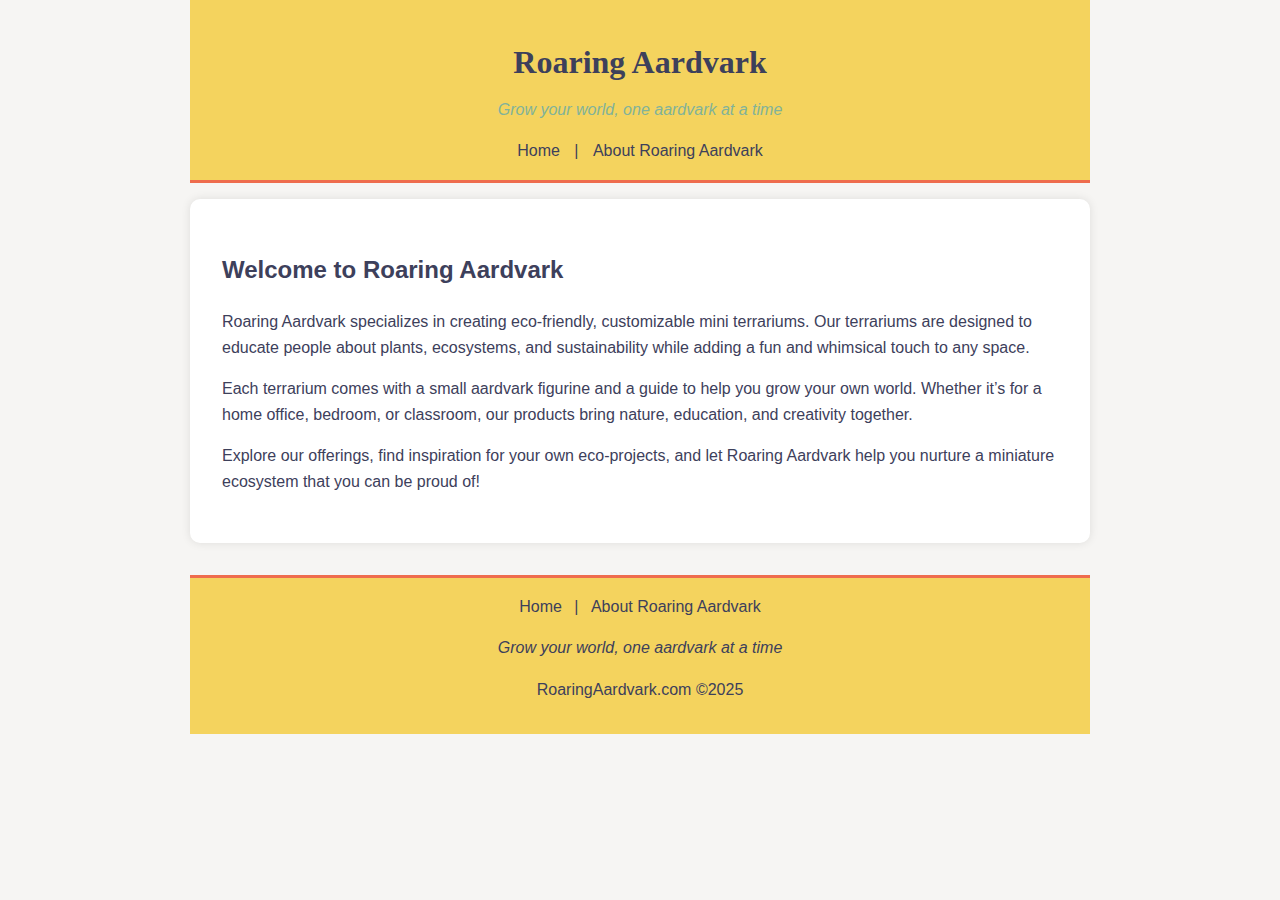
<file: itis3135/RoaringAardvark.com/index.html>
<!DOCTYPE html>
<html lang="en">
<head>
  <meta charset="UTF-8">
  <meta name="viewport" content="width=device-width, initial-scale=1.0">
  <title>Roaring Aardvark | Home</title>
  <style>
    /* Coolors Palette: https://coolors.co/f6f5f3-f4d35e-ee6c4d-3d405b-81b29a */
    body {
      font-family: Arial, sans-serif;
      background-color: #f6f5f3;
      color: #3d405b;
      margin: 0 auto;
      max-width: 900px;
      width: 90%;
      line-height: 1.6;
    }
    header, main, footer {
      padding: 1rem;
    }
    header {
      background-color: #f4d35e;
      text-align: center;
      border-bottom: 3px solid #ee6c4d;
    }
    h1 {
      font-family: 'Georgia', serif;
      color: #3d405b;
      margin-bottom: 0.5rem;
    }
    nav a {
      margin: 0 10px;
      color: #3d405b;
      text-decoration: none;
    }
    nav a:hover {
      text-decoration: underline;
    }
    .tagline {
      font-style: italic;
      color: #81b29a;
      margin-top: 0.5rem;
    }
    main {
      background-color: #fff;
      padding: 2rem;
      border-radius: 10px;
      margin-top: 1rem;
      box-shadow: 0px 0px 10px rgba(0,0,0,0.1);
    }
    footer {
      background-color: #f4d35e;
      text-align: center;
      margin-top: 2rem;
      padding-top: 1rem;
      border-top: 3px solid #ee6c4d;
    }
    footer a {
      margin: 0 8px;
      color: #3d405b;
      text-decoration: none;
    }
    footer a:hover {
      text-decoration: underline;
    }
  </style>
</head>
<body>
  <header>
    <h1>Roaring Aardvark</h1>
    <p class="tagline"><em>Grow your world, one aardvark at a time</em></p>
    <nav>
      <a href="index.html">Home</a> |
      <a href="about.html">About Roaring Aardvark</a>
    </nav>
  </header>

  <main>
    <h2>Welcome to Roaring Aardvark</h2>
    <p>Roaring Aardvark specializes in creating eco-friendly, customizable mini terrariums. Our terrariums are designed to educate people about plants, ecosystems, and sustainability while adding a fun and whimsical touch to any space.</p>
    <p>Each terrarium comes with a small aardvark figurine and a guide to help you grow your own world. Whether it’s for a home office, bedroom, or classroom, our products bring nature, education, and creativity together.</p>
    <p>Explore our offerings, find inspiration for your own eco-projects, and let Roaring Aardvark help you nurture a miniature ecosystem that you can be proud of!</p>
  </main>

  <footer>
    <nav>
      <a href="index.html">Home</a> |
      <a href="about.html">About Roaring Aardvark</a>
    </nav>
    <p><em>Grow your world, one aardvark at a time</em></p>
    <p>RoaringAardvark.com ©2025</p>
  </footer>
</body>
</html>
</file>
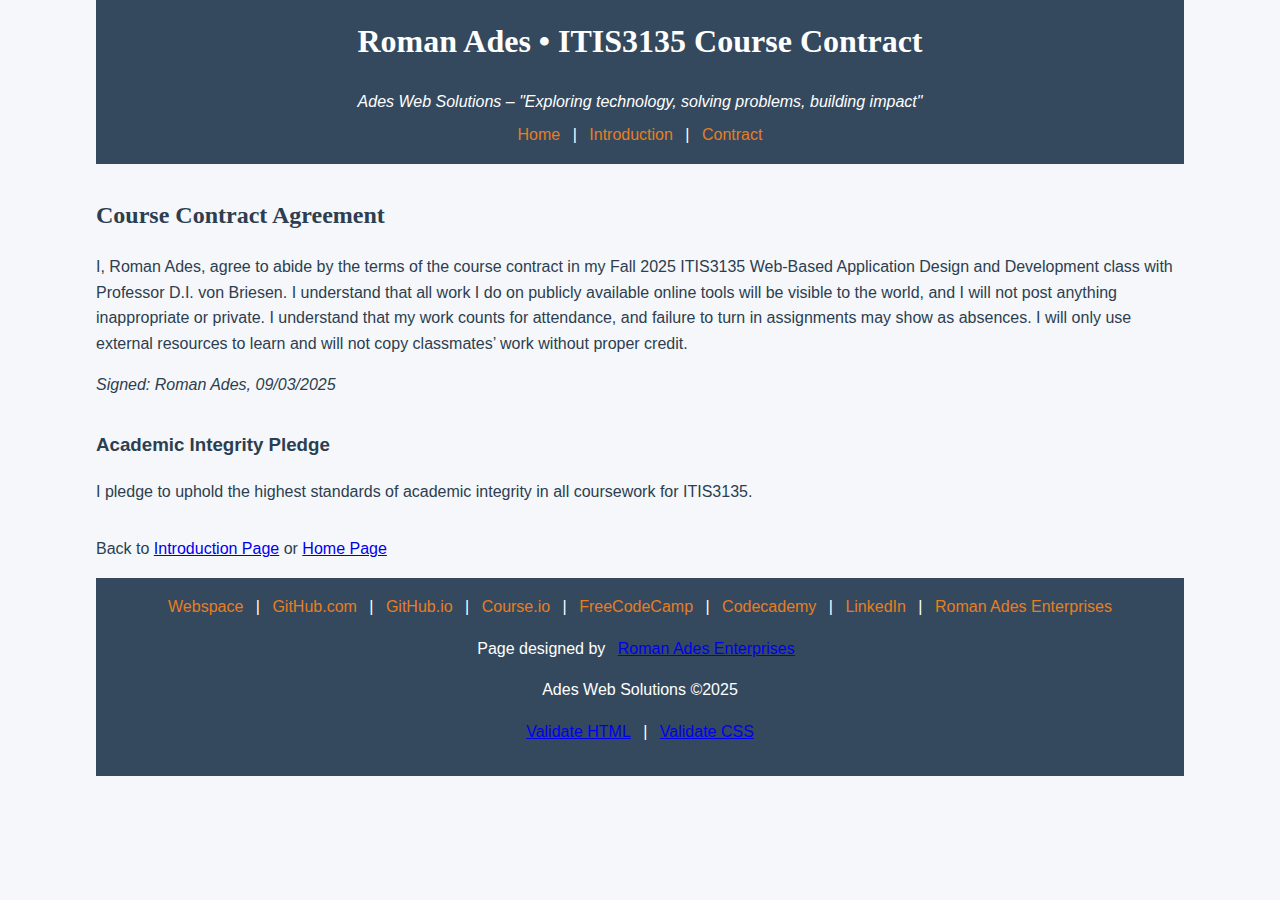
<file: itis3135/contract.html>
<!DOCTYPE html>
<html lang="en">
<head>
  <meta charset="UTF-8">
  <meta name="viewport" content="width=device-width, initial-scale=1.0">
  <title>Roman Ades | ITIS3135 | Contract</title>
  <link rel="stylesheet" href="styles/default.css">
  <script src="https://lint.page/kit/4d0fe3.js" crossorigin="anonymous" defer></script>
</head>
<body>
  <header>
    <h1>Roman Ades • ITIS3135 Course Contract</h1>
    <p class="tagline">Ades Web Solutions – "Exploring technology, solving problems, building impact"</p>
    <nav>
      <a href="index.html">Home</a> |
      <a href="introduction.html">Introduction</a> |
      <a href="contract.html">Contract</a>
    </nav>
  </header>

  <main>
    <section>
      <h2>Course Contract Agreement</h2>
      <p>
        I, Roman Ades, agree to abide by the terms of the course contract in my Fall 2025 ITIS3135 Web-Based Application Design and Development class with Professor D.I. von Briesen. I understand that all work I do on publicly available online tools will be visible to the world, and I will not post anything inappropriate or private. I understand that my work counts for attendance, and failure to turn in assignments may show as absences. I will only use external resources to learn and will not copy classmates’ work without proper credit.
      </p>
      <p><em>Signed: Roman Ades, 09/03/2025</em></p>
    </section>

    <section>
      <h3>Academic Integrity Pledge</h3>
      <p>I pledge to uphold the highest standards of academic integrity in all coursework for ITIS3135.</p>
    </section>

    <p>Back to <a href="introduction.html">Introduction Page</a> or <a href="index.html">Home Page</a></p>
  </main>

  <footer>
    <nav>
      <a href="http://webpages.charlotte.edu/rades/" target="_blank">Webspace</a> |
      <a href="https://github.com/romanades" target="_blank">GitHub.com</a> |
      <a href="https://romanades.github.io/" target="_blank">GitHub.io</a> |
      <a href="https://romanades.github.io/itis3135/" target="_blank">Course.io</a> |
      <a href="https://www.freecodecamp.org/romanades" target="_blank">FreeCodeCamp</a> |
      <a href="https://www.codecademy.com/profiles/romanades" target="_blank">Codecademy</a> |
      <a href="https://www.linkedin.com/in/roman-ades-a1b976329/" target="_blank">LinkedIn</a> |
      <a href="RomanEnterprises.com/" target="_blank">Roman Ades Enterprises</a>
    </nav>
    <p>Page designed by <a href="RomanEnterprises.com/" target="_blank">Roman Ades Enterprises</a></p>
    <p>Ades Web Solutions ©2025</p>
    <p>
      <a href="https://validator.w3.org/nu/" target="_blank">Validate HTML</a> |
      <a href="https://jigsaw.w3.org/css-validator/" target="_blank">Validate CSS</a>
    </p>
  </footer>
</body>
</html>
</file>
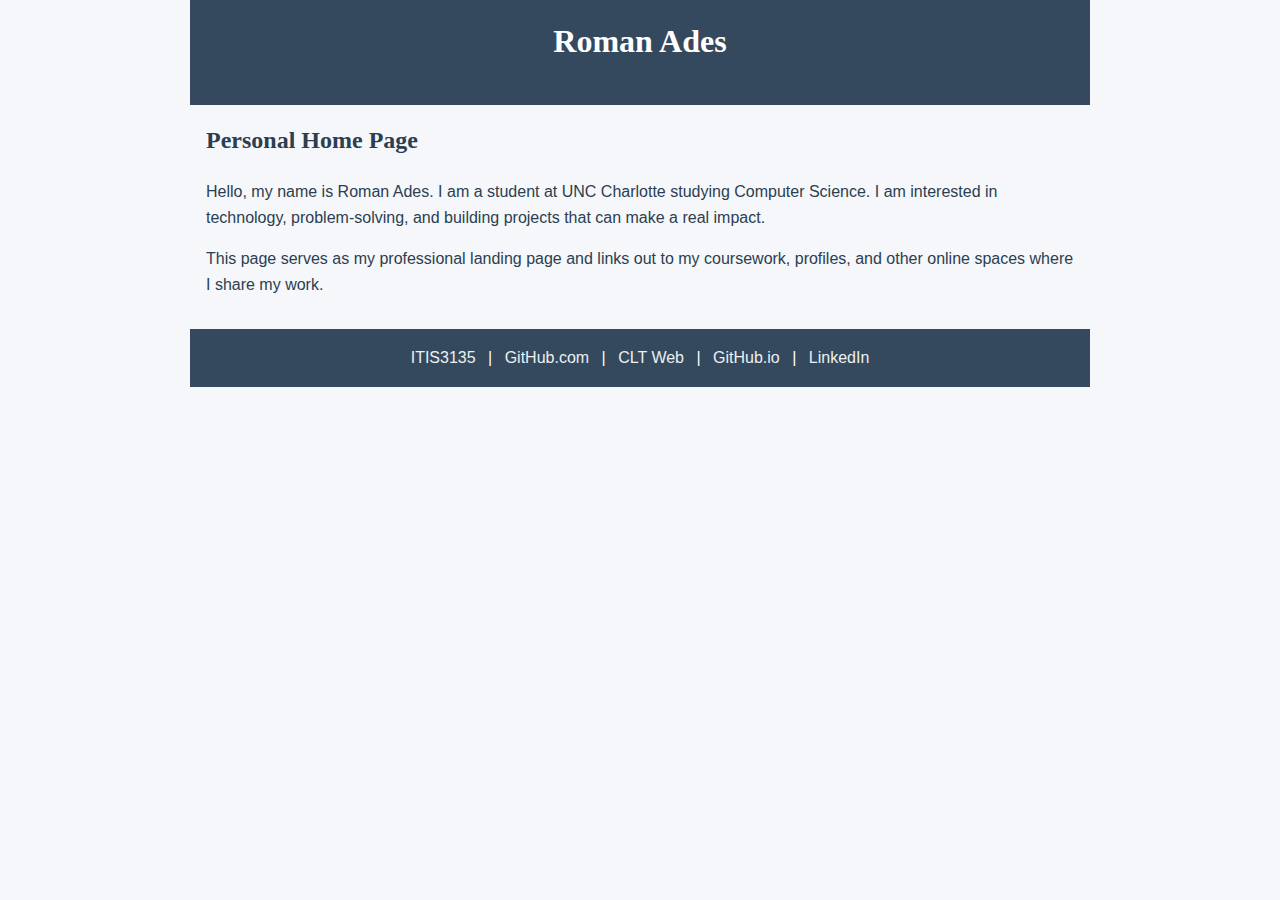
<file: itis3135/index copy 2.html>
<!DOCTYPE html>
<html lang="en">
<head>
    <meta charset="UTF-8">
    <meta name="viewport" content="width=device-width, initial-scale=1.0">
    <title>Roman Ades | Personal Home Page</title>
    <style>
        /* Basic layout */
        body {
            font-family: Arial, sans-serif;
            margin: 0 auto;
            max-width: 900px;
            width: 90%;
            background-color: #f5f7fa;  /* light background */
            color: #2c3e50;             /* dark text */
            line-height: 1.6;
        }

        header, footer {
            text-align: center;
            padding: 1em;
            background-color: #34495e; /* dark header/footer */
            color: white;
        }

        h1, h2 {
            font-family: 'Georgia', serif; /* different font for headings */
            margin-top: 0;
        }

        main {
            padding: 1em;
        }

        footer a {
            color: #ecf0f1;
            text-decoration: none;
            margin: 0 0.5em;
        }

        footer a:hover {
            text-decoration: underline;
        }
    </style>
</head>
<body>
    <header>
        <h1>Roman Ades</h1>
    </header>

    <main>
        <h2>Personal Home Page</h2>
        <p>Hello, my name is Roman Ades. I am a student at UNC Charlotte studying Computer Science. I am interested in technology, problem-solving, and building projects that can make a real impact.</p>
        <p>This page serves as my professional landing page and links out to my coursework, profiles, and other online spaces where I share my work.</p>
    </main>

    <footer>
        <nav>
            <a href="itis3135/">ITIS3135</a> |
            <a href="https://github.com/romanades" target="_blank">GitHub.com</a> |
            <a href="http://webpages.charlotte.edu/rades/" target="_blank">CLT Web</a> |
            <a href="https://romanades.github.io/" target="_blank">GitHub.io</a> |
            <a href="https://www.linkedin.com/in/roman-ades-a1b976329/" target="_blank">LinkedIn</a>
        </nav>
    </footer>
</body>
</html>
</file>
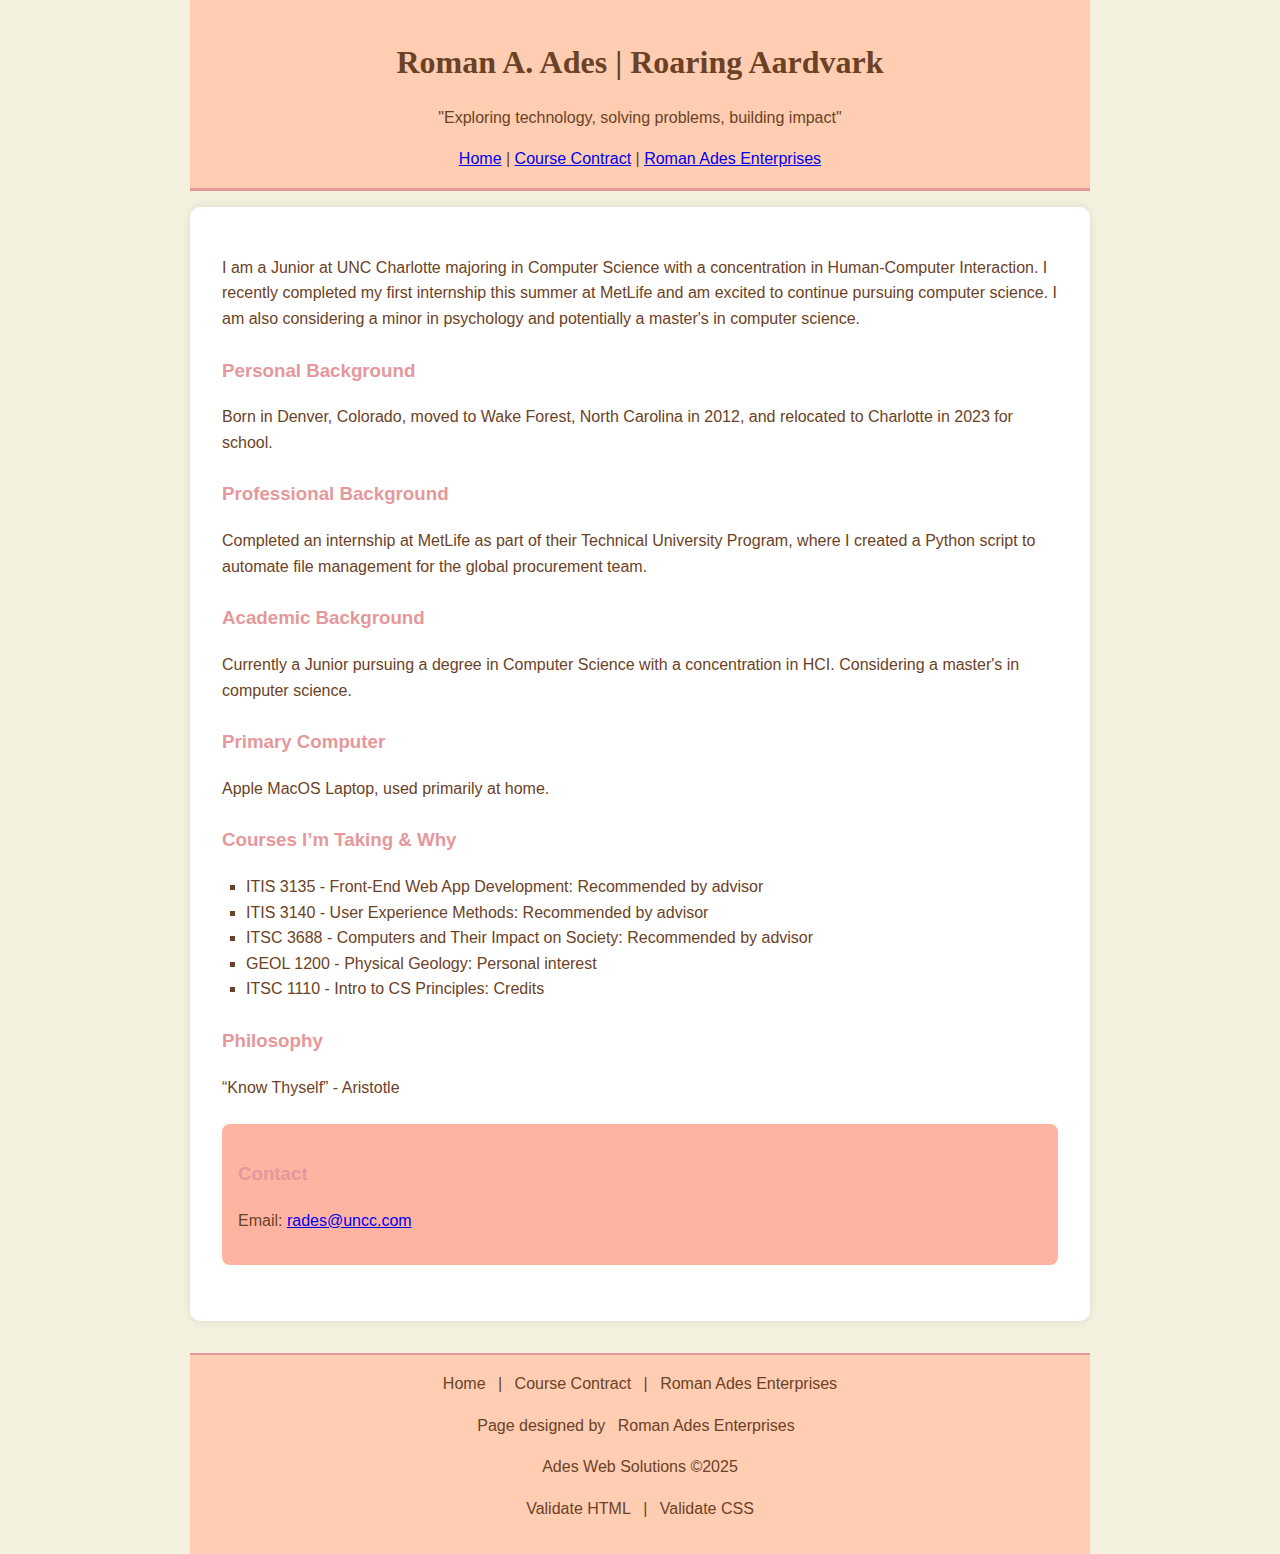
<file: itis3135/introduction.html>
<!DOCTYPE html>
<html lang="en">
<head>
  <meta charset="UTF-8">
  <meta name="viewport" content="width=device-width, initial-scale=1.0">
  <title>Roman A. Ades | Roaring Aardvark</title>
  <style>
    /* Coolors Palette: https://coolors.co/f4f1de-ffcdb2-ffb4a2-e5989b-6b4226 */
    body {
      font-family: Arial, sans-serif;
      background-color: #f4f1de;
      color: #6b4226;
      margin: 0 auto;
      max-width: 900px;
      width: 90%;
      line-height: 1.6;
    }
    header, main, footer {
      padding: 1rem;
    }
    header {
      text-align: center;
      border-bottom: 3px solid #e5989b;
      background-color: #ffcdb2;
    }
    h1 {
      font-family: 'Georgia', serif;
      color: #6b4226;
      margin-bottom: 0.5rem;
    }
    h2, h3 {
      font-family: 'Verdana', sans-serif;
      color: #e5989b;
    }
    main {
      background-color: #fff;
      padding: 2rem;
      border-radius: 10px;
      margin-top: 1rem;
      box-shadow: 0px 0px 10px rgba(0,0,0,0.1);
    }
    section {
      margin-bottom: 1.5rem;
    }
    ul {
      list-style-type: square;
      padding-left: 1.5rem;
    }
    footer {
      text-align: center;
      margin-top: 2rem;
      padding-top: 1rem;
      border-top: 2px solid #e5989b;
      background-color: #ffcdb2;
    }
    footer a {
      margin: 0 8px;
      color: #6b4226;
      text-decoration: none;
    }
    footer a:hover {
      text-decoration: underline;
    }
    .contact-block {
      background-color: #ffb4a2;
      padding: 1rem;
      border-radius: 8px;
      margin-top: 1rem;
    }
  </style>
</head>
<body>
  <header>
    <h1>Roman A. Ades | Roaring Aardvark</h1>
    <p class="tagline">"Exploring technology, solving problems, building impact"</p>
    <nav>
      <a href="index.html">Home</a> |
      <a href="contract.html">Course Contract</a> |
      <a href="RomanEnterprises.com/" target="_blank">Roman Ades Enterprises</a>
    </nav>
  </header>

  <main>
    <section>
      <p>I am a Junior at UNC Charlotte majoring in Computer Science with a concentration in Human-Computer Interaction. I recently completed my first internship this summer at MetLife and am excited to continue pursuing computer science. I am also considering a minor in psychology and potentially a master's in computer science.</p>
    </section>

    <section>
      <h3>Personal Background</h3>
      <p>Born in Denver, Colorado, moved to Wake Forest, North Carolina in 2012, and relocated to Charlotte in 2023 for school.</p>
    </section>

    <section>
      <h3>Professional Background</h3>
      <p>Completed an internship at MetLife as part of their Technical University Program, where I created a Python script to automate file management for the global procurement team.</p>
    </section>

    <section>
      <h3>Academic Background</h3>
      <p>Currently a Junior pursuing a degree in Computer Science with a concentration in HCI. Considering a master's in computer science.</p>
    </section>

    <section>
      <h3>Primary Computer</h3>
      <p>Apple MacOS Laptop, used primarily at home.</p>
    </section>

    <section>
      <h3>Courses I’m Taking & Why</h3>
      <ul>
        <li>ITIS 3135 - Front-End Web App Development: Recommended by advisor</li>
        <li>ITIS 3140 - User Experience Methods: Recommended by advisor</li>
        <li>ITSC 3688 - Computers and Their Impact on Society: Recommended by advisor</li>
        <li>GEOL 1200 - Physical Geology: Personal interest</li>
        <li>ITSC 1110 - Intro to CS Principles: Credits</li>
      </ul>
    </section>

    <section>
      <h3>Philosophy</h3>
      <p>“Know Thyself” - Aristotle</p>
    </section>

    <section class="contact-block">
      <h3>Contact</h3>
      <p>Email: <a href="mailto:rades@uncc.com">rades@uncc.com</a></p>
    </section>
  </main>

  <footer>
    <nav>
      <a href="index.html">Home</a> |
      <a href="contract.html">Course Contract</a> |
      <a href="RomanEnterprises.com/" target="_blank">Roman Ades Enterprises</a>
    </nav>
    <p>Page designed by <a href="RomanEnterprises.com/" target="_blank">Roman Ades Enterprises</a></p>
    <p>Ades Web Solutions ©2025</p>
    <p>
      <a href="https://validator.w3.org/nu/" target="_blank">Validate HTML</a> |
      <a href="https://jigsaw.w3.org/css-validator/" target="_blank">Validate CSS</a>
    </p>
  </footer>
</body>
</html>
</file>
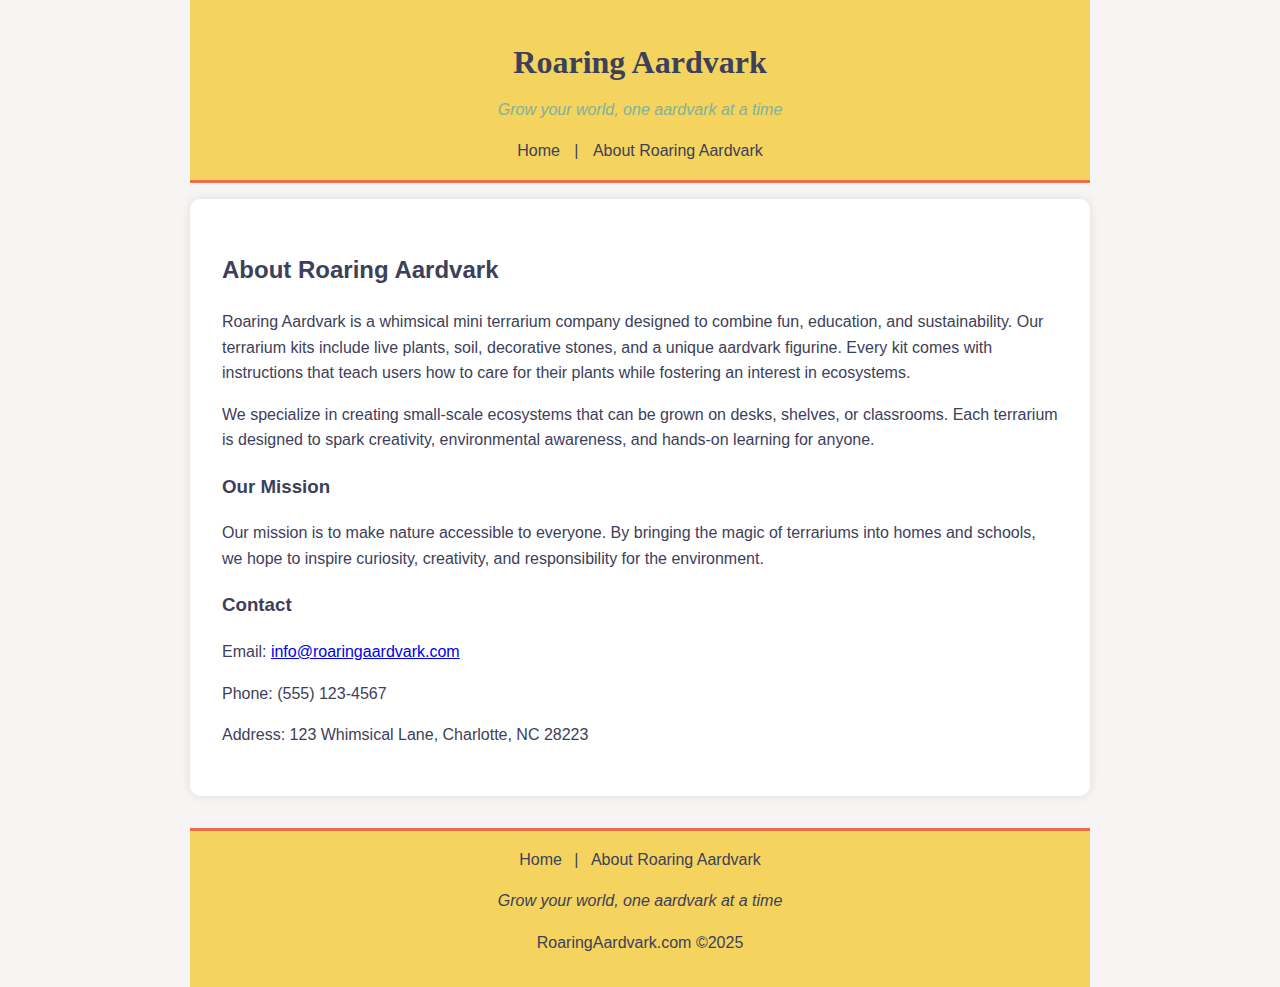
<file: itis3135/RoaringAardvark.com/about.html>
<!DOCTYPE html>
<html lang="en">
<head>
  <meta charset="UTF-8">
  <meta name="viewport" content="width=device-width, initial-scale=1.0">
  <title>Roaring Aardvark | About</title>
  <style>
    /* Coolors Palette: https://coolors.co/f6f5f3-f4d35e-ee6c4d-3d405b-81b29a */
    body {
      font-family: Arial, sans-serif;
      background-color: #f6f5f3;
      color: #3d405b;
      margin: 0 auto;
      max-width: 900px;
      width: 90%;
      line-height: 1.6;
    }
    header, main, footer {
      padding: 1rem;
    }
    header {
      background-color: #f4d35e;
      text-align: center;
      border-bottom: 3px solid #ee6c4d;
    }
    h1 {
      font-family: 'Georgia', serif;
      color: #3d405b;
      margin-bottom: 0.5rem;
    }
    nav a {
      margin: 0 10px;
      color: #3d405b;
      text-decoration: none;
    }
    nav a:hover {
      text-decoration: underline;
    }
    .tagline {
      font-style: italic;
      color: #81b29a;
      margin-top: 0.5rem;
    }
    main {
      background-color: #fff;
      padding: 2rem;
      border-radius: 10px;
      margin-top: 1rem;
      box-shadow: 0px 0px 10px rgba(0,0,0,0.1);
    }
    footer {
      background-color: #f4d35e;
      text-align: center;
      margin-top: 2rem;
      padding-top: 1rem;
      border-top: 3px solid #ee6c4d;
    }
    footer a {
      margin: 0 8px;
      color: #3d405b;
      text-decoration: none;
    }
    footer a:hover {
      text-decoration: underline;
    }
  </style>
</head>
<body>
  <header>
    <h1>Roaring Aardvark</h1>
    <p class="tagline"><em>Grow your world, one aardvark at a time</em></p>
    <nav>
      <a href="index.html">Home</a> |
      <a href="about.html">About Roaring Aardvark</a>
    </nav>
  </header>

  <main>
    <h2>About Roaring Aardvark</h2>
    <p>Roaring Aardvark is a whimsical mini terrarium company designed to combine fun, education, and sustainability. Our terrarium kits include live plants, soil, decorative stones, and a unique aardvark figurine. Every kit comes with instructions that teach users how to care for their plants while fostering an interest in ecosystems.</p>

    <p>We specialize in creating small-scale ecosystems that can be grown on desks, shelves, or classrooms. Each terrarium is designed to spark creativity, environmental awareness, and hands-on learning for anyone.</p>

    <h3>Our Mission</h3>
    <p>Our mission is to make nature accessible to everyone. By bringing the magic of terrariums into homes and schools, we hope to inspire curiosity, creativity, and responsibility for the environment.</p>

    <h3>Contact</h3>
    <p>Email: <a href="mailto:info@roaringaardvark.com">info@roaringaardvark.com</a></p>
    <p>Phone: (555) 123-4567</p>
    <p>Address: 123 Whimsical Lane, Charlotte, NC 28223</p>
  </main>

  <footer>
    <nav>
      <a href="index.html">Home</a> |
      <a href="about.html">About Roaring Aardvark</a>
    </nav>
    <p><em>Grow your world, one aardvark at a time</em></p>
    <p>RoaringAardvark.com ©2025</p>
  </footer>
</body>
</html>
</file>
<file: itis3135/styles/default.css>
body {
  font-family: Verdana, sans-serif;
  max-width: 1200px;   /* Max width for large screens */
  width: 90%;          /* Flexible percentage width */
  margin: 0 auto;      /* Centers content horizontally */
  background-color: #f5f7fa;
  color: #2c3e50;
  line-height: 1.6;
}

/* HEADER AND FOOTER */
header, footer {
  text-align: center;
  padding: 1em;
  background-color: #34495e;
  color: white;
}

h1, h2 {
  font-family: Georgia, serif;
  margin-top: 0;
}

/* TAGLINE */
.tagline {
  font-style: italic;
  margin: 0.5em 0;
}

/* NAVIGATION LINKS */
nav a {
  color: #e67e22;
  text-decoration: none;
  margin: 0 0.5em;
}

nav a:hover {
  text-decoration: underline;
}

/* FOOTER VALIDATION LINKS */
footer p a {
  margin: 0 0.5em;
}

/* SECTIONS */
section {
  margin: 2em 0;
}

/* SAMPLE BOX FOR TESTING RESPONSIVENESS */
#colorbox {
  height: 200px;
  width: 200px;
  background-color: blue;
  margin: 50px auto;
}

/* MEDIA QUERIES */

/* Laptop / Small Screens */
@media screen and (min-width: 981px) and (max-width: 1400px) {
  body {
      width: 85%;
  }
  #colorbox {
      background-color: yellow;
  }
}

/* Tablet Devices */
@media screen and (min-width: 601px) and (max-width: 980px) {
  body {
      width: 95%;
  }
  #colorbox {
      background-color: orange;
  }
}

/* Mobile Devices */
@media screen and (max-width: 600px) {
  body {
      width: 98%;
      font-size: 0.9em;
  }
  #colorbox {
      background-color: red;
  }
}
</file>
